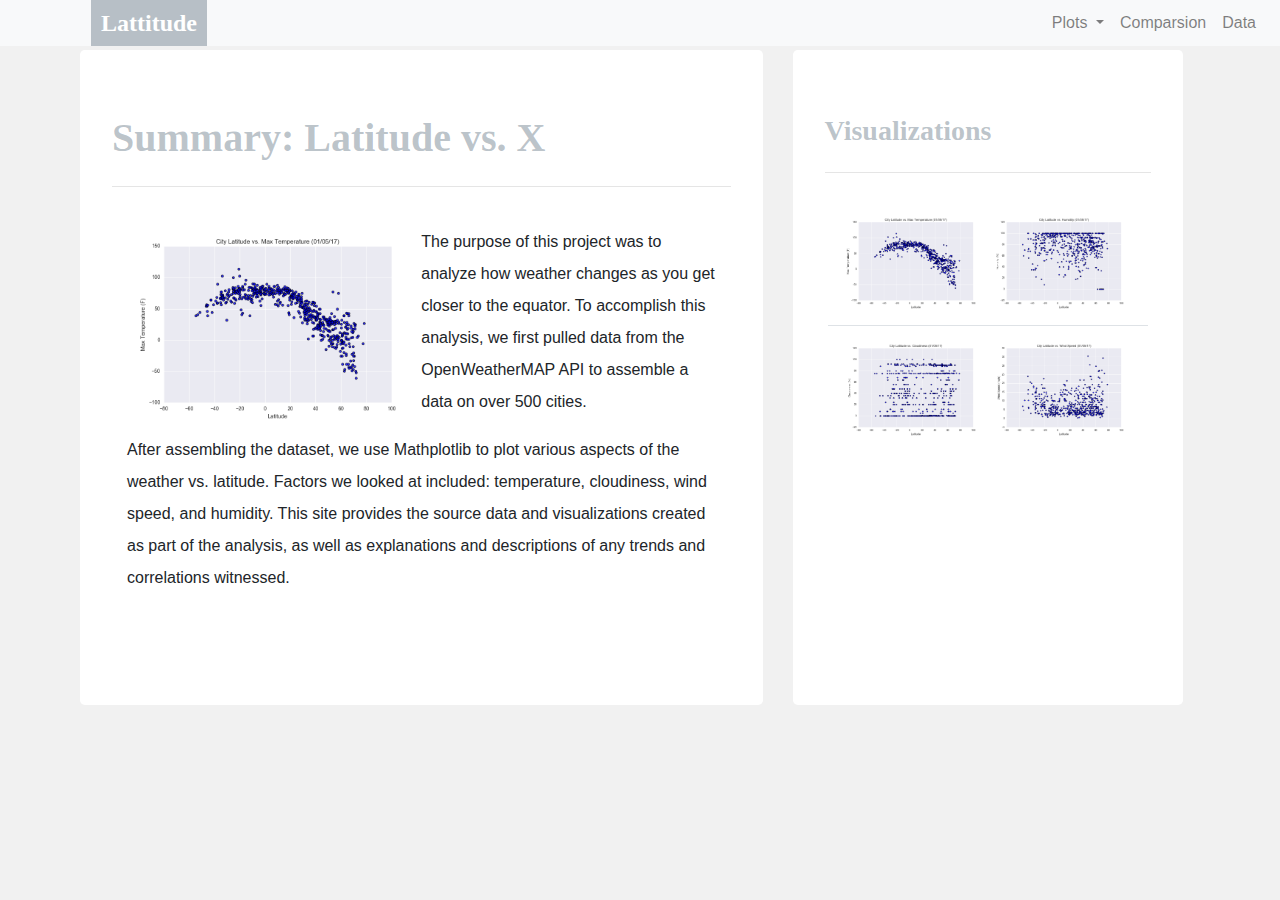
<file: WebVisualizations/index.html>
<!DOCTYPE html>
<html lang="en">

<head>
  <meta charset="UTF-8">
  <title>Web Visualization Dashboard</title>
  <link rel="stylesheet" href="https://stackpath.bootstrapcdn.com/bootstrap/4.3.1/css/bootstrap.min.css"
    integrity="sha384-ggOyR0iXCbMQv3Xipma34MD+dH/1fQ784/j6cY/iJTQUOhcWr7x9JvoRxT2MZw1T" crossorigin="anonymous">
  <link rel="stylesheet" href="styles.css">
</head>

<body>


  <nav class="navbar navbar-expand-lg navbar-light bg-light fixed-top">
    <a class="navbar-brand" href="index.html">Lattitude</a>

    <button class="navbar-toggler" type="button" data-toggle="collapse" data-target="#navbarSupportedContent"
      aria-controls="navbarSupportedContent" aria-expanded="false" aria-label="Toggle navigation">
      <span class="navbar-toggler-icon"></span>
    </button>

    <div class="collapse navbar-collapse" id="navbarSupportedContent">
      <ul class="navbar-nav ml-auto">

        <li class="nav-item dropdown">
          <a class="nav-link dropdown-toggle" href="#" id="navbarDropdown" role="button" data-toggle="dropdown"
            aria-haspopup="true" aria-expanded="false">
            Plots
          </a>
          <div class="dropdown-menu" aria-labelledby="navbarDropdown">
            <a class="dropdown-item" href="max_temp.html">Max Temperature</a>
            <a class="dropdown-item" href="humidity.html">Humidity</a>
            <a class="dropdown-item" href="cloudiness.html">Cloudiness</a>
            <a class="dropdown-item" href="wind_speed.html">Wind Speed</a>
          </div>
        </li>


        <span class="nav-item">
          <a class="nav-link" href="compare.html">Comparsion <span class="sr-only">(current)</span></a>
        </span>

        <span class="nav-item">
          <a class="nav-link" href="data_look.html">Data</a>
        </span>
      </ul>
    </div>
  </nav>

  <!-- Creates the Overall Grid -->

  <div class="container-fluid">

    <div class="row c-pad">

      <div class="jumbotron text-left col-md-7">
        <h1 class="display-5">Summary: Latitude vs. X</h1>
        <hr class="my-4">

        <table class="table">
          <tr>
            <td>
              <img src="Resources/assests/images/Fig1.png"" class=" img-fluid float-left" alt="Responsive image">
              <p class="text">The purpose of this project was to analyze how weather changes as you get closer to
                the
                equator. To accomplish this analysis, we first pulled data from the OpenWeatherMAP API to assemble a
                data
                on
                over 500 cities. </p>
              <p class="text">After assembling the dataset, we use Mathplotlib to plot various aspects of the
                weather vs.
                latitude. Factors we looked at included: temperature, cloudiness, wind speed, and humidity. This site
                provides
                the source data and visualizations created as part of the analysis, as well as explanations and
                descriptions of
                any trends and correlations witnessed.</p>
            </td>
          </tr>
        </table>

      </div>



      <div class="jumbotron text-left col-sm-4">
        <h3 class="display-7">Visualizations</h3>
        <hr class="my-4">
        <table class="table">
          <tr>
            <td>
              <img src="Resources/assests/images/Fig1.png"" class=" img-fluid float-left"" alt="Responsive image">
              <img src="Resources/assests/images/Fig2.png"" class=" img-fluid float-right" alt="Responsive image">
            </td>
          </tr>

          <tr>
            <td>
              <img src="Resources/assests/images/Fig3.png"" class=" img-fluid float-left" alt="Responsive image">
              <img src="Resources/assests/images/Fig4.png"" class=" img-fluid float-right" alt="Responsive image">
            </td>
          </tr>
        </table>

      </div>

    </div>
  </div>

  <script src="https://code.jquery.com/jquery-3.3.1.slim.min.js"
    integrity="sha384-q8i/X+965DzO0rT7abK41JStQIAqVgRVzpbzo5smXKp4YfRvH+8abtTE1Pi6jizo"
    crossorigin="anonymous"></script>
  <script src="https://cdnjs.cloudflare.com/ajax/libs/popper.js/1.14.7/umd/popper.min.js"
    integrity="sha384-UO2eT0CpHqdSJQ6hJty5KVphtPhzWj9WO1clHTMGa3JDZwrnQq4sF86dIHNDz0W1"
    crossorigin="anonymous"></script>
  <script src="https://stackpath.bootstrapcdn.com/bootstrap/4.3.1/js/bootstrap.min.js"
    integrity="sha384-JjSmVgyd0p3pXB1rRibZUAYoIIy6OrQ6VrjIEaFf/nJGzIxFDsf4x0xIM+B07jRM"
    crossorigin="anonymous"></script>

</body>

</html>
</file>
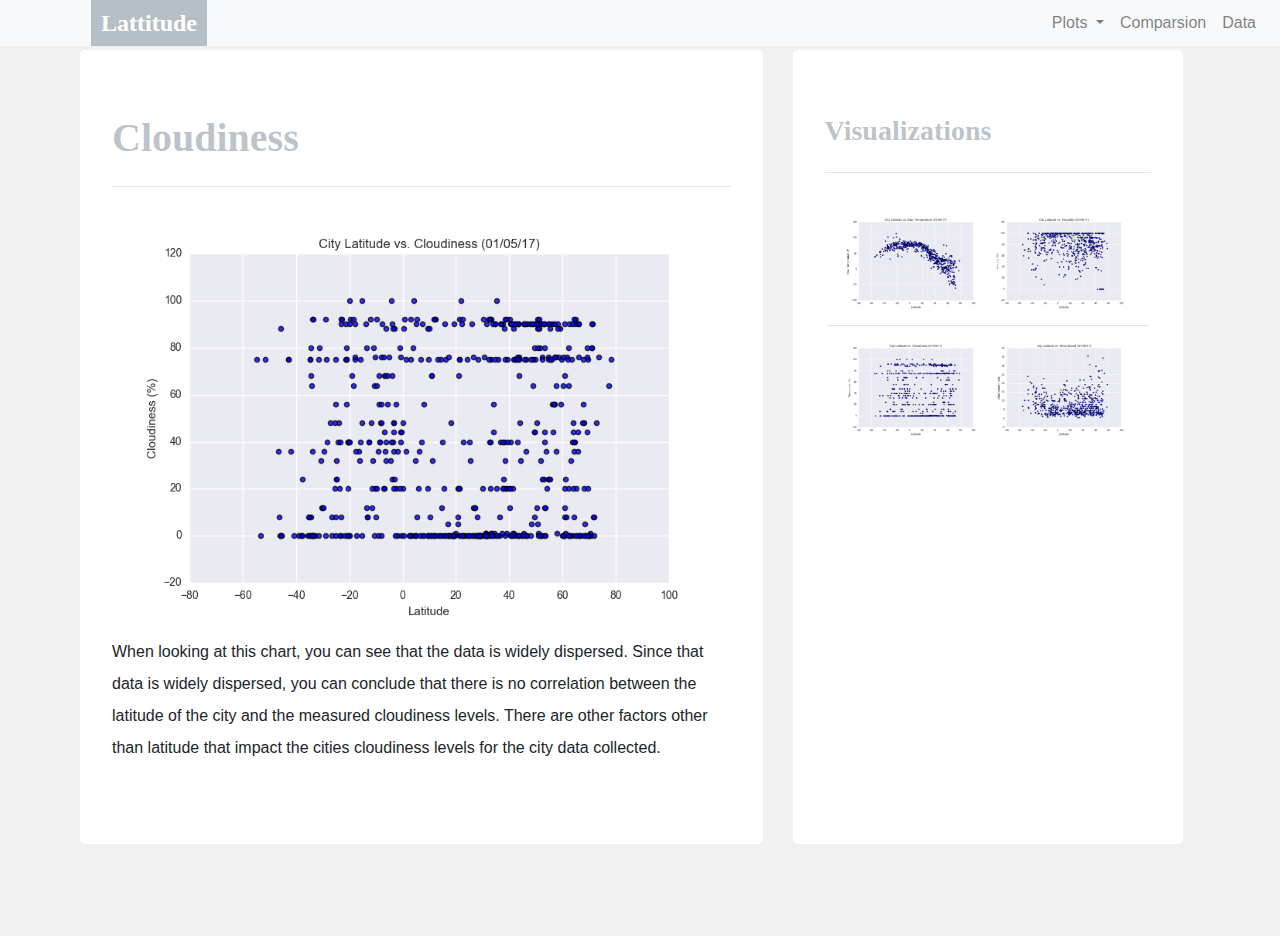
<file: WebVisualizations/cloudiness.html>
<!DOCTYPE html>
<html lang="en">

<head>
    <meta charset="UTF-8">
    <title>Cloudiness</title>
    <link rel="stylesheet" href="https://stackpath.bootstrapcdn.com/bootstrap/4.3.1/css/bootstrap.min.css"
        integrity="sha384-ggOyR0iXCbMQv3Xipma34MD+dH/1fQ784/j6cY/iJTQUOhcWr7x9JvoRxT2MZw1T" crossorigin="anonymous">
    <link rel="stylesheet" href="styles.css">
</head>

<body>


    <nav class="navbar navbar-expand-lg navbar-light bg-light fixed-top">
        <a class="navbar-brand" href="index.html">Lattitude</a>

        <button class="navbar-toggler" type="button" data-toggle="collapse" data-target="#navbarSupportedContent"
            aria-controls="navbarSupportedContent" aria-expanded="false" aria-label="Toggle navigation">
            <span class="navbar-toggler-icon"></span>
        </button>

        <div class="collapse navbar-collapse" id="navbarSupportedContent">
            <ul class="navbar-nav ml-auto">

                <li class="nav-item dropdown">
                    <a class="nav-link dropdown-toggle" href="#" id="navbarDropdown" role="button"
                        data-toggle="dropdown" aria-haspopup="true" aria-expanded="false">
                        Plots
                    </a>
                    <div class="dropdown-menu" aria-labelledby="navbarDropdown">
                        <a class="dropdown-item" href="max_temp.html">Max Temperature</a>
                        <a class="dropdown-item" href="humidity.html">Humidity</a>
                        <a class="dropdown-item" href="wind_speed.html">Wind Speed</a>
                    </div>
                </li>


                <span class="nav-item">
                    <a class="nav-link" href="compare.html">Comparsion <span class="sr-only">(current)</span></a>
                </span>

                <span class="nav-item">
                    <a class="nav-link" href="data_look.html">Data</a>
                </span>
            </ul>
        </div>
    </nav>

    <!-- Creates the Overall Grid -->

    <div class="container-fluid">

        <div class="row  e-pad">

            <div class="jumbotron text-left col-md-7">
                <h1 class="display-5">Cloudiness</h1>
                <hr class="my-4">


                <img src="Resources/assests/images/Fig3.png"" class=" img-fluid float-top" alt="Responsive image">
                <p class="text">When looking at this chart, you can see that the data is widely dispersed. Since that
                    data is widely dispersed, you can conclude that there is no correlation between the latitude of the
                    city and the measured cloudiness levels. There are other factors other than latitude that impact the
                    cities cloudiness levels for the city data collected.</p>


            </div>

            <div class="jumbotron text-left col-sm-4">
                <h3 class="display-7">Visualizations</h3>
                <hr class="my-4">
                <table class="table">
                    <tr>
                        <td>
                            <img src="Resources/assests/images/Fig1.png"" class=" img-fluid float-left"
                                alt="Responsive image">
                            <img src="Resources/assests/images/Fig2.png"" class=" img-fluid float-right"
                                alt="Responsive image">
                        </td>
                    </tr>

                    <tr>
                        <td>
                            <img src="Resources/assests/images/Fig3.png"" class=" img-fluid float-left"
                                alt="Responsive image">
                            <img src="Resources/assests/images/Fig4.png"" class=" img-fluid float-right"
                                alt="Responsive image">
                        </td>
                    </tr>
                </table>

            </div>
        </div>
    </div>

    <script src="https://code.jquery.com/jquery-3.3.1.slim.min.js"
        integrity="sha384-q8i/X+965DzO0rT7abK41JStQIAqVgRVzpbzo5smXKp4YfRvH+8abtTE1Pi6jizo"
        crossorigin="anonymous"></script>
    <script src="https://cdnjs.cloudflare.com/ajax/libs/popper.js/1.14.7/umd/popper.min.js"
        integrity="sha384-UO2eT0CpHqdSJQ6hJty5KVphtPhzWj9WO1clHTMGa3JDZwrnQq4sF86dIHNDz0W1"
        crossorigin="anonymous"></script>
    <script src="https://stackpath.bootstrapcdn.com/bootstrap/4.3.1/js/bootstrap.min.js"
        integrity="sha384-JjSmVgyd0p3pXB1rRibZUAYoIIy6OrQ6VrjIEaFf/nJGzIxFDsf4x0xIM+B07jRM"
        crossorigin="anonymous"></script>

</body>

</html>
</file>
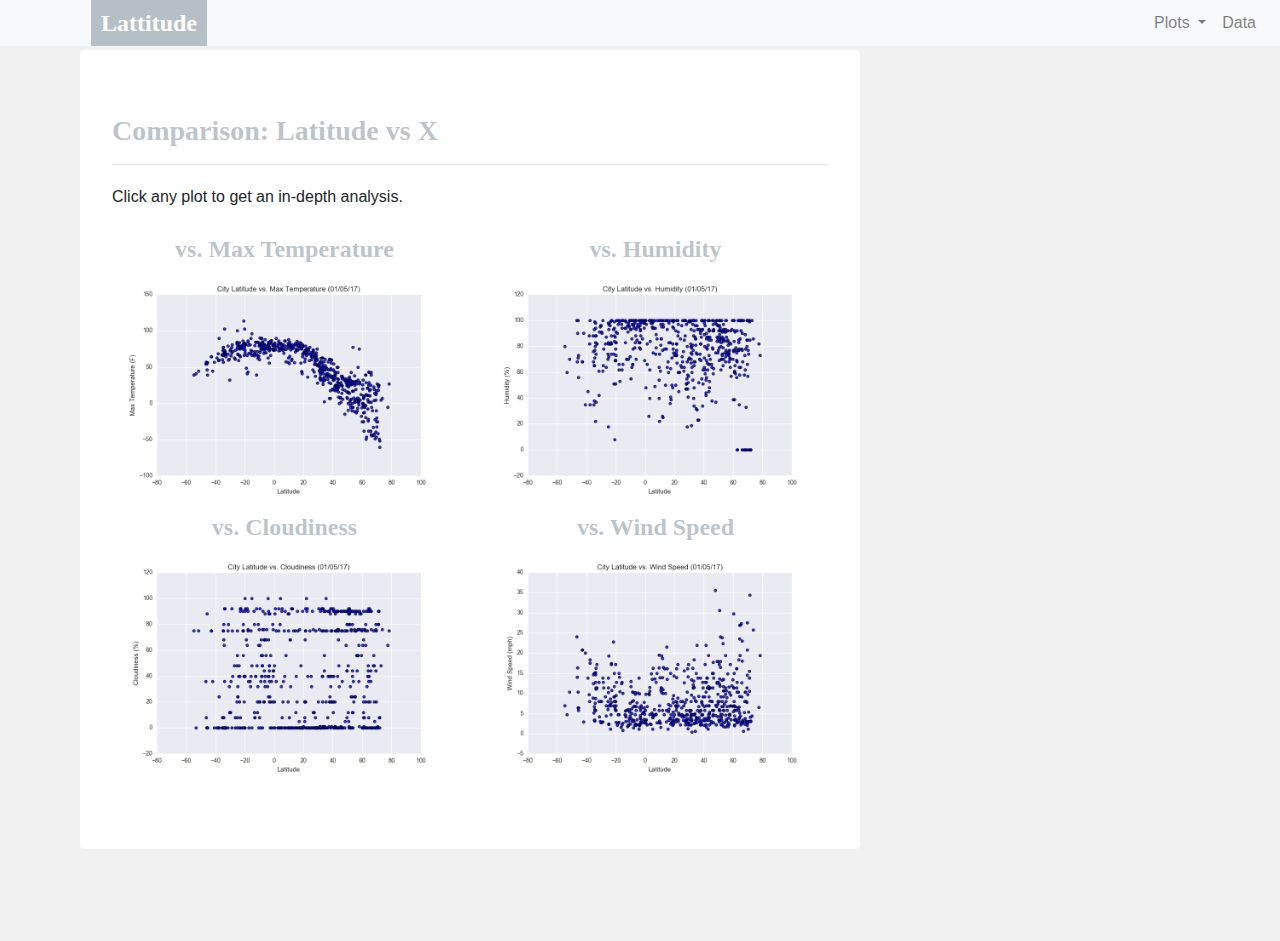
<file: WebVisualizations/compare.html>
<!DOCTYPE html>
<html lang="en">

<head>
    <meta charset="UTF-8">
    <title>Compare</title>
    <link rel="stylesheet" href="https://stackpath.bootstrapcdn.com/bootstrap/4.3.1/css/bootstrap.min.css"
        integrity="sha384-ggOyR0iXCbMQv3Xipma34MD+dH/1fQ784/j6cY/iJTQUOhcWr7x9JvoRxT2MZw1T" crossorigin="anonymous">
    <link rel="stylesheet" href="styles.css">
</head>

<body>


    <nav class="navbar navbar-expand-lg navbar-light bg-light fixed-top">
        <a class="navbar-brand" href="index.html">Lattitude</a>

        <button class="navbar-toggler" type="button" data-toggle="collapse" data-target="#navbarSupportedContent"
            aria-controls="navbarSupportedContent" aria-expanded="false" aria-label="Toggle navigation">
            <span class="navbar-toggler-icon"></span>
        </button>

        <div class="collapse navbar-collapse" id="navbarSupportedContent">
            <ul class="navbar-nav ml-auto">

                <li class="nav-item dropdown">
                    <a class="nav-link dropdown-toggle" href="#" id="navbarDropdown" role="button"
                        data-toggle="dropdown" aria-haspopup="true" aria-expanded="false">
                        Plots
                    </a>
                    <div class="dropdown-menu" aria-labelledby="navbarDropdown">
                        <a class="dropdown-item" href="max_temp.html">Max Temperature</a>
                        <a class="dropdown-item" href="humidity.html">Humidity</a>
                        <a class="dropdown-item" href="cloudiness.html">Cloudiness</a>
                        <a class="dropdown-item" href="wind_speed.html">Wind Speed</a>
                    </div>
                </li>


                <span class="nav-item">
                    <a class="nav-link" href="data_look.html">Data</a>
                </span>
            </ul>
        </div>
    </nav>

    <!-- Creates the Overall Grid -->

    <div class="container-fluid">

        <div class="row e-pad">

            <div class="jumbotron text-left col-sm-8">
                <h3 class="display-5">Comparison: Latitude vs X</h3>
                <hr class="my-3">
                <p>Click any plot to get an in-depth analysis.</p>

                <div class="row d-pad">
                    <div class="col-sm-6">
                        <div class="gh-title">vs. Max Temperature</div>
                    </div>
                    <div class="col-sm-6">
                        <div class="gh-title">vs. Humidity</div>
                    </div>
                </div>

                <div class="row d-pad">
                    <div class="col-sm-6">
                        <a href="max_temp.html">
                            <img src="Resources/assests/images/Fig1.png" class=" img-fluid float-top"
                                alt="Responsive image">
                        </a>
                    </div>
                    <div class="col-sm-6">
                        <a href="humidity.html">
                            <img src="Resources/assests/images/Fig2.png" class=" img-fluid float-top"
                                alt="Responsive image">
                        </a>
                    </div>
                </div>

                <div class="row d-pad">
                    <div class="col-sm-6">
                        <div class="gh-title">vs. Cloudiness</div>
                    </div>
                    <div class="col-sm-6">
                        <div class="gh-title">vs. Wind Speed</div>
                    </div>
                </div>

                <div class="row d-pad">
                    <div class="col-sm-6">
                        <a href="cloudiness.html">
                            <img src="Resources/assests/images/Fig3.png" class=" img-fluid float-top"
                                alt="Responsive image">
                        </a>
                    </div>
                    <div class="col-sm-6">
                        <a href="wind_speed.html">
                            <img src="Resources/assests/images/Fig4.png" class=" img-fluid float-top"
                                alt="Responsive image">
                        </a>
                    </div>
                </div>
            </div>

        </div>
    </div>


    <script src="https://code.jquery.com/jquery-3.3.1.slim.min.js"
        integrity="sha384-q8i/X+965DzO0rT7abK41JStQIAqVgRVzpbzo5smXKp4YfRvH+8abtTE1Pi6jizo"
        crossorigin="anonymous"></script>
    <script src="https://cdnjs.cloudflare.com/ajax/libs/popper.js/1.14.7/umd/popper.min.js"
        integrity="sha384-UO2eT0CpHqdSJQ6hJty5KVphtPhzWj9WO1clHTMGa3JDZwrnQq4sF86dIHNDz0W1"
        crossorigin="anonymous"></script>
    <script src="https://stackpath.bootstrapcdn.com/bootstrap/4.3.1/js/bootstrap.min.js"
        integrity="sha384-JjSmVgyd0p3pXB1rRibZUAYoIIy6OrQ6VrjIEaFf/nJGzIxFDsf4x0xIM+B07jRM"
        crossorigin="anonymous"></script>

</body>

</html>
</file>
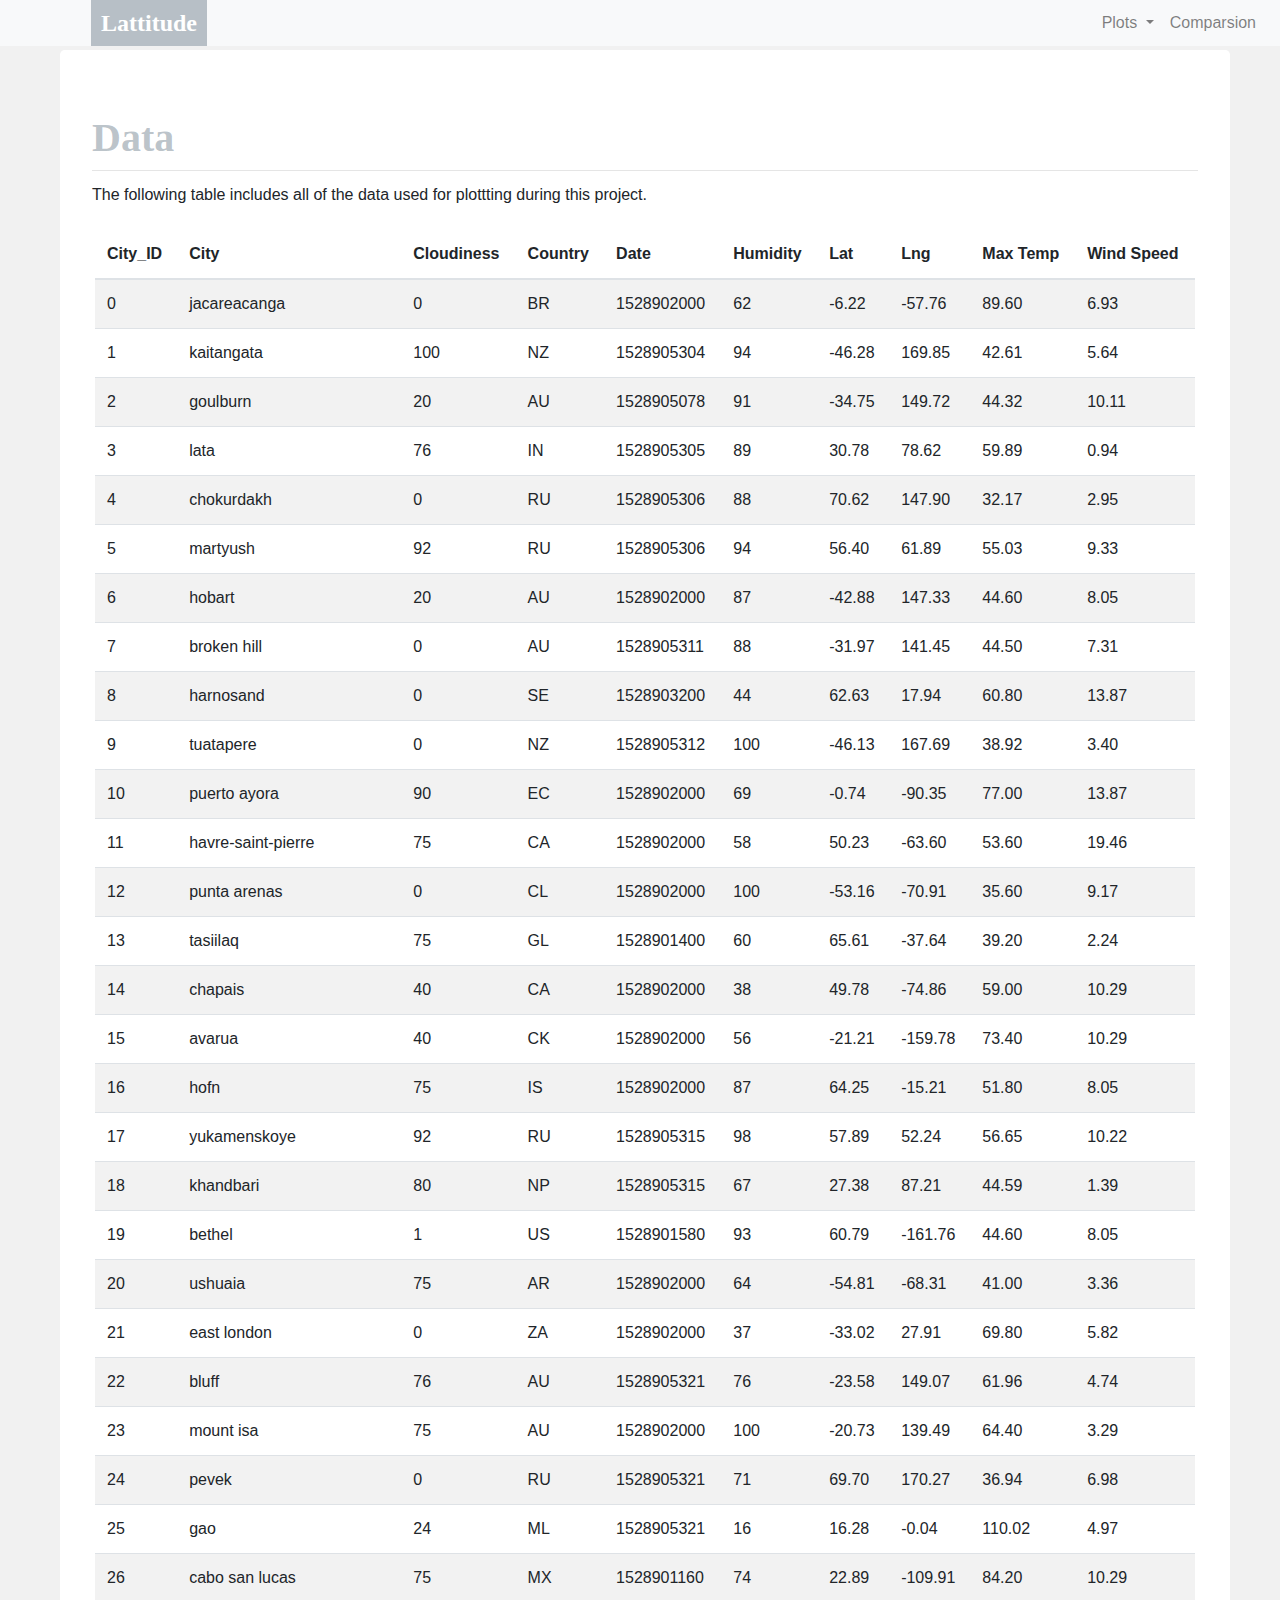
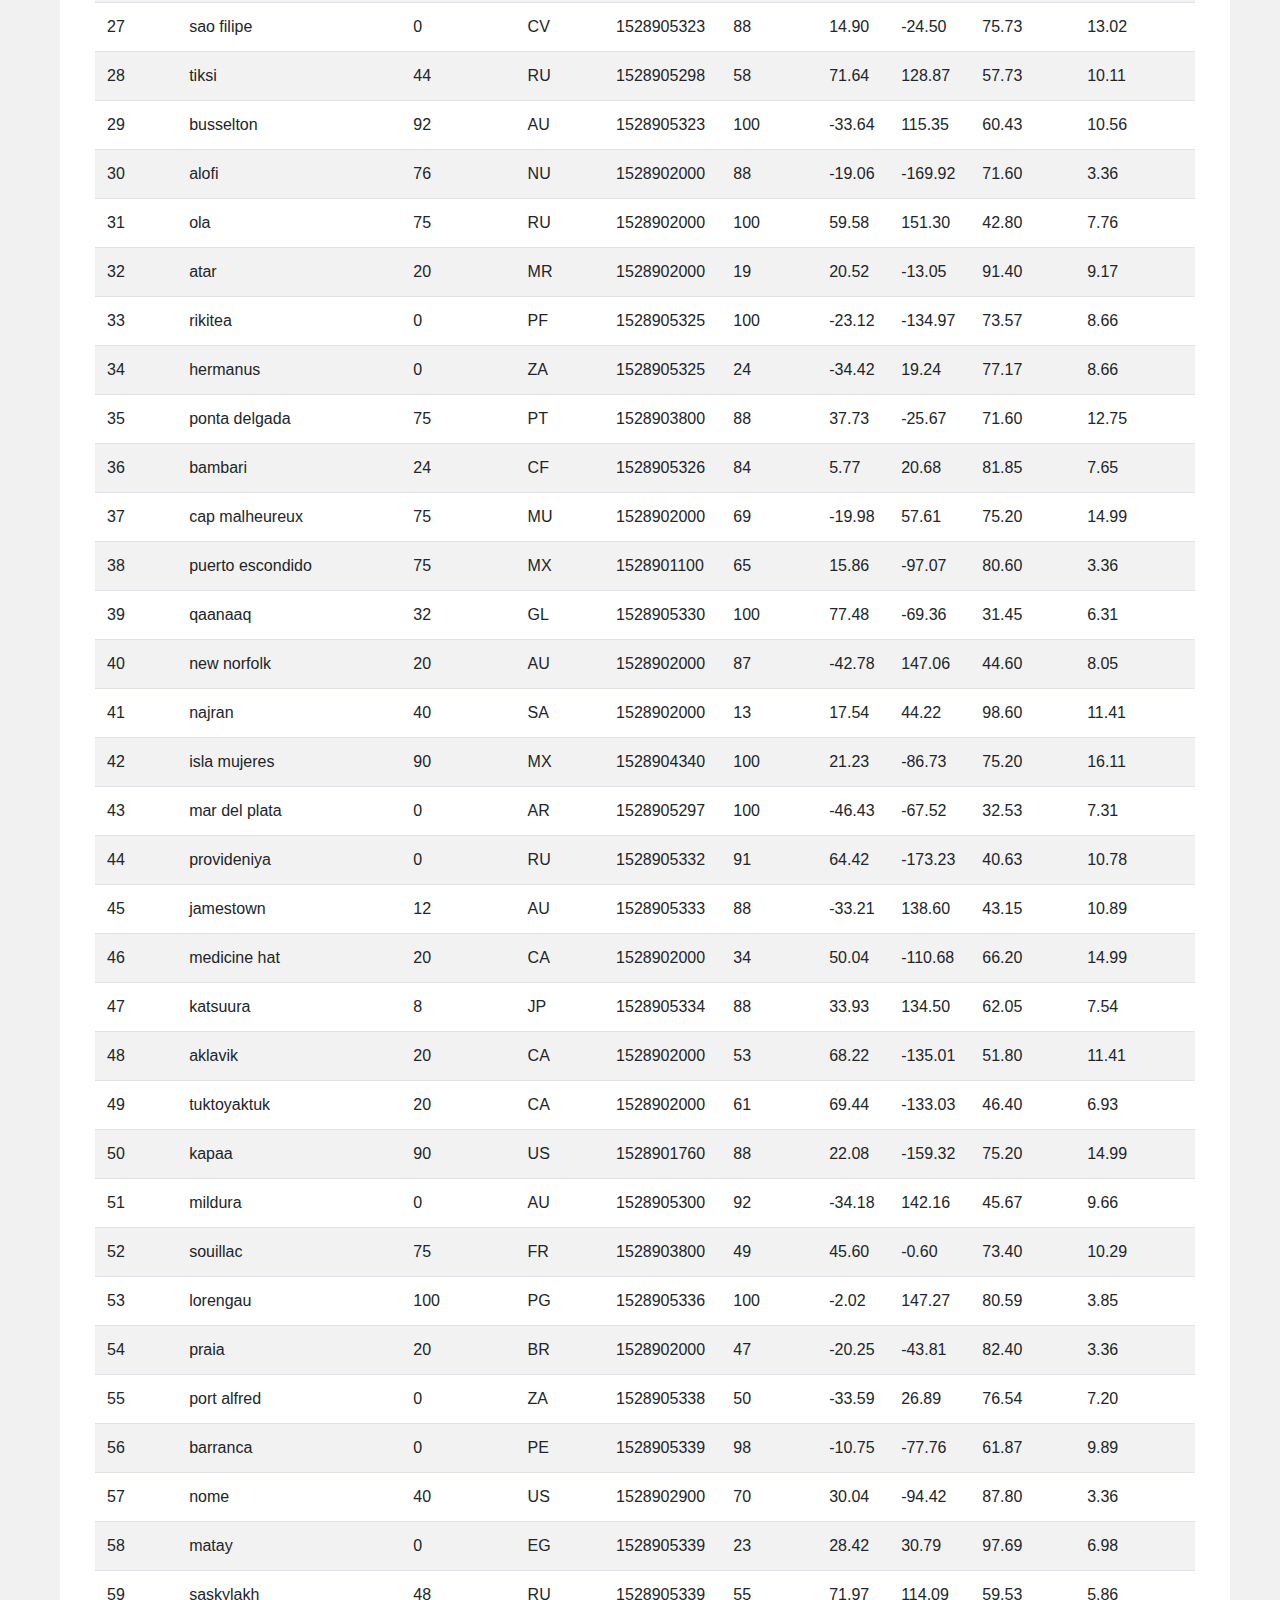
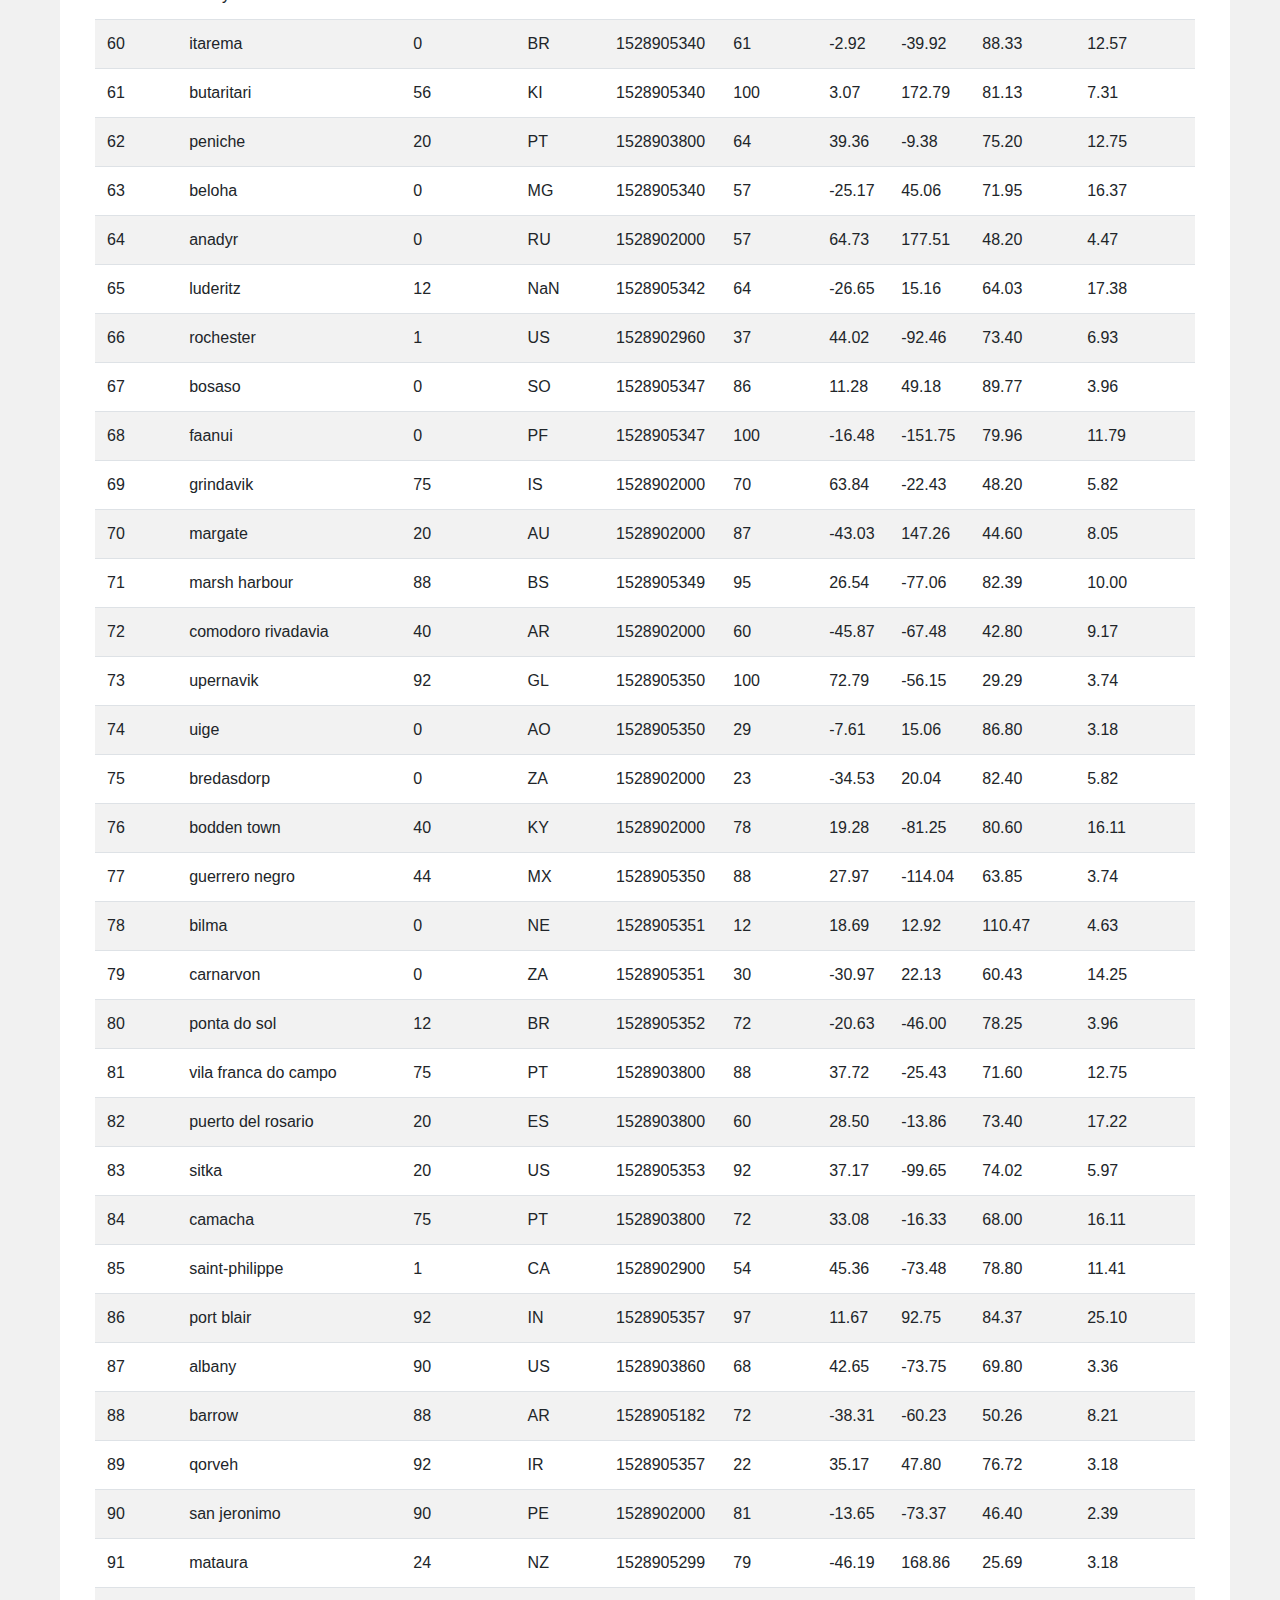
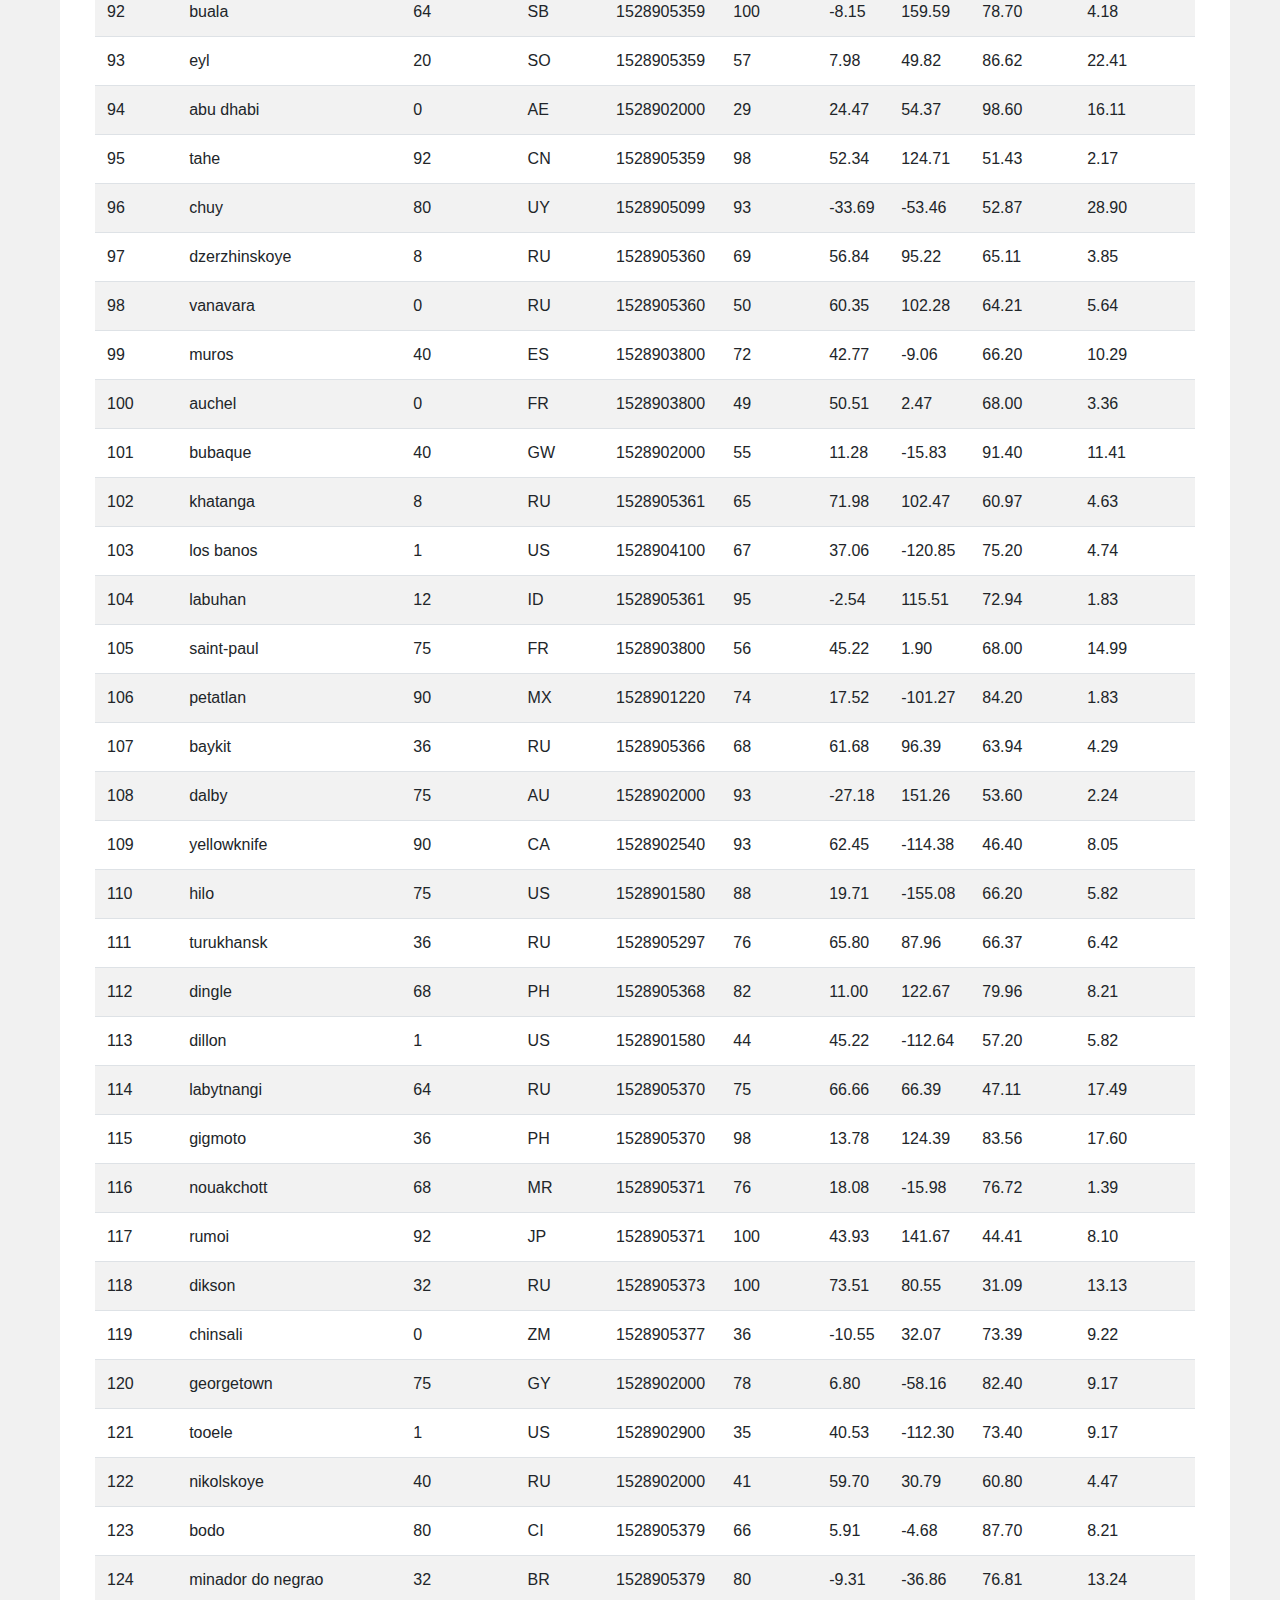
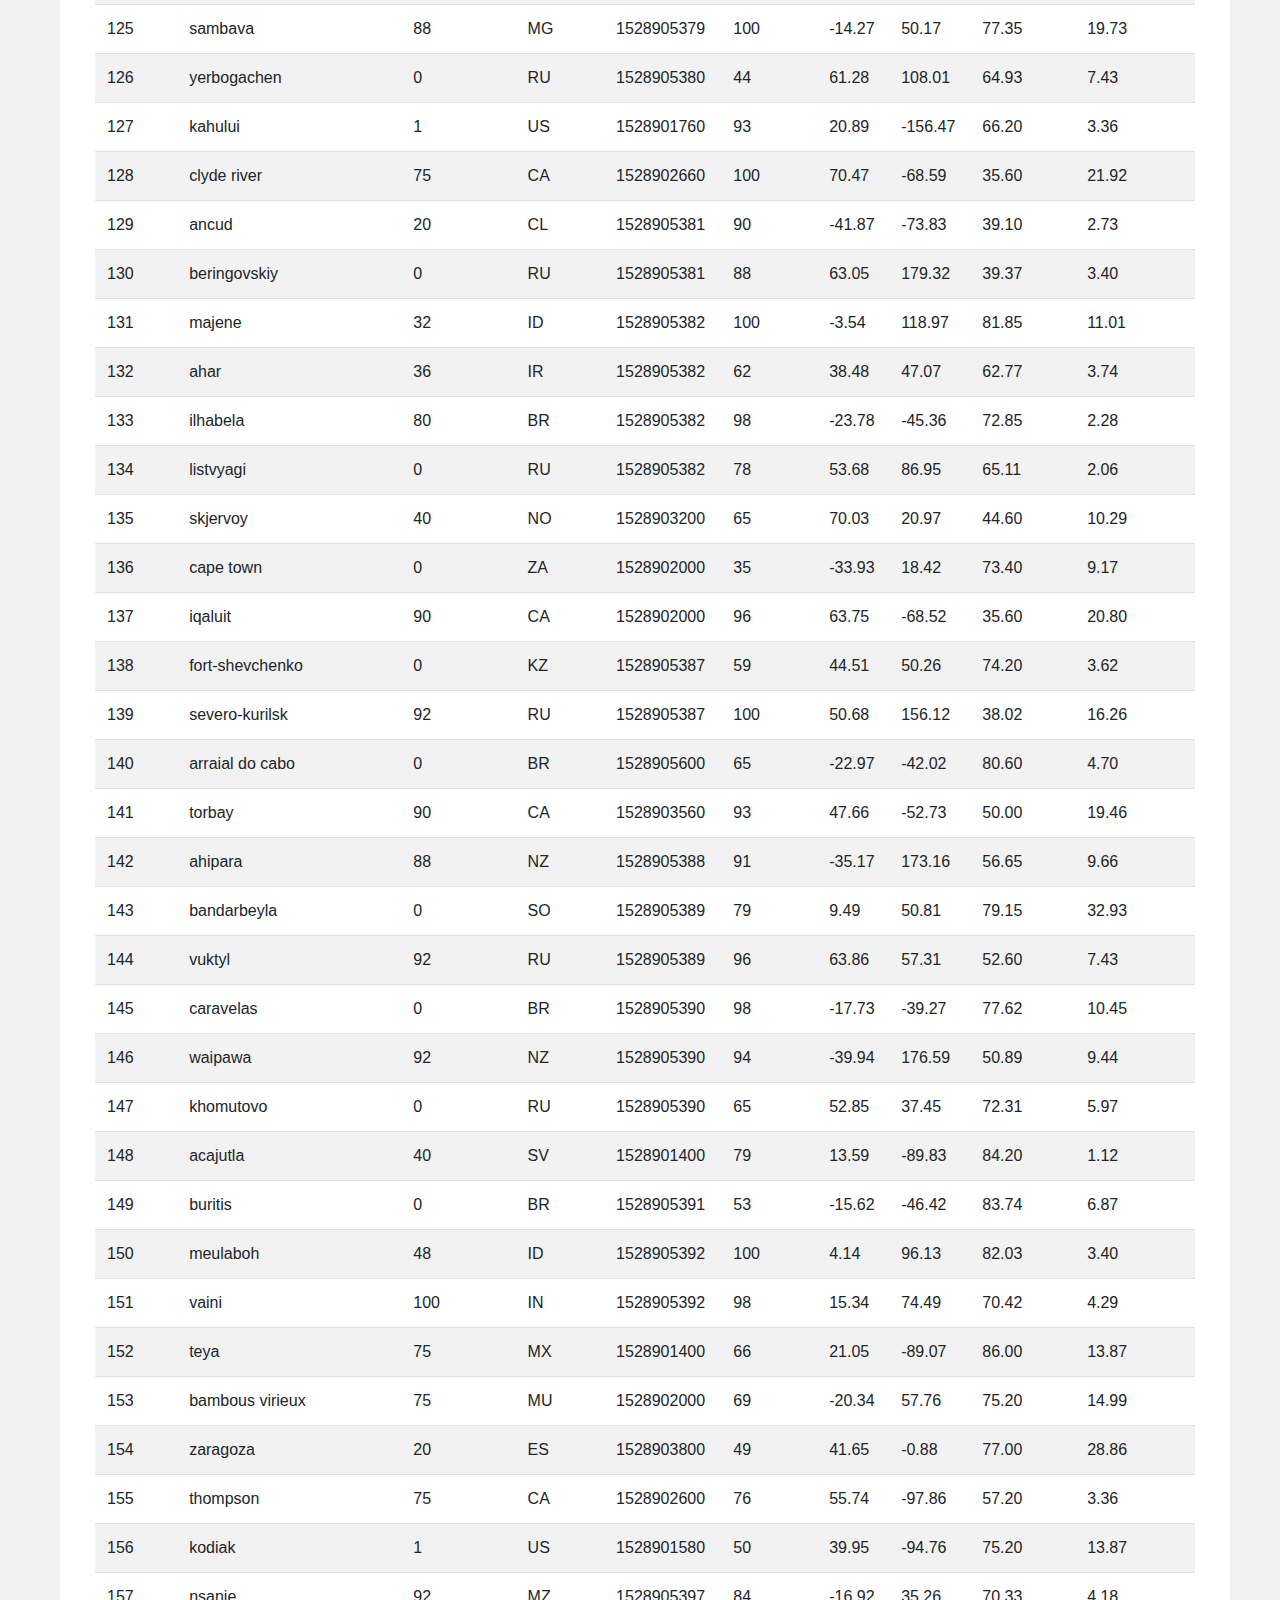
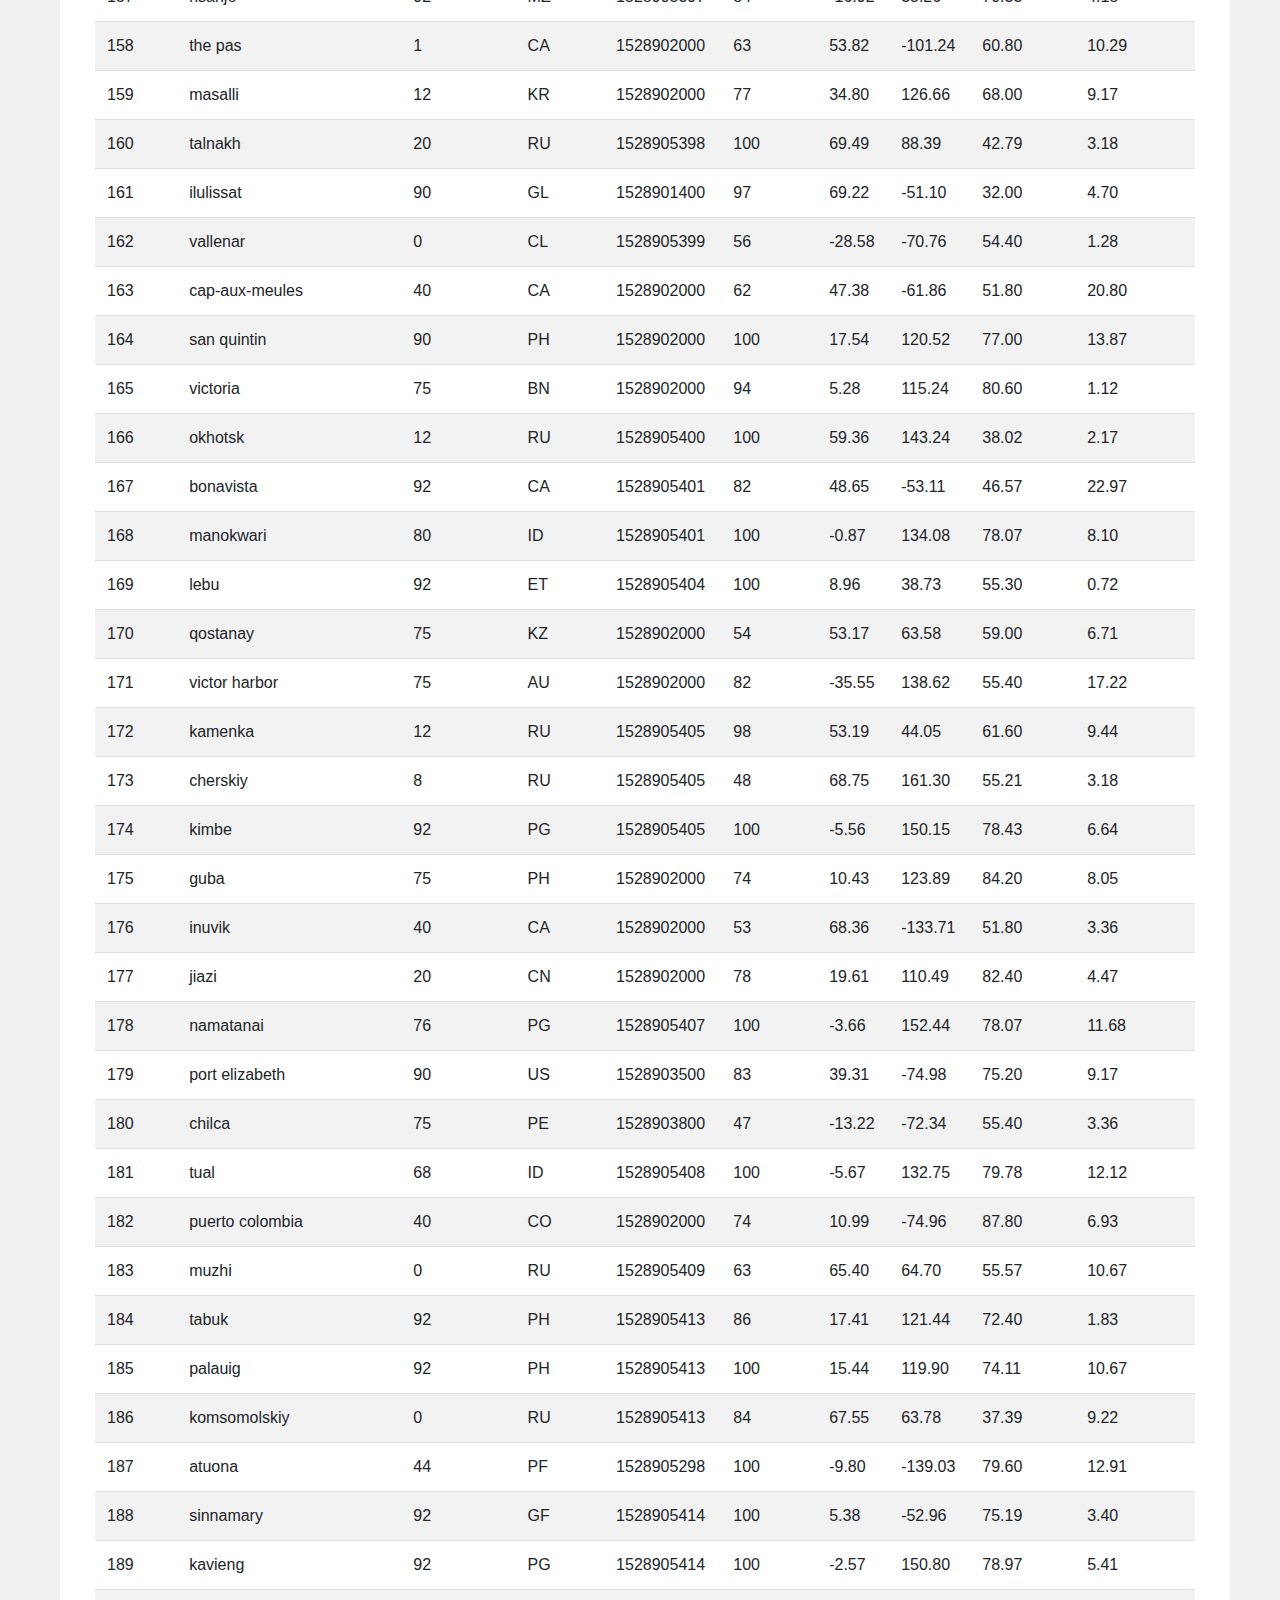
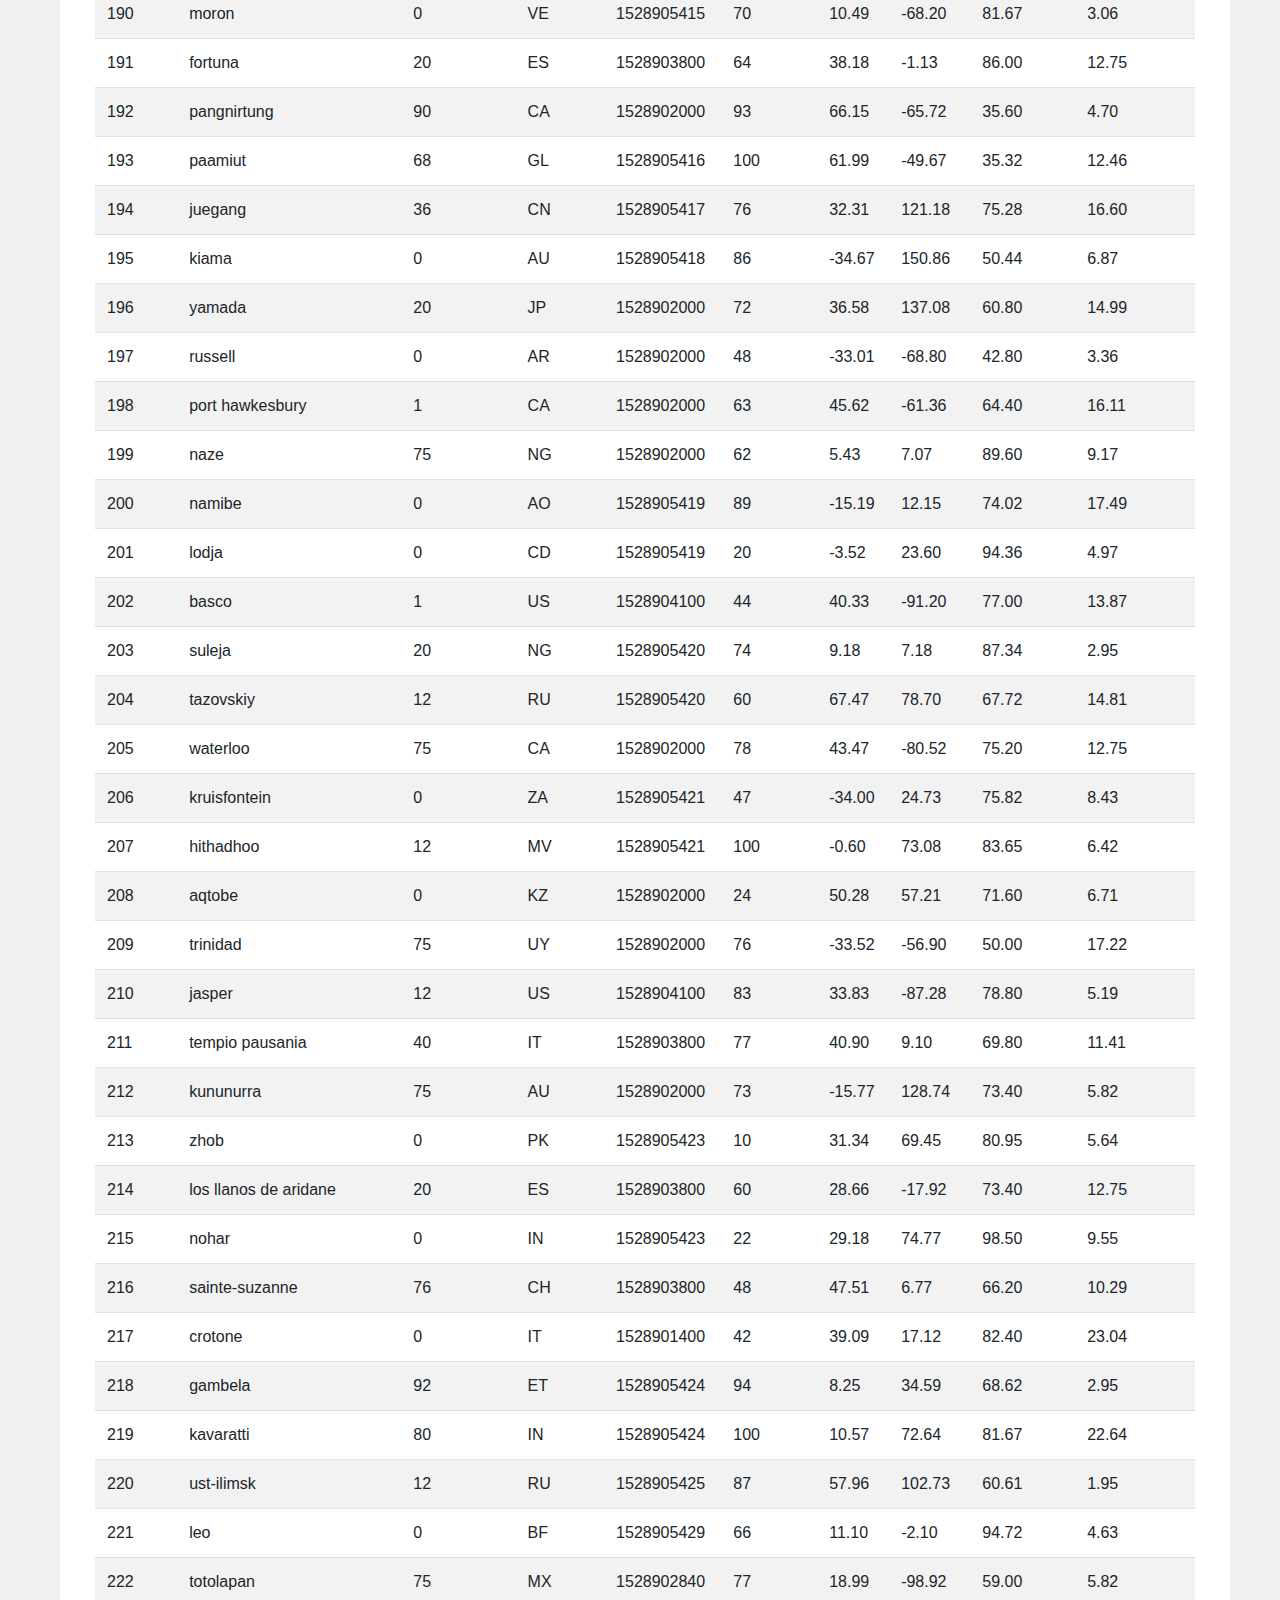
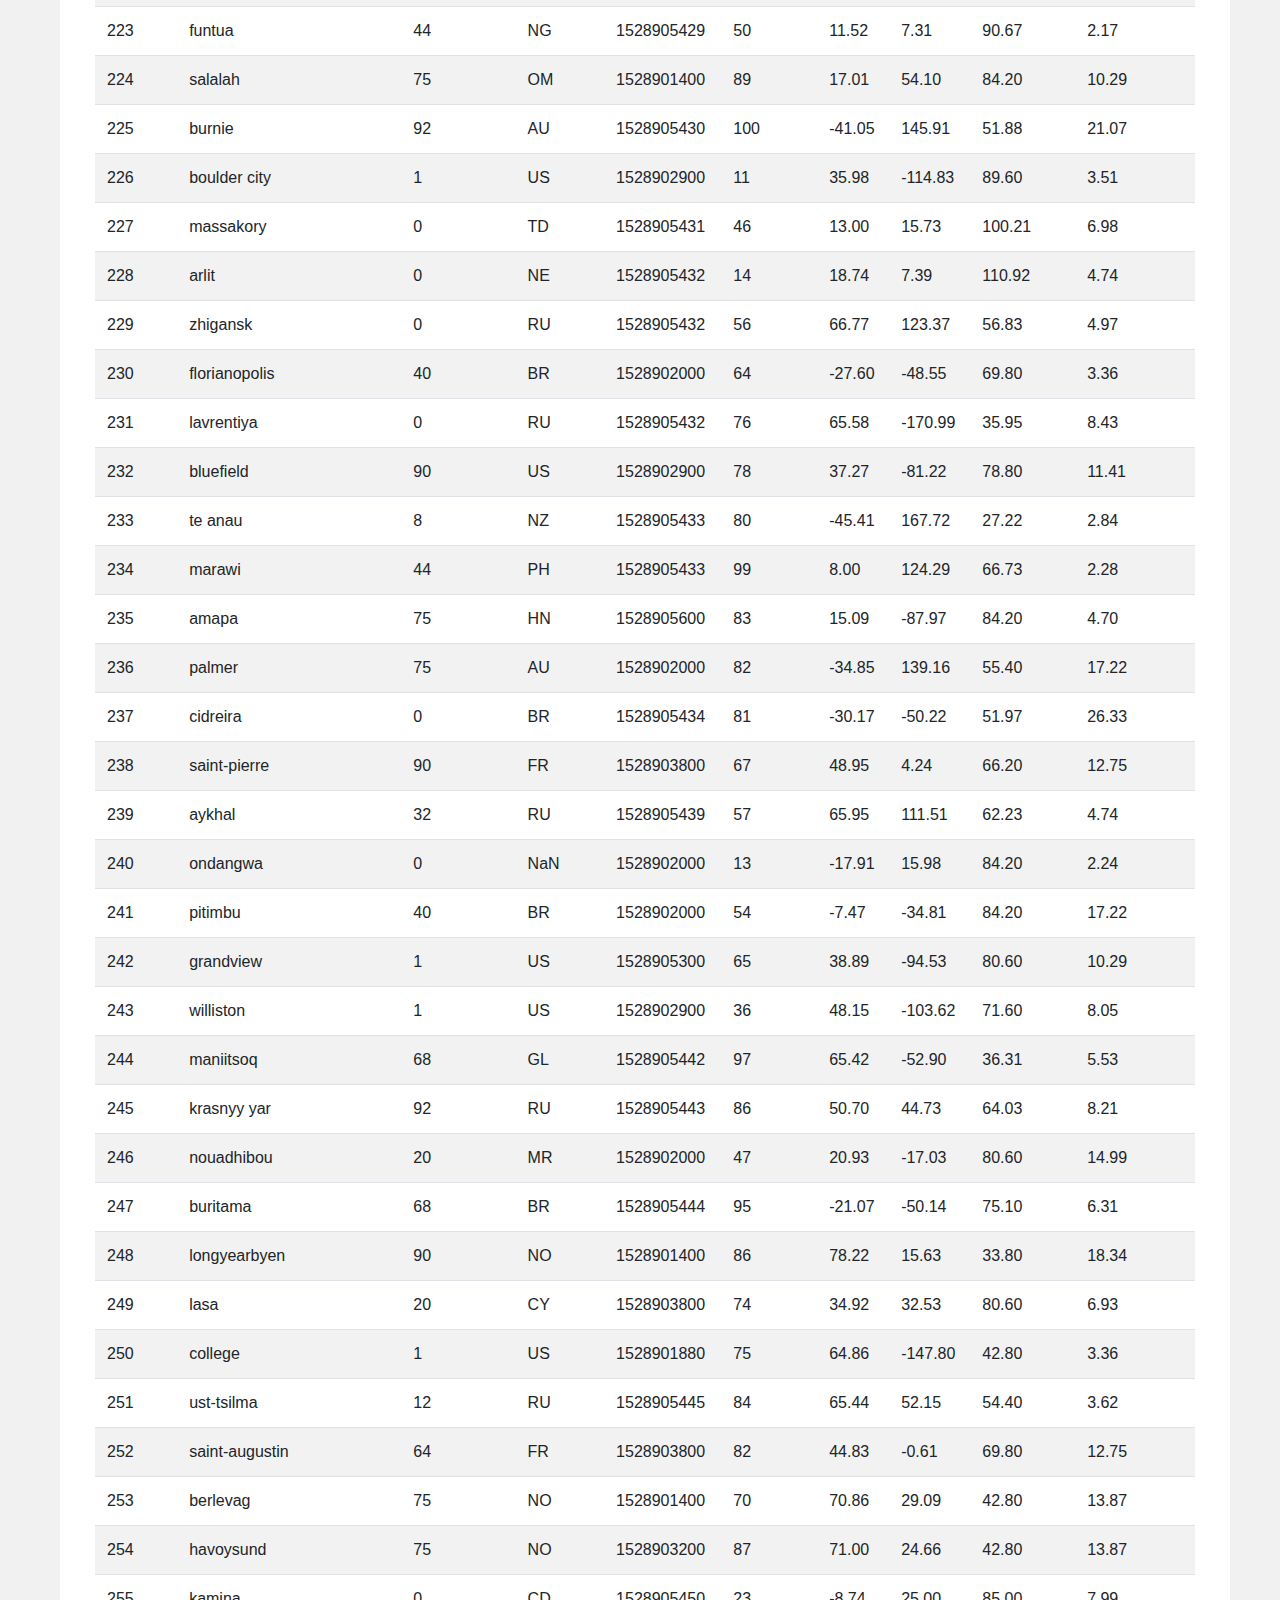
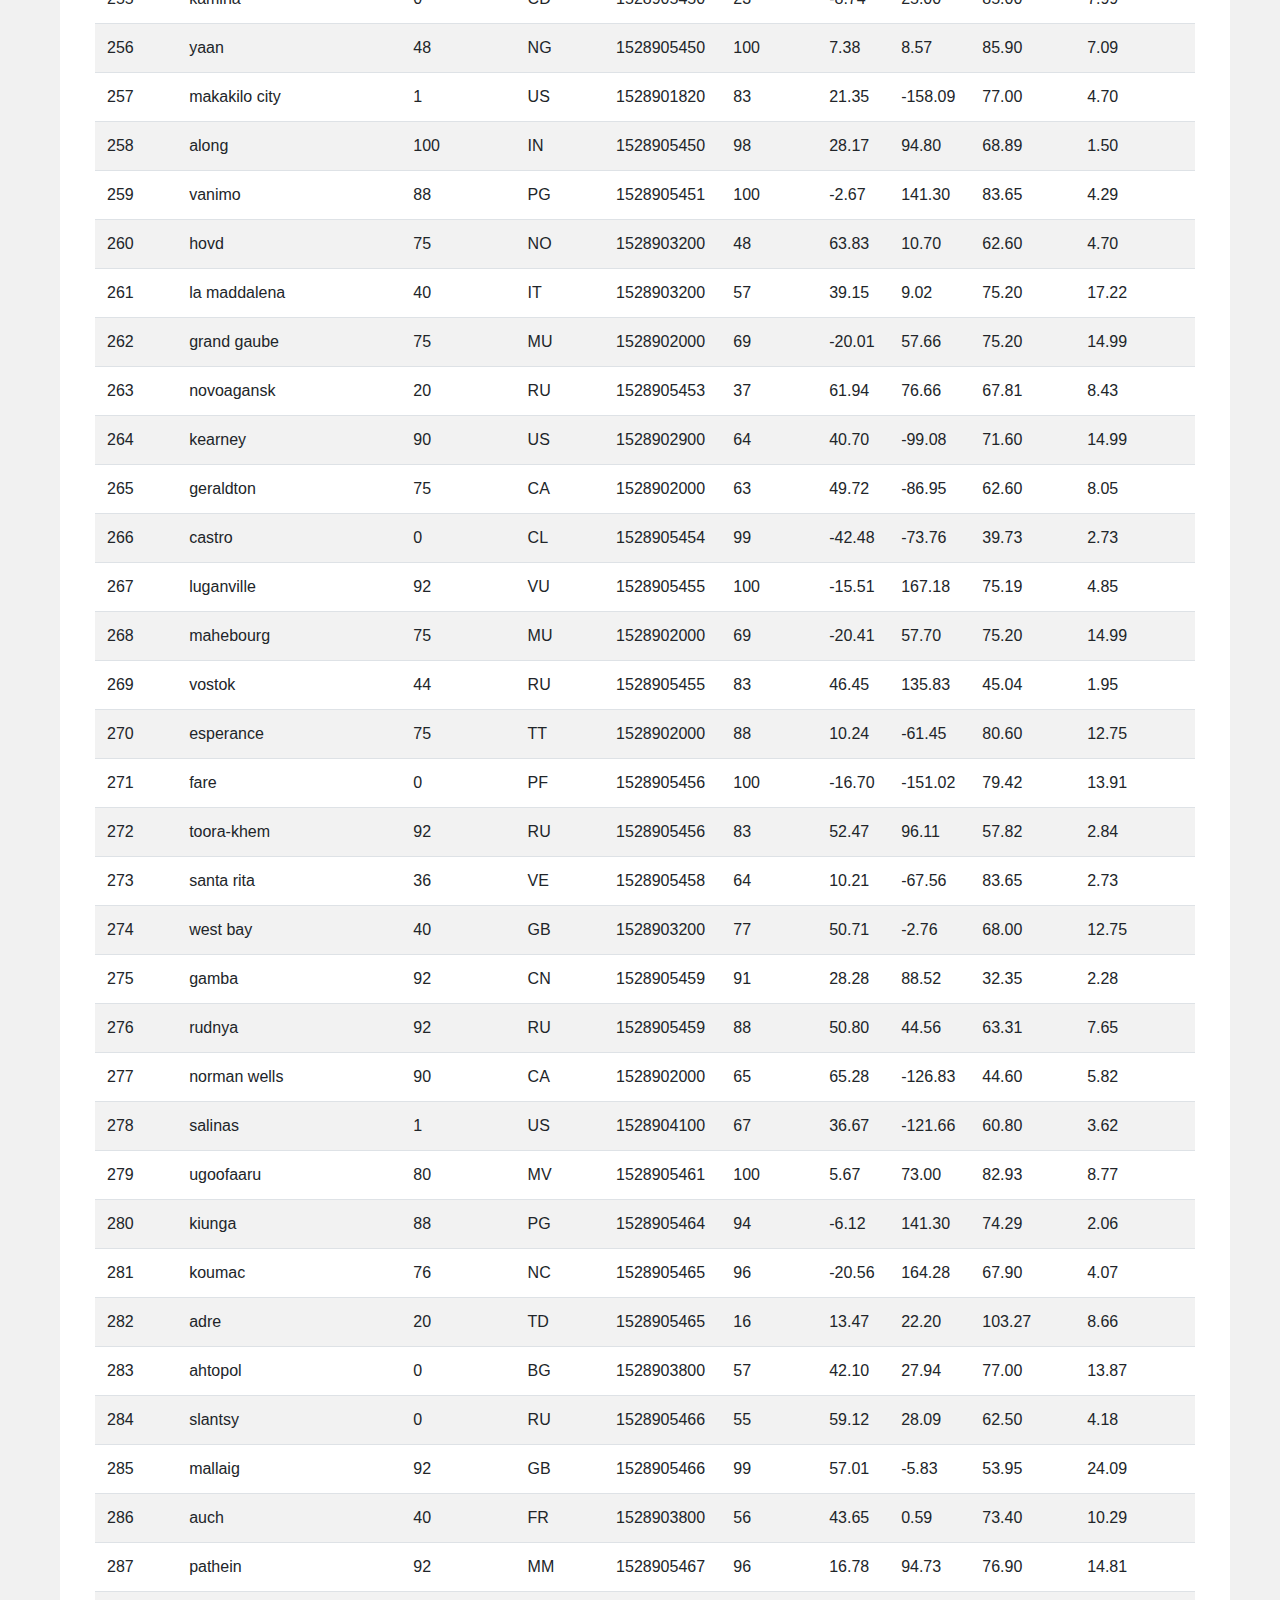
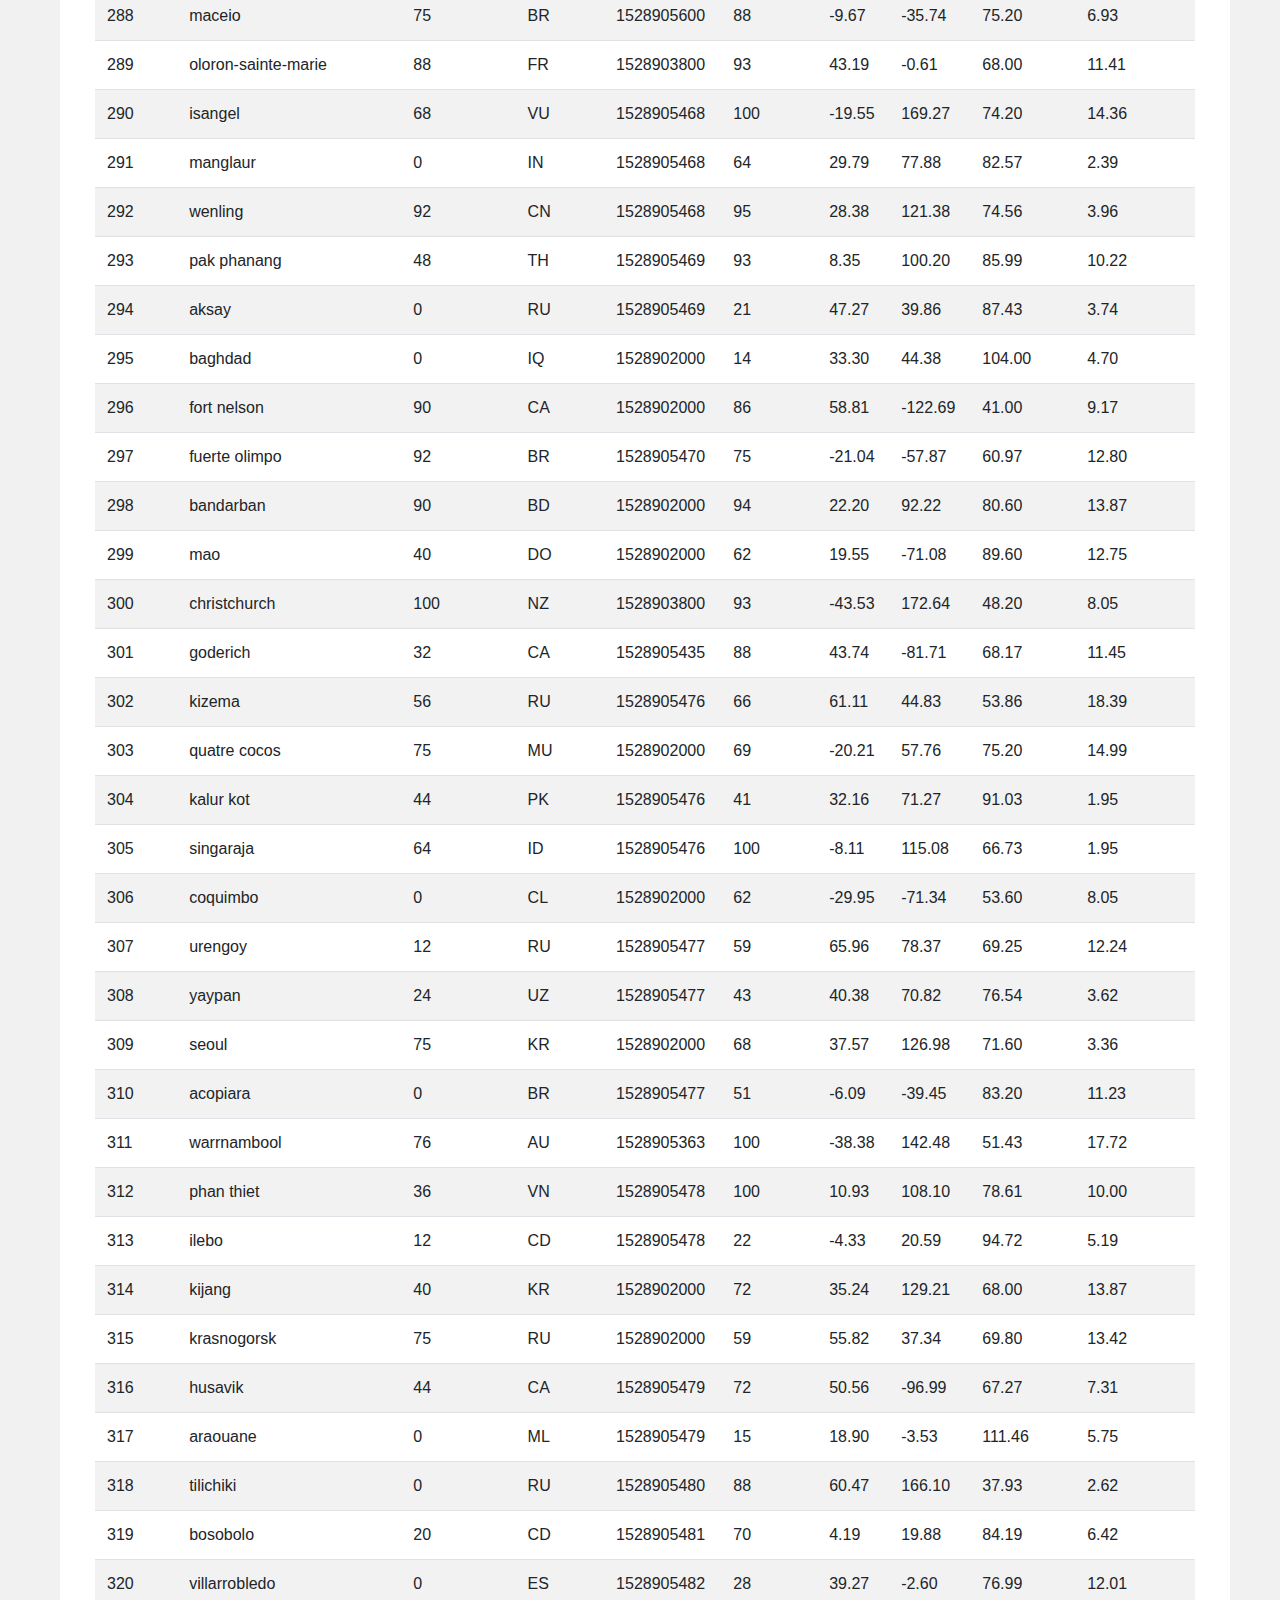
<file: WebVisualizations/data_look.html>
<!DOCTYPE html>
<html lang="en">

<head>
    <meta charset="UTF-8">
    <title>Data</title>
    <link rel="stylesheet" href="https://stackpath.bootstrapcdn.com/bootstrap/4.3.1/css/bootstrap.min.css"
        integrity="sha384-ggOyR0iXCbMQv3Xipma34MD+dH/1fQ784/j6cY/iJTQUOhcWr7x9JvoRxT2MZw1T" crossorigin="anonymous">
    <link rel="stylesheet" href="styles.css">
</head>

<body>


    <nav class="navbar navbar-expand-lg navbar-light bg-light fixed-top">
        <a class="navbar-brand" href="index.html">Lattitude</a>

        <button class="navbar-toggler" type="button" data-toggle="collapse" data-target="#navbarSupportedContent"
            aria-controls="navbarSupportedContent" aria-expanded="false" aria-label="Toggle navigation">
            <span class="navbar-toggler-icon"></span>
        </button>

        <div class="collapse navbar-collapse" id="navbarSupportedContent">
            <ul class="navbar-nav ml-auto">

                <li class="nav-item dropdown">
                    <a class="nav-link dropdown-toggle" href="#" id="navbarDropdown" role="button"
                        data-toggle="dropdown" aria-haspopup="true" aria-expanded="false">
                        Plots
                    </a>
                    <div class="dropdown-menu" aria-labelledby="navbarDropdown">
                        <a class="dropdown-item" href="max_temp.html">Max Temperature</a>
                        <a class="dropdown-item" href="humidity.html">Humidity</a>
                        <a class="dropdown-item" href="cloudiness.html">Cloudiness</a>
                        <a class="dropdown-item" href="wind_speed.html">Wind Speed</a>
                    </div>
                </li>


                <span class="nav-item">
                    <a class="nav-link" href="compare.html">Comparsion <span class="sr-only">(current)</span></a>
                </span>

            </ul>
        </div>
    </nav>

    <!-- Creates the Overall Grid -->

    <div class="container-fluid">

        <div class="row e-pad">

            <div class="jumbotron text-left col-md-12 b-margin">
                <h1 class="display-5">Data</h1>
                <hr class="my-2">
                <p>The following table includes all of the data used for plottting during this project.</p>

                <div class="table-responsive">
                    <table class="table table-striped">

                        <thead>
                            <tr style="text-align: left;">
                                <th>City_ID</th>
                                <th>City</th>
                                <th>Cloudiness</th>
                                <th>Country</th>
                                <th>Date</th>
                                <th>Humidity</th>
                                <th>Lat</th>
                                <th>Lng</th>
                                <th>Max Temp</th>
                                <th>Wind Speed</th>
                            </tr>
                        </thead>
                        <tbody>
                            <tr>
                                <td>0</td>
                                <td>jacareacanga</td>
                                <td>0</td>
                                <td>BR</td>
                                <td>1528902000</td>
                                <td>62</td>
                                <td>-6.22</td>
                                <td>-57.76</td>
                                <td>89.60</td>
                                <td>6.93</td>
                            </tr>
                            <tr>
                                <td>1</td>
                                <td>kaitangata</td>
                                <td>100</td>
                                <td>NZ</td>
                                <td>1528905304</td>
                                <td>94</td>
                                <td>-46.28</td>
                                <td>169.85</td>
                                <td>42.61</td>
                                <td>5.64</td>
                            </tr>
                            <tr>
                                <td>2</td>
                                <td>goulburn</td>
                                <td>20</td>
                                <td>AU</td>
                                <td>1528905078</td>
                                <td>91</td>
                                <td>-34.75</td>
                                <td>149.72</td>
                                <td>44.32</td>
                                <td>10.11</td>
                            </tr>
                            <tr>
                                <td>3</td>
                                <td>lata</td>
                                <td>76</td>
                                <td>IN</td>
                                <td>1528905305</td>
                                <td>89</td>
                                <td>30.78</td>
                                <td>78.62</td>
                                <td>59.89</td>
                                <td>0.94</td>
                            </tr>
                            <tr>
                                <td>4</td>
                                <td>chokurdakh</td>
                                <td>0</td>
                                <td>RU</td>
                                <td>1528905306</td>
                                <td>88</td>
                                <td>70.62</td>
                                <td>147.90</td>
                                <td>32.17</td>
                                <td>2.95</td>
                            </tr>
                            <tr>
                                <td>5</td>
                                <td>martyush</td>
                                <td>92</td>
                                <td>RU</td>
                                <td>1528905306</td>
                                <td>94</td>
                                <td>56.40</td>
                                <td>61.89</td>
                                <td>55.03</td>
                                <td>9.33</td>
                            </tr>
                            <tr>
                                <td>6</td>
                                <td>hobart</td>
                                <td>20</td>
                                <td>AU</td>
                                <td>1528902000</td>
                                <td>87</td>
                                <td>-42.88</td>
                                <td>147.33</td>
                                <td>44.60</td>
                                <td>8.05</td>
                            </tr>
                            <tr>
                                <td>7</td>
                                <td>broken hill</td>
                                <td>0</td>
                                <td>AU</td>
                                <td>1528905311</td>
                                <td>88</td>
                                <td>-31.97</td>
                                <td>141.45</td>
                                <td>44.50</td>
                                <td>7.31</td>
                            </tr>
                            <tr>
                                <td>8</td>
                                <td>harnosand</td>
                                <td>0</td>
                                <td>SE</td>
                                <td>1528903200</td>
                                <td>44</td>
                                <td>62.63</td>
                                <td>17.94</td>
                                <td>60.80</td>
                                <td>13.87</td>
                            </tr>
                            <tr>
                                <td>9</td>
                                <td>tuatapere</td>
                                <td>0</td>
                                <td>NZ</td>
                                <td>1528905312</td>
                                <td>100</td>
                                <td>-46.13</td>
                                <td>167.69</td>
                                <td>38.92</td>
                                <td>3.40</td>
                            </tr>
                            <tr>
                                <td>10</td>
                                <td>puerto ayora</td>
                                <td>90</td>
                                <td>EC</td>
                                <td>1528902000</td>
                                <td>69</td>
                                <td>-0.74</td>
                                <td>-90.35</td>
                                <td>77.00</td>
                                <td>13.87</td>
                            </tr>
                            <tr>
                                <td>11</td>
                                <td>havre-saint-pierre</td>
                                <td>75</td>
                                <td>CA</td>
                                <td>1528902000</td>
                                <td>58</td>
                                <td>50.23</td>
                                <td>-63.60</td>
                                <td>53.60</td>
                                <td>19.46</td>
                            </tr>
                            <tr>
                                <td>12</td>
                                <td>punta arenas</td>
                                <td>0</td>
                                <td>CL</td>
                                <td>1528902000</td>
                                <td>100</td>
                                <td>-53.16</td>
                                <td>-70.91</td>
                                <td>35.60</td>
                                <td>9.17</td>
                            </tr>
                            <tr>
                                <td>13</td>
                                <td>tasiilaq</td>
                                <td>75</td>
                                <td>GL</td>
                                <td>1528901400</td>
                                <td>60</td>
                                <td>65.61</td>
                                <td>-37.64</td>
                                <td>39.20</td>
                                <td>2.24</td>
                            </tr>
                            <tr>
                                <td>14</td>
                                <td>chapais</td>
                                <td>40</td>
                                <td>CA</td>
                                <td>1528902000</td>
                                <td>38</td>
                                <td>49.78</td>
                                <td>-74.86</td>
                                <td>59.00</td>
                                <td>10.29</td>
                            </tr>
                            <tr>
                                <td>15</td>
                                <td>avarua</td>
                                <td>40</td>
                                <td>CK</td>
                                <td>1528902000</td>
                                <td>56</td>
                                <td>-21.21</td>
                                <td>-159.78</td>
                                <td>73.40</td>
                                <td>10.29</td>
                            </tr>
                            <tr>
                                <td>16</td>
                                <td>hofn</td>
                                <td>75</td>
                                <td>IS</td>
                                <td>1528902000</td>
                                <td>87</td>
                                <td>64.25</td>
                                <td>-15.21</td>
                                <td>51.80</td>
                                <td>8.05</td>
                            </tr>
                            <tr>
                                <td>17</td>
                                <td>yukamenskoye</td>
                                <td>92</td>
                                <td>RU</td>
                                <td>1528905315</td>
                                <td>98</td>
                                <td>57.89</td>
                                <td>52.24</td>
                                <td>56.65</td>
                                <td>10.22</td>
                            </tr>
                            <tr>
                                <td>18</td>
                                <td>khandbari</td>
                                <td>80</td>
                                <td>NP</td>
                                <td>1528905315</td>
                                <td>67</td>
                                <td>27.38</td>
                                <td>87.21</td>
                                <td>44.59</td>
                                <td>1.39</td>
                            </tr>
                            <tr>
                                <td>19</td>
                                <td>bethel</td>
                                <td>1</td>
                                <td>US</td>
                                <td>1528901580</td>
                                <td>93</td>
                                <td>60.79</td>
                                <td>-161.76</td>
                                <td>44.60</td>
                                <td>8.05</td>
                            </tr>
                            <tr>
                                <td>20</td>
                                <td>ushuaia</td>
                                <td>75</td>
                                <td>AR</td>
                                <td>1528902000</td>
                                <td>64</td>
                                <td>-54.81</td>
                                <td>-68.31</td>
                                <td>41.00</td>
                                <td>3.36</td>
                            </tr>
                            <tr>
                                <td>21</td>
                                <td>east london</td>
                                <td>0</td>
                                <td>ZA</td>
                                <td>1528902000</td>
                                <td>37</td>
                                <td>-33.02</td>
                                <td>27.91</td>
                                <td>69.80</td>
                                <td>5.82</td>
                            </tr>
                            <tr>
                                <td>22</td>
                                <td>bluff</td>
                                <td>76</td>
                                <td>AU</td>
                                <td>1528905321</td>
                                <td>76</td>
                                <td>-23.58</td>
                                <td>149.07</td>
                                <td>61.96</td>
                                <td>4.74</td>
                            </tr>
                            <tr>
                                <td>23</td>
                                <td>mount isa</td>
                                <td>75</td>
                                <td>AU</td>
                                <td>1528902000</td>
                                <td>100</td>
                                <td>-20.73</td>
                                <td>139.49</td>
                                <td>64.40</td>
                                <td>3.29</td>
                            </tr>
                            <tr>
                                <td>24</td>
                                <td>pevek</td>
                                <td>0</td>
                                <td>RU</td>
                                <td>1528905321</td>
                                <td>71</td>
                                <td>69.70</td>
                                <td>170.27</td>
                                <td>36.94</td>
                                <td>6.98</td>
                            </tr>
                            <tr>
                                <td>25</td>
                                <td>gao</td>
                                <td>24</td>
                                <td>ML</td>
                                <td>1528905321</td>
                                <td>16</td>
                                <td>16.28</td>
                                <td>-0.04</td>
                                <td>110.02</td>
                                <td>4.97</td>
                            </tr>
                            <tr>
                                <td>26</td>
                                <td>cabo san lucas</td>
                                <td>75</td>
                                <td>MX</td>
                                <td>1528901160</td>
                                <td>74</td>
                                <td>22.89</td>
                                <td>-109.91</td>
                                <td>84.20</td>
                                <td>10.29</td>
                            </tr>
                            <tr>
                                <td>27</td>
                                <td>sao filipe</td>
                                <td>0</td>
                                <td>CV</td>
                                <td>1528905323</td>
                                <td>88</td>
                                <td>14.90</td>
                                <td>-24.50</td>
                                <td>75.73</td>
                                <td>13.02</td>
                            </tr>
                            <tr>
                                <td>28</td>
                                <td>tiksi</td>
                                <td>44</td>
                                <td>RU</td>
                                <td>1528905298</td>
                                <td>58</td>
                                <td>71.64</td>
                                <td>128.87</td>
                                <td>57.73</td>
                                <td>10.11</td>
                            </tr>
                            <tr>
                                <td>29</td>
                                <td>busselton</td>
                                <td>92</td>
                                <td>AU</td>
                                <td>1528905323</td>
                                <td>100</td>
                                <td>-33.64</td>
                                <td>115.35</td>
                                <td>60.43</td>
                                <td>10.56</td>
                            </tr>
                            <tr>
                                <td>30</td>
                                <td>alofi</td>
                                <td>76</td>
                                <td>NU</td>
                                <td>1528902000</td>
                                <td>88</td>
                                <td>-19.06</td>
                                <td>-169.92</td>
                                <td>71.60</td>
                                <td>3.36</td>
                            </tr>
                            <tr>
                                <td>31</td>
                                <td>ola</td>
                                <td>75</td>
                                <td>RU</td>
                                <td>1528902000</td>
                                <td>100</td>
                                <td>59.58</td>
                                <td>151.30</td>
                                <td>42.80</td>
                                <td>7.76</td>
                            </tr>
                            <tr>
                                <td>32</td>
                                <td>atar</td>
                                <td>20</td>
                                <td>MR</td>
                                <td>1528902000</td>
                                <td>19</td>
                                <td>20.52</td>
                                <td>-13.05</td>
                                <td>91.40</td>
                                <td>9.17</td>
                            </tr>
                            <tr>
                                <td>33</td>
                                <td>rikitea</td>
                                <td>0</td>
                                <td>PF</td>
                                <td>1528905325</td>
                                <td>100</td>
                                <td>-23.12</td>
                                <td>-134.97</td>
                                <td>73.57</td>
                                <td>8.66</td>
                            </tr>
                            <tr>
                                <td>34</td>
                                <td>hermanus</td>
                                <td>0</td>
                                <td>ZA</td>
                                <td>1528905325</td>
                                <td>24</td>
                                <td>-34.42</td>
                                <td>19.24</td>
                                <td>77.17</td>
                                <td>8.66</td>
                            </tr>
                            <tr>
                                <td>35</td>
                                <td>ponta delgada</td>
                                <td>75</td>
                                <td>PT</td>
                                <td>1528903800</td>
                                <td>88</td>
                                <td>37.73</td>
                                <td>-25.67</td>
                                <td>71.60</td>
                                <td>12.75</td>
                            </tr>
                            <tr>
                                <td>36</td>
                                <td>bambari</td>
                                <td>24</td>
                                <td>CF</td>
                                <td>1528905326</td>
                                <td>84</td>
                                <td>5.77</td>
                                <td>20.68</td>
                                <td>81.85</td>
                                <td>7.65</td>
                            </tr>
                            <tr>
                                <td>37</td>
                                <td>cap malheureux</td>
                                <td>75</td>
                                <td>MU</td>
                                <td>1528902000</td>
                                <td>69</td>
                                <td>-19.98</td>
                                <td>57.61</td>
                                <td>75.20</td>
                                <td>14.99</td>
                            </tr>
                            <tr>
                                <td>38</td>
                                <td>puerto escondido</td>
                                <td>75</td>
                                <td>MX</td>
                                <td>1528901100</td>
                                <td>65</td>
                                <td>15.86</td>
                                <td>-97.07</td>
                                <td>80.60</td>
                                <td>3.36</td>
                            </tr>
                            <tr>
                                <td>39</td>
                                <td>qaanaaq</td>
                                <td>32</td>
                                <td>GL</td>
                                <td>1528905330</td>
                                <td>100</td>
                                <td>77.48</td>
                                <td>-69.36</td>
                                <td>31.45</td>
                                <td>6.31</td>
                            </tr>
                            <tr>
                                <td>40</td>
                                <td>new norfolk</td>
                                <td>20</td>
                                <td>AU</td>
                                <td>1528902000</td>
                                <td>87</td>
                                <td>-42.78</td>
                                <td>147.06</td>
                                <td>44.60</td>
                                <td>8.05</td>
                            </tr>
                            <tr>
                                <td>41</td>
                                <td>najran</td>
                                <td>40</td>
                                <td>SA</td>
                                <td>1528902000</td>
                                <td>13</td>
                                <td>17.54</td>
                                <td>44.22</td>
                                <td>98.60</td>
                                <td>11.41</td>
                            </tr>
                            <tr>
                                <td>42</td>
                                <td>isla mujeres</td>
                                <td>90</td>
                                <td>MX</td>
                                <td>1528904340</td>
                                <td>100</td>
                                <td>21.23</td>
                                <td>-86.73</td>
                                <td>75.20</td>
                                <td>16.11</td>
                            </tr>
                            <tr>
                                <td>43</td>
                                <td>mar del plata</td>
                                <td>0</td>
                                <td>AR</td>
                                <td>1528905297</td>
                                <td>100</td>
                                <td>-46.43</td>
                                <td>-67.52</td>
                                <td>32.53</td>
                                <td>7.31</td>
                            </tr>
                            <tr>
                                <td>44</td>
                                <td>provideniya</td>
                                <td>0</td>
                                <td>RU</td>
                                <td>1528905332</td>
                                <td>91</td>
                                <td>64.42</td>
                                <td>-173.23</td>
                                <td>40.63</td>
                                <td>10.78</td>
                            </tr>
                            <tr>
                                <td>45</td>
                                <td>jamestown</td>
                                <td>12</td>
                                <td>AU</td>
                                <td>1528905333</td>
                                <td>88</td>
                                <td>-33.21</td>
                                <td>138.60</td>
                                <td>43.15</td>
                                <td>10.89</td>
                            </tr>
                            <tr>
                                <td>46</td>
                                <td>medicine hat</td>
                                <td>20</td>
                                <td>CA</td>
                                <td>1528902000</td>
                                <td>34</td>
                                <td>50.04</td>
                                <td>-110.68</td>
                                <td>66.20</td>
                                <td>14.99</td>
                            </tr>
                            <tr>
                                <td>47</td>
                                <td>katsuura</td>
                                <td>8</td>
                                <td>JP</td>
                                <td>1528905334</td>
                                <td>88</td>
                                <td>33.93</td>
                                <td>134.50</td>
                                <td>62.05</td>
                                <td>7.54</td>
                            </tr>
                            <tr>
                                <td>48</td>
                                <td>aklavik</td>
                                <td>20</td>
                                <td>CA</td>
                                <td>1528902000</td>
                                <td>53</td>
                                <td>68.22</td>
                                <td>-135.01</td>
                                <td>51.80</td>
                                <td>11.41</td>
                            </tr>
                            <tr>
                                <td>49</td>
                                <td>tuktoyaktuk</td>
                                <td>20</td>
                                <td>CA</td>
                                <td>1528902000</td>
                                <td>61</td>
                                <td>69.44</td>
                                <td>-133.03</td>
                                <td>46.40</td>
                                <td>6.93</td>
                            </tr>
                            <tr>
                                <td>50</td>
                                <td>kapaa</td>
                                <td>90</td>
                                <td>US</td>
                                <td>1528901760</td>
                                <td>88</td>
                                <td>22.08</td>
                                <td>-159.32</td>
                                <td>75.20</td>
                                <td>14.99</td>
                            </tr>
                            <tr>
                                <td>51</td>
                                <td>mildura</td>
                                <td>0</td>
                                <td>AU</td>
                                <td>1528905300</td>
                                <td>92</td>
                                <td>-34.18</td>
                                <td>142.16</td>
                                <td>45.67</td>
                                <td>9.66</td>
                            </tr>
                            <tr>
                                <td>52</td>
                                <td>souillac</td>
                                <td>75</td>
                                <td>FR</td>
                                <td>1528903800</td>
                                <td>49</td>
                                <td>45.60</td>
                                <td>-0.60</td>
                                <td>73.40</td>
                                <td>10.29</td>
                            </tr>
                            <tr>
                                <td>53</td>
                                <td>lorengau</td>
                                <td>100</td>
                                <td>PG</td>
                                <td>1528905336</td>
                                <td>100</td>
                                <td>-2.02</td>
                                <td>147.27</td>
                                <td>80.59</td>
                                <td>3.85</td>
                            </tr>
                            <tr>
                                <td>54</td>
                                <td>praia</td>
                                <td>20</td>
                                <td>BR</td>
                                <td>1528902000</td>
                                <td>47</td>
                                <td>-20.25</td>
                                <td>-43.81</td>
                                <td>82.40</td>
                                <td>3.36</td>
                            </tr>
                            <tr>
                                <td>55</td>
                                <td>port alfred</td>
                                <td>0</td>
                                <td>ZA</td>
                                <td>1528905338</td>
                                <td>50</td>
                                <td>-33.59</td>
                                <td>26.89</td>
                                <td>76.54</td>
                                <td>7.20</td>
                            </tr>
                            <tr>
                                <td>56</td>
                                <td>barranca</td>
                                <td>0</td>
                                <td>PE</td>
                                <td>1528905339</td>
                                <td>98</td>
                                <td>-10.75</td>
                                <td>-77.76</td>
                                <td>61.87</td>
                                <td>9.89</td>
                            </tr>
                            <tr>
                                <td>57</td>
                                <td>nome</td>
                                <td>40</td>
                                <td>US</td>
                                <td>1528902900</td>
                                <td>70</td>
                                <td>30.04</td>
                                <td>-94.42</td>
                                <td>87.80</td>
                                <td>3.36</td>
                            </tr>
                            <tr>
                                <td>58</td>
                                <td>matay</td>
                                <td>0</td>
                                <td>EG</td>
                                <td>1528905339</td>
                                <td>23</td>
                                <td>28.42</td>
                                <td>30.79</td>
                                <td>97.69</td>
                                <td>6.98</td>
                            </tr>
                            <tr>
                                <td>59</td>
                                <td>saskylakh</td>
                                <td>48</td>
                                <td>RU</td>
                                <td>1528905339</td>
                                <td>55</td>
                                <td>71.97</td>
                                <td>114.09</td>
                                <td>59.53</td>
                                <td>5.86</td>
                            </tr>
                            <tr>
                                <td>60</td>
                                <td>itarema</td>
                                <td>0</td>
                                <td>BR</td>
                                <td>1528905340</td>
                                <td>61</td>
                                <td>-2.92</td>
                                <td>-39.92</td>
                                <td>88.33</td>
                                <td>12.57</td>
                            </tr>
                            <tr>
                                <td>61</td>
                                <td>butaritari</td>
                                <td>56</td>
                                <td>KI</td>
                                <td>1528905340</td>
                                <td>100</td>
                                <td>3.07</td>
                                <td>172.79</td>
                                <td>81.13</td>
                                <td>7.31</td>
                            </tr>
                            <tr>
                                <td>62</td>
                                <td>peniche</td>
                                <td>20</td>
                                <td>PT</td>
                                <td>1528903800</td>
                                <td>64</td>
                                <td>39.36</td>
                                <td>-9.38</td>
                                <td>75.20</td>
                                <td>12.75</td>
                            </tr>
                            <tr>
                                <td>63</td>
                                <td>beloha</td>
                                <td>0</td>
                                <td>MG</td>
                                <td>1528905340</td>
                                <td>57</td>
                                <td>-25.17</td>
                                <td>45.06</td>
                                <td>71.95</td>
                                <td>16.37</td>
                            </tr>
                            <tr>
                                <td>64</td>
                                <td>anadyr</td>
                                <td>0</td>
                                <td>RU</td>
                                <td>1528902000</td>
                                <td>57</td>
                                <td>64.73</td>
                                <td>177.51</td>
                                <td>48.20</td>
                                <td>4.47</td>
                            </tr>
                            <tr>
                                <td>65</td>
                                <td>luderitz</td>
                                <td>12</td>
                                <td>NaN</td>
                                <td>1528905342</td>
                                <td>64</td>
                                <td>-26.65</td>
                                <td>15.16</td>
                                <td>64.03</td>
                                <td>17.38</td>
                            </tr>
                            <tr>
                                <td>66</td>
                                <td>rochester</td>
                                <td>1</td>
                                <td>US</td>
                                <td>1528902960</td>
                                <td>37</td>
                                <td>44.02</td>
                                <td>-92.46</td>
                                <td>73.40</td>
                                <td>6.93</td>
                            </tr>
                            <tr>
                                <td>67</td>
                                <td>bosaso</td>
                                <td>0</td>
                                <td>SO</td>
                                <td>1528905347</td>
                                <td>86</td>
                                <td>11.28</td>
                                <td>49.18</td>
                                <td>89.77</td>
                                <td>3.96</td>
                            </tr>
                            <tr>
                                <td>68</td>
                                <td>faanui</td>
                                <td>0</td>
                                <td>PF</td>
                                <td>1528905347</td>
                                <td>100</td>
                                <td>-16.48</td>
                                <td>-151.75</td>
                                <td>79.96</td>
                                <td>11.79</td>
                            </tr>
                            <tr>
                                <td>69</td>
                                <td>grindavik</td>
                                <td>75</td>
                                <td>IS</td>
                                <td>1528902000</td>
                                <td>70</td>
                                <td>63.84</td>
                                <td>-22.43</td>
                                <td>48.20</td>
                                <td>5.82</td>
                            </tr>
                            <tr>
                                <td>70</td>
                                <td>margate</td>
                                <td>20</td>
                                <td>AU</td>
                                <td>1528902000</td>
                                <td>87</td>
                                <td>-43.03</td>
                                <td>147.26</td>
                                <td>44.60</td>
                                <td>8.05</td>
                            </tr>
                            <tr>
                                <td>71</td>
                                <td>marsh harbour</td>
                                <td>88</td>
                                <td>BS</td>
                                <td>1528905349</td>
                                <td>95</td>
                                <td>26.54</td>
                                <td>-77.06</td>
                                <td>82.39</td>
                                <td>10.00</td>
                            </tr>
                            <tr>
                                <td>72</td>
                                <td>comodoro rivadavia</td>
                                <td>40</td>
                                <td>AR</td>
                                <td>1528902000</td>
                                <td>60</td>
                                <td>-45.87</td>
                                <td>-67.48</td>
                                <td>42.80</td>
                                <td>9.17</td>
                            </tr>
                            <tr>
                                <td>73</td>
                                <td>upernavik</td>
                                <td>92</td>
                                <td>GL</td>
                                <td>1528905350</td>
                                <td>100</td>
                                <td>72.79</td>
                                <td>-56.15</td>
                                <td>29.29</td>
                                <td>3.74</td>
                            </tr>
                            <tr>
                                <td>74</td>
                                <td>uige</td>
                                <td>0</td>
                                <td>AO</td>
                                <td>1528905350</td>
                                <td>29</td>
                                <td>-7.61</td>
                                <td>15.06</td>
                                <td>86.80</td>
                                <td>3.18</td>
                            </tr>
                            <tr>
                                <td>75</td>
                                <td>bredasdorp</td>
                                <td>0</td>
                                <td>ZA</td>
                                <td>1528902000</td>
                                <td>23</td>
                                <td>-34.53</td>
                                <td>20.04</td>
                                <td>82.40</td>
                                <td>5.82</td>
                            </tr>
                            <tr>
                                <td>76</td>
                                <td>bodden town</td>
                                <td>40</td>
                                <td>KY</td>
                                <td>1528902000</td>
                                <td>78</td>
                                <td>19.28</td>
                                <td>-81.25</td>
                                <td>80.60</td>
                                <td>16.11</td>
                            </tr>
                            <tr>
                                <td>77</td>
                                <td>guerrero negro</td>
                                <td>44</td>
                                <td>MX</td>
                                <td>1528905350</td>
                                <td>88</td>
                                <td>27.97</td>
                                <td>-114.04</td>
                                <td>63.85</td>
                                <td>3.74</td>
                            </tr>
                            <tr>
                                <td>78</td>
                                <td>bilma</td>
                                <td>0</td>
                                <td>NE</td>
                                <td>1528905351</td>
                                <td>12</td>
                                <td>18.69</td>
                                <td>12.92</td>
                                <td>110.47</td>
                                <td>4.63</td>
                            </tr>
                            <tr>
                                <td>79</td>
                                <td>carnarvon</td>
                                <td>0</td>
                                <td>ZA</td>
                                <td>1528905351</td>
                                <td>30</td>
                                <td>-30.97</td>
                                <td>22.13</td>
                                <td>60.43</td>
                                <td>14.25</td>
                            </tr>
                            <tr>
                                <td>80</td>
                                <td>ponta do sol</td>
                                <td>12</td>
                                <td>BR</td>
                                <td>1528905352</td>
                                <td>72</td>
                                <td>-20.63</td>
                                <td>-46.00</td>
                                <td>78.25</td>
                                <td>3.96</td>
                            </tr>
                            <tr>
                                <td>81</td>
                                <td>vila franca do campo</td>
                                <td>75</td>
                                <td>PT</td>
                                <td>1528903800</td>
                                <td>88</td>
                                <td>37.72</td>
                                <td>-25.43</td>
                                <td>71.60</td>
                                <td>12.75</td>
                            </tr>
                            <tr>
                                <td>82</td>
                                <td>puerto del rosario</td>
                                <td>20</td>
                                <td>ES</td>
                                <td>1528903800</td>
                                <td>60</td>
                                <td>28.50</td>
                                <td>-13.86</td>
                                <td>73.40</td>
                                <td>17.22</td>
                            </tr>
                            <tr>
                                <td>83</td>
                                <td>sitka</td>
                                <td>20</td>
                                <td>US</td>
                                <td>1528905353</td>
                                <td>92</td>
                                <td>37.17</td>
                                <td>-99.65</td>
                                <td>74.02</td>
                                <td>5.97</td>
                            </tr>
                            <tr>
                                <td>84</td>
                                <td>camacha</td>
                                <td>75</td>
                                <td>PT</td>
                                <td>1528903800</td>
                                <td>72</td>
                                <td>33.08</td>
                                <td>-16.33</td>
                                <td>68.00</td>
                                <td>16.11</td>
                            </tr>
                            <tr>
                                <td>85</td>
                                <td>saint-philippe</td>
                                <td>1</td>
                                <td>CA</td>
                                <td>1528902900</td>
                                <td>54</td>
                                <td>45.36</td>
                                <td>-73.48</td>
                                <td>78.80</td>
                                <td>11.41</td>
                            </tr>
                            <tr>
                                <td>86</td>
                                <td>port blair</td>
                                <td>92</td>
                                <td>IN</td>
                                <td>1528905357</td>
                                <td>97</td>
                                <td>11.67</td>
                                <td>92.75</td>
                                <td>84.37</td>
                                <td>25.10</td>
                            </tr>
                            <tr>
                                <td>87</td>
                                <td>albany</td>
                                <td>90</td>
                                <td>US</td>
                                <td>1528903860</td>
                                <td>68</td>
                                <td>42.65</td>
                                <td>-73.75</td>
                                <td>69.80</td>
                                <td>3.36</td>
                            </tr>
                            <tr>
                                <td>88</td>
                                <td>barrow</td>
                                <td>88</td>
                                <td>AR</td>
                                <td>1528905182</td>
                                <td>72</td>
                                <td>-38.31</td>
                                <td>-60.23</td>
                                <td>50.26</td>
                                <td>8.21</td>
                            </tr>
                            <tr>
                                <td>89</td>
                                <td>qorveh</td>
                                <td>92</td>
                                <td>IR</td>
                                <td>1528905357</td>
                                <td>22</td>
                                <td>35.17</td>
                                <td>47.80</td>
                                <td>76.72</td>
                                <td>3.18</td>
                            </tr>
                            <tr>
                                <td>90</td>
                                <td>san jeronimo</td>
                                <td>90</td>
                                <td>PE</td>
                                <td>1528902000</td>
                                <td>81</td>
                                <td>-13.65</td>
                                <td>-73.37</td>
                                <td>46.40</td>
                                <td>2.39</td>
                            </tr>
                            <tr>
                                <td>91</td>
                                <td>mataura</td>
                                <td>24</td>
                                <td>NZ</td>
                                <td>1528905299</td>
                                <td>79</td>
                                <td>-46.19</td>
                                <td>168.86</td>
                                <td>25.69</td>
                                <td>3.18</td>
                            </tr>
                            <tr>
                                <td>92</td>
                                <td>buala</td>
                                <td>64</td>
                                <td>SB</td>
                                <td>1528905359</td>
                                <td>100</td>
                                <td>-8.15</td>
                                <td>159.59</td>
                                <td>78.70</td>
                                <td>4.18</td>
                            </tr>
                            <tr>
                                <td>93</td>
                                <td>eyl</td>
                                <td>20</td>
                                <td>SO</td>
                                <td>1528905359</td>
                                <td>57</td>
                                <td>7.98</td>
                                <td>49.82</td>
                                <td>86.62</td>
                                <td>22.41</td>
                            </tr>
                            <tr>
                                <td>94</td>
                                <td>abu dhabi</td>
                                <td>0</td>
                                <td>AE</td>
                                <td>1528902000</td>
                                <td>29</td>
                                <td>24.47</td>
                                <td>54.37</td>
                                <td>98.60</td>
                                <td>16.11</td>
                            </tr>
                            <tr>
                                <td>95</td>
                                <td>tahe</td>
                                <td>92</td>
                                <td>CN</td>
                                <td>1528905359</td>
                                <td>98</td>
                                <td>52.34</td>
                                <td>124.71</td>
                                <td>51.43</td>
                                <td>2.17</td>
                            </tr>
                            <tr>
                                <td>96</td>
                                <td>chuy</td>
                                <td>80</td>
                                <td>UY</td>
                                <td>1528905099</td>
                                <td>93</td>
                                <td>-33.69</td>
                                <td>-53.46</td>
                                <td>52.87</td>
                                <td>28.90</td>
                            </tr>
                            <tr>
                                <td>97</td>
                                <td>dzerzhinskoye</td>
                                <td>8</td>
                                <td>RU</td>
                                <td>1528905360</td>
                                <td>69</td>
                                <td>56.84</td>
                                <td>95.22</td>
                                <td>65.11</td>
                                <td>3.85</td>
                            </tr>
                            <tr>
                                <td>98</td>
                                <td>vanavara</td>
                                <td>0</td>
                                <td>RU</td>
                                <td>1528905360</td>
                                <td>50</td>
                                <td>60.35</td>
                                <td>102.28</td>
                                <td>64.21</td>
                                <td>5.64</td>
                            </tr>
                            <tr>
                                <td>99</td>
                                <td>muros</td>
                                <td>40</td>
                                <td>ES</td>
                                <td>1528903800</td>
                                <td>72</td>
                                <td>42.77</td>
                                <td>-9.06</td>
                                <td>66.20</td>
                                <td>10.29</td>
                            </tr>
                            <tr>
                                <td>100</td>
                                <td>auchel</td>
                                <td>0</td>
                                <td>FR</td>
                                <td>1528903800</td>
                                <td>49</td>
                                <td>50.51</td>
                                <td>2.47</td>
                                <td>68.00</td>
                                <td>3.36</td>
                            </tr>
                            <tr>
                                <td>101</td>
                                <td>bubaque</td>
                                <td>40</td>
                                <td>GW</td>
                                <td>1528902000</td>
                                <td>55</td>
                                <td>11.28</td>
                                <td>-15.83</td>
                                <td>91.40</td>
                                <td>11.41</td>
                            </tr>
                            <tr>
                                <td>102</td>
                                <td>khatanga</td>
                                <td>8</td>
                                <td>RU</td>
                                <td>1528905361</td>
                                <td>65</td>
                                <td>71.98</td>
                                <td>102.47</td>
                                <td>60.97</td>
                                <td>4.63</td>
                            </tr>
                            <tr>
                                <td>103</td>
                                <td>los banos</td>
                                <td>1</td>
                                <td>US</td>
                                <td>1528904100</td>
                                <td>67</td>
                                <td>37.06</td>
                                <td>-120.85</td>
                                <td>75.20</td>
                                <td>4.74</td>
                            </tr>
                            <tr>
                                <td>104</td>
                                <td>labuhan</td>
                                <td>12</td>
                                <td>ID</td>
                                <td>1528905361</td>
                                <td>95</td>
                                <td>-2.54</td>
                                <td>115.51</td>
                                <td>72.94</td>
                                <td>1.83</td>
                            </tr>
                            <tr>
                                <td>105</td>
                                <td>saint-paul</td>
                                <td>75</td>
                                <td>FR</td>
                                <td>1528903800</td>
                                <td>56</td>
                                <td>45.22</td>
                                <td>1.90</td>
                                <td>68.00</td>
                                <td>14.99</td>
                            </tr>
                            <tr>
                                <td>106</td>
                                <td>petatlan</td>
                                <td>90</td>
                                <td>MX</td>
                                <td>1528901220</td>
                                <td>74</td>
                                <td>17.52</td>
                                <td>-101.27</td>
                                <td>84.20</td>
                                <td>1.83</td>
                            </tr>
                            <tr>
                                <td>107</td>
                                <td>baykit</td>
                                <td>36</td>
                                <td>RU</td>
                                <td>1528905366</td>
                                <td>68</td>
                                <td>61.68</td>
                                <td>96.39</td>
                                <td>63.94</td>
                                <td>4.29</td>
                            </tr>
                            <tr>
                                <td>108</td>
                                <td>dalby</td>
                                <td>75</td>
                                <td>AU</td>
                                <td>1528902000</td>
                                <td>93</td>
                                <td>-27.18</td>
                                <td>151.26</td>
                                <td>53.60</td>
                                <td>2.24</td>
                            </tr>
                            <tr>
                                <td>109</td>
                                <td>yellowknife</td>
                                <td>90</td>
                                <td>CA</td>
                                <td>1528902540</td>
                                <td>93</td>
                                <td>62.45</td>
                                <td>-114.38</td>
                                <td>46.40</td>
                                <td>8.05</td>
                            </tr>
                            <tr>
                                <td>110</td>
                                <td>hilo</td>
                                <td>75</td>
                                <td>US</td>
                                <td>1528901580</td>
                                <td>88</td>
                                <td>19.71</td>
                                <td>-155.08</td>
                                <td>66.20</td>
                                <td>5.82</td>
                            </tr>
                            <tr>
                                <td>111</td>
                                <td>turukhansk</td>
                                <td>36</td>
                                <td>RU</td>
                                <td>1528905297</td>
                                <td>76</td>
                                <td>65.80</td>
                                <td>87.96</td>
                                <td>66.37</td>
                                <td>6.42</td>
                            </tr>
                            <tr>
                                <td>112</td>
                                <td>dingle</td>
                                <td>68</td>
                                <td>PH</td>
                                <td>1528905368</td>
                                <td>82</td>
                                <td>11.00</td>
                                <td>122.67</td>
                                <td>79.96</td>
                                <td>8.21</td>
                            </tr>
                            <tr>
                                <td>113</td>
                                <td>dillon</td>
                                <td>1</td>
                                <td>US</td>
                                <td>1528901580</td>
                                <td>44</td>
                                <td>45.22</td>
                                <td>-112.64</td>
                                <td>57.20</td>
                                <td>5.82</td>
                            </tr>
                            <tr>
                                <td>114</td>
                                <td>labytnangi</td>
                                <td>64</td>
                                <td>RU</td>
                                <td>1528905370</td>
                                <td>75</td>
                                <td>66.66</td>
                                <td>66.39</td>
                                <td>47.11</td>
                                <td>17.49</td>
                            </tr>
                            <tr>
                                <td>115</td>
                                <td>gigmoto</td>
                                <td>36</td>
                                <td>PH</td>
                                <td>1528905370</td>
                                <td>98</td>
                                <td>13.78</td>
                                <td>124.39</td>
                                <td>83.56</td>
                                <td>17.60</td>
                            </tr>
                            <tr>
                                <td>116</td>
                                <td>nouakchott</td>
                                <td>68</td>
                                <td>MR</td>
                                <td>1528905371</td>
                                <td>76</td>
                                <td>18.08</td>
                                <td>-15.98</td>
                                <td>76.72</td>
                                <td>1.39</td>
                            </tr>
                            <tr>
                                <td>117</td>
                                <td>rumoi</td>
                                <td>92</td>
                                <td>JP</td>
                                <td>1528905371</td>
                                <td>100</td>
                                <td>43.93</td>
                                <td>141.67</td>
                                <td>44.41</td>
                                <td>8.10</td>
                            </tr>
                            <tr>
                                <td>118</td>
                                <td>dikson</td>
                                <td>32</td>
                                <td>RU</td>
                                <td>1528905373</td>
                                <td>100</td>
                                <td>73.51</td>
                                <td>80.55</td>
                                <td>31.09</td>
                                <td>13.13</td>
                            </tr>
                            <tr>
                                <td>119</td>
                                <td>chinsali</td>
                                <td>0</td>
                                <td>ZM</td>
                                <td>1528905377</td>
                                <td>36</td>
                                <td>-10.55</td>
                                <td>32.07</td>
                                <td>73.39</td>
                                <td>9.22</td>
                            </tr>
                            <tr>
                                <td>120</td>
                                <td>georgetown</td>
                                <td>75</td>
                                <td>GY</td>
                                <td>1528902000</td>
                                <td>78</td>
                                <td>6.80</td>
                                <td>-58.16</td>
                                <td>82.40</td>
                                <td>9.17</td>
                            </tr>
                            <tr>
                                <td>121</td>
                                <td>tooele</td>
                                <td>1</td>
                                <td>US</td>
                                <td>1528902900</td>
                                <td>35</td>
                                <td>40.53</td>
                                <td>-112.30</td>
                                <td>73.40</td>
                                <td>9.17</td>
                            </tr>
                            <tr>
                                <td>122</td>
                                <td>nikolskoye</td>
                                <td>40</td>
                                <td>RU</td>
                                <td>1528902000</td>
                                <td>41</td>
                                <td>59.70</td>
                                <td>30.79</td>
                                <td>60.80</td>
                                <td>4.47</td>
                            </tr>
                            <tr>
                                <td>123</td>
                                <td>bodo</td>
                                <td>80</td>
                                <td>CI</td>
                                <td>1528905379</td>
                                <td>66</td>
                                <td>5.91</td>
                                <td>-4.68</td>
                                <td>87.70</td>
                                <td>8.21</td>
                            </tr>
                            <tr>
                                <td>124</td>
                                <td>minador do negrao</td>
                                <td>32</td>
                                <td>BR</td>
                                <td>1528905379</td>
                                <td>80</td>
                                <td>-9.31</td>
                                <td>-36.86</td>
                                <td>76.81</td>
                                <td>13.24</td>
                            </tr>
                            <tr>
                                <td>125</td>
                                <td>sambava</td>
                                <td>88</td>
                                <td>MG</td>
                                <td>1528905379</td>
                                <td>100</td>
                                <td>-14.27</td>
                                <td>50.17</td>
                                <td>77.35</td>
                                <td>19.73</td>
                            </tr>
                            <tr>
                                <td>126</td>
                                <td>yerbogachen</td>
                                <td>0</td>
                                <td>RU</td>
                                <td>1528905380</td>
                                <td>44</td>
                                <td>61.28</td>
                                <td>108.01</td>
                                <td>64.93</td>
                                <td>7.43</td>
                            </tr>
                            <tr>
                                <td>127</td>
                                <td>kahului</td>
                                <td>1</td>
                                <td>US</td>
                                <td>1528901760</td>
                                <td>93</td>
                                <td>20.89</td>
                                <td>-156.47</td>
                                <td>66.20</td>
                                <td>3.36</td>
                            </tr>
                            <tr>
                                <td>128</td>
                                <td>clyde river</td>
                                <td>75</td>
                                <td>CA</td>
                                <td>1528902660</td>
                                <td>100</td>
                                <td>70.47</td>
                                <td>-68.59</td>
                                <td>35.60</td>
                                <td>21.92</td>
                            </tr>
                            <tr>
                                <td>129</td>
                                <td>ancud</td>
                                <td>20</td>
                                <td>CL</td>
                                <td>1528905381</td>
                                <td>90</td>
                                <td>-41.87</td>
                                <td>-73.83</td>
                                <td>39.10</td>
                                <td>2.73</td>
                            </tr>
                            <tr>
                                <td>130</td>
                                <td>beringovskiy</td>
                                <td>0</td>
                                <td>RU</td>
                                <td>1528905381</td>
                                <td>88</td>
                                <td>63.05</td>
                                <td>179.32</td>
                                <td>39.37</td>
                                <td>3.40</td>
                            </tr>
                            <tr>
                                <td>131</td>
                                <td>majene</td>
                                <td>32</td>
                                <td>ID</td>
                                <td>1528905382</td>
                                <td>100</td>
                                <td>-3.54</td>
                                <td>118.97</td>
                                <td>81.85</td>
                                <td>11.01</td>
                            </tr>
                            <tr>
                                <td>132</td>
                                <td>ahar</td>
                                <td>36</td>
                                <td>IR</td>
                                <td>1528905382</td>
                                <td>62</td>
                                <td>38.48</td>
                                <td>47.07</td>
                                <td>62.77</td>
                                <td>3.74</td>
                            </tr>
                            <tr>
                                <td>133</td>
                                <td>ilhabela</td>
                                <td>80</td>
                                <td>BR</td>
                                <td>1528905382</td>
                                <td>98</td>
                                <td>-23.78</td>
                                <td>-45.36</td>
                                <td>72.85</td>
                                <td>2.28</td>
                            </tr>
                            <tr>
                                <td>134</td>
                                <td>listvyagi</td>
                                <td>0</td>
                                <td>RU</td>
                                <td>1528905382</td>
                                <td>78</td>
                                <td>53.68</td>
                                <td>86.95</td>
                                <td>65.11</td>
                                <td>2.06</td>
                            </tr>
                            <tr>
                                <td>135</td>
                                <td>skjervoy</td>
                                <td>40</td>
                                <td>NO</td>
                                <td>1528903200</td>
                                <td>65</td>
                                <td>70.03</td>
                                <td>20.97</td>
                                <td>44.60</td>
                                <td>10.29</td>
                            </tr>
                            <tr>
                                <td>136</td>
                                <td>cape town</td>
                                <td>0</td>
                                <td>ZA</td>
                                <td>1528902000</td>
                                <td>35</td>
                                <td>-33.93</td>
                                <td>18.42</td>
                                <td>73.40</td>
                                <td>9.17</td>
                            </tr>
                            <tr>
                                <td>137</td>
                                <td>iqaluit</td>
                                <td>90</td>
                                <td>CA</td>
                                <td>1528902000</td>
                                <td>96</td>
                                <td>63.75</td>
                                <td>-68.52</td>
                                <td>35.60</td>
                                <td>20.80</td>
                            </tr>
                            <tr>
                                <td>138</td>
                                <td>fort-shevchenko</td>
                                <td>0</td>
                                <td>KZ</td>
                                <td>1528905387</td>
                                <td>59</td>
                                <td>44.51</td>
                                <td>50.26</td>
                                <td>74.20</td>
                                <td>3.62</td>
                            </tr>
                            <tr>
                                <td>139</td>
                                <td>severo-kurilsk</td>
                                <td>92</td>
                                <td>RU</td>
                                <td>1528905387</td>
                                <td>100</td>
                                <td>50.68</td>
                                <td>156.12</td>
                                <td>38.02</td>
                                <td>16.26</td>
                            </tr>
                            <tr>
                                <td>140</td>
                                <td>arraial do cabo</td>
                                <td>0</td>
                                <td>BR</td>
                                <td>1528905600</td>
                                <td>65</td>
                                <td>-22.97</td>
                                <td>-42.02</td>
                                <td>80.60</td>
                                <td>4.70</td>
                            </tr>
                            <tr>
                                <td>141</td>
                                <td>torbay</td>
                                <td>90</td>
                                <td>CA</td>
                                <td>1528903560</td>
                                <td>93</td>
                                <td>47.66</td>
                                <td>-52.73</td>
                                <td>50.00</td>
                                <td>19.46</td>
                            </tr>
                            <tr>
                                <td>142</td>
                                <td>ahipara</td>
                                <td>88</td>
                                <td>NZ</td>
                                <td>1528905388</td>
                                <td>91</td>
                                <td>-35.17</td>
                                <td>173.16</td>
                                <td>56.65</td>
                                <td>9.66</td>
                            </tr>
                            <tr>
                                <td>143</td>
                                <td>bandarbeyla</td>
                                <td>0</td>
                                <td>SO</td>
                                <td>1528905389</td>
                                <td>79</td>
                                <td>9.49</td>
                                <td>50.81</td>
                                <td>79.15</td>
                                <td>32.93</td>
                            </tr>
                            <tr>
                                <td>144</td>
                                <td>vuktyl</td>
                                <td>92</td>
                                <td>RU</td>
                                <td>1528905389</td>
                                <td>96</td>
                                <td>63.86</td>
                                <td>57.31</td>
                                <td>52.60</td>
                                <td>7.43</td>
                            </tr>
                            <tr>
                                <td>145</td>
                                <td>caravelas</td>
                                <td>0</td>
                                <td>BR</td>
                                <td>1528905390</td>
                                <td>98</td>
                                <td>-17.73</td>
                                <td>-39.27</td>
                                <td>77.62</td>
                                <td>10.45</td>
                            </tr>
                            <tr>
                                <td>146</td>
                                <td>waipawa</td>
                                <td>92</td>
                                <td>NZ</td>
                                <td>1528905390</td>
                                <td>94</td>
                                <td>-39.94</td>
                                <td>176.59</td>
                                <td>50.89</td>
                                <td>9.44</td>
                            </tr>
                            <tr>
                                <td>147</td>
                                <td>khomutovo</td>
                                <td>0</td>
                                <td>RU</td>
                                <td>1528905390</td>
                                <td>65</td>
                                <td>52.85</td>
                                <td>37.45</td>
                                <td>72.31</td>
                                <td>5.97</td>
                            </tr>
                            <tr>
                                <td>148</td>
                                <td>acajutla</td>
                                <td>40</td>
                                <td>SV</td>
                                <td>1528901400</td>
                                <td>79</td>
                                <td>13.59</td>
                                <td>-89.83</td>
                                <td>84.20</td>
                                <td>1.12</td>
                            </tr>
                            <tr>
                                <td>149</td>
                                <td>buritis</td>
                                <td>0</td>
                                <td>BR</td>
                                <td>1528905391</td>
                                <td>53</td>
                                <td>-15.62</td>
                                <td>-46.42</td>
                                <td>83.74</td>
                                <td>6.87</td>
                            </tr>
                            <tr>
                                <td>150</td>
                                <td>meulaboh</td>
                                <td>48</td>
                                <td>ID</td>
                                <td>1528905392</td>
                                <td>100</td>
                                <td>4.14</td>
                                <td>96.13</td>
                                <td>82.03</td>
                                <td>3.40</td>
                            </tr>
                            <tr>
                                <td>151</td>
                                <td>vaini</td>
                                <td>100</td>
                                <td>IN</td>
                                <td>1528905392</td>
                                <td>98</td>
                                <td>15.34</td>
                                <td>74.49</td>
                                <td>70.42</td>
                                <td>4.29</td>
                            </tr>
                            <tr>
                                <td>152</td>
                                <td>teya</td>
                                <td>75</td>
                                <td>MX</td>
                                <td>1528901400</td>
                                <td>66</td>
                                <td>21.05</td>
                                <td>-89.07</td>
                                <td>86.00</td>
                                <td>13.87</td>
                            </tr>
                            <tr>
                                <td>153</td>
                                <td>bambous virieux</td>
                                <td>75</td>
                                <td>MU</td>
                                <td>1528902000</td>
                                <td>69</td>
                                <td>-20.34</td>
                                <td>57.76</td>
                                <td>75.20</td>
                                <td>14.99</td>
                            </tr>
                            <tr>
                                <td>154</td>
                                <td>zaragoza</td>
                                <td>20</td>
                                <td>ES</td>
                                <td>1528903800</td>
                                <td>49</td>
                                <td>41.65</td>
                                <td>-0.88</td>
                                <td>77.00</td>
                                <td>28.86</td>
                            </tr>
                            <tr>
                                <td>155</td>
                                <td>thompson</td>
                                <td>75</td>
                                <td>CA</td>
                                <td>1528902600</td>
                                <td>76</td>
                                <td>55.74</td>
                                <td>-97.86</td>
                                <td>57.20</td>
                                <td>3.36</td>
                            </tr>
                            <tr>
                                <td>156</td>
                                <td>kodiak</td>
                                <td>1</td>
                                <td>US</td>
                                <td>1528901580</td>
                                <td>50</td>
                                <td>39.95</td>
                                <td>-94.76</td>
                                <td>75.20</td>
                                <td>13.87</td>
                            </tr>
                            <tr>
                                <td>157</td>
                                <td>nsanje</td>
                                <td>92</td>
                                <td>MZ</td>
                                <td>1528905397</td>
                                <td>84</td>
                                <td>-16.92</td>
                                <td>35.26</td>
                                <td>70.33</td>
                                <td>4.18</td>
                            </tr>
                            <tr>
                                <td>158</td>
                                <td>the pas</td>
                                <td>1</td>
                                <td>CA</td>
                                <td>1528902000</td>
                                <td>63</td>
                                <td>53.82</td>
                                <td>-101.24</td>
                                <td>60.80</td>
                                <td>10.29</td>
                            </tr>
                            <tr>
                                <td>159</td>
                                <td>masalli</td>
                                <td>12</td>
                                <td>KR</td>
                                <td>1528902000</td>
                                <td>77</td>
                                <td>34.80</td>
                                <td>126.66</td>
                                <td>68.00</td>
                                <td>9.17</td>
                            </tr>
                            <tr>
                                <td>160</td>
                                <td>talnakh</td>
                                <td>20</td>
                                <td>RU</td>
                                <td>1528905398</td>
                                <td>100</td>
                                <td>69.49</td>
                                <td>88.39</td>
                                <td>42.79</td>
                                <td>3.18</td>
                            </tr>
                            <tr>
                                <td>161</td>
                                <td>ilulissat</td>
                                <td>90</td>
                                <td>GL</td>
                                <td>1528901400</td>
                                <td>97</td>
                                <td>69.22</td>
                                <td>-51.10</td>
                                <td>32.00</td>
                                <td>4.70</td>
                            </tr>
                            <tr>
                                <td>162</td>
                                <td>vallenar</td>
                                <td>0</td>
                                <td>CL</td>
                                <td>1528905399</td>
                                <td>56</td>
                                <td>-28.58</td>
                                <td>-70.76</td>
                                <td>54.40</td>
                                <td>1.28</td>
                            </tr>
                            <tr>
                                <td>163</td>
                                <td>cap-aux-meules</td>
                                <td>40</td>
                                <td>CA</td>
                                <td>1528902000</td>
                                <td>62</td>
                                <td>47.38</td>
                                <td>-61.86</td>
                                <td>51.80</td>
                                <td>20.80</td>
                            </tr>
                            <tr>
                                <td>164</td>
                                <td>san quintin</td>
                                <td>90</td>
                                <td>PH</td>
                                <td>1528902000</td>
                                <td>100</td>
                                <td>17.54</td>
                                <td>120.52</td>
                                <td>77.00</td>
                                <td>13.87</td>
                            </tr>
                            <tr>
                                <td>165</td>
                                <td>victoria</td>
                                <td>75</td>
                                <td>BN</td>
                                <td>1528902000</td>
                                <td>94</td>
                                <td>5.28</td>
                                <td>115.24</td>
                                <td>80.60</td>
                                <td>1.12</td>
                            </tr>
                            <tr>
                                <td>166</td>
                                <td>okhotsk</td>
                                <td>12</td>
                                <td>RU</td>
                                <td>1528905400</td>
                                <td>100</td>
                                <td>59.36</td>
                                <td>143.24</td>
                                <td>38.02</td>
                                <td>2.17</td>
                            </tr>
                            <tr>
                                <td>167</td>
                                <td>bonavista</td>
                                <td>92</td>
                                <td>CA</td>
                                <td>1528905401</td>
                                <td>82</td>
                                <td>48.65</td>
                                <td>-53.11</td>
                                <td>46.57</td>
                                <td>22.97</td>
                            </tr>
                            <tr>
                                <td>168</td>
                                <td>manokwari</td>
                                <td>80</td>
                                <td>ID</td>
                                <td>1528905401</td>
                                <td>100</td>
                                <td>-0.87</td>
                                <td>134.08</td>
                                <td>78.07</td>
                                <td>8.10</td>
                            </tr>
                            <tr>
                                <td>169</td>
                                <td>lebu</td>
                                <td>92</td>
                                <td>ET</td>
                                <td>1528905404</td>
                                <td>100</td>
                                <td>8.96</td>
                                <td>38.73</td>
                                <td>55.30</td>
                                <td>0.72</td>
                            </tr>
                            <tr>
                                <td>170</td>
                                <td>qostanay</td>
                                <td>75</td>
                                <td>KZ</td>
                                <td>1528902000</td>
                                <td>54</td>
                                <td>53.17</td>
                                <td>63.58</td>
                                <td>59.00</td>
                                <td>6.71</td>
                            </tr>
                            <tr>
                                <td>171</td>
                                <td>victor harbor</td>
                                <td>75</td>
                                <td>AU</td>
                                <td>1528902000</td>
                                <td>82</td>
                                <td>-35.55</td>
                                <td>138.62</td>
                                <td>55.40</td>
                                <td>17.22</td>
                            </tr>
                            <tr>
                                <td>172</td>
                                <td>kamenka</td>
                                <td>12</td>
                                <td>RU</td>
                                <td>1528905405</td>
                                <td>98</td>
                                <td>53.19</td>
                                <td>44.05</td>
                                <td>61.60</td>
                                <td>9.44</td>
                            </tr>
                            <tr>
                                <td>173</td>
                                <td>cherskiy</td>
                                <td>8</td>
                                <td>RU</td>
                                <td>1528905405</td>
                                <td>48</td>
                                <td>68.75</td>
                                <td>161.30</td>
                                <td>55.21</td>
                                <td>3.18</td>
                            </tr>
                            <tr>
                                <td>174</td>
                                <td>kimbe</td>
                                <td>92</td>
                                <td>PG</td>
                                <td>1528905405</td>
                                <td>100</td>
                                <td>-5.56</td>
                                <td>150.15</td>
                                <td>78.43</td>
                                <td>6.64</td>
                            </tr>
                            <tr>
                                <td>175</td>
                                <td>guba</td>
                                <td>75</td>
                                <td>PH</td>
                                <td>1528902000</td>
                                <td>74</td>
                                <td>10.43</td>
                                <td>123.89</td>
                                <td>84.20</td>
                                <td>8.05</td>
                            </tr>
                            <tr>
                                <td>176</td>
                                <td>inuvik</td>
                                <td>40</td>
                                <td>CA</td>
                                <td>1528902000</td>
                                <td>53</td>
                                <td>68.36</td>
                                <td>-133.71</td>
                                <td>51.80</td>
                                <td>3.36</td>
                            </tr>
                            <tr>
                                <td>177</td>
                                <td>jiazi</td>
                                <td>20</td>
                                <td>CN</td>
                                <td>1528902000</td>
                                <td>78</td>
                                <td>19.61</td>
                                <td>110.49</td>
                                <td>82.40</td>
                                <td>4.47</td>
                            </tr>
                            <tr>
                                <td>178</td>
                                <td>namatanai</td>
                                <td>76</td>
                                <td>PG</td>
                                <td>1528905407</td>
                                <td>100</td>
                                <td>-3.66</td>
                                <td>152.44</td>
                                <td>78.07</td>
                                <td>11.68</td>
                            </tr>
                            <tr>
                                <td>179</td>
                                <td>port elizabeth</td>
                                <td>90</td>
                                <td>US</td>
                                <td>1528903500</td>
                                <td>83</td>
                                <td>39.31</td>
                                <td>-74.98</td>
                                <td>75.20</td>
                                <td>9.17</td>
                            </tr>
                            <tr>
                                <td>180</td>
                                <td>chilca</td>
                                <td>75</td>
                                <td>PE</td>
                                <td>1528903800</td>
                                <td>47</td>
                                <td>-13.22</td>
                                <td>-72.34</td>
                                <td>55.40</td>
                                <td>3.36</td>
                            </tr>
                            <tr>
                                <td>181</td>
                                <td>tual</td>
                                <td>68</td>
                                <td>ID</td>
                                <td>1528905408</td>
                                <td>100</td>
                                <td>-5.67</td>
                                <td>132.75</td>
                                <td>79.78</td>
                                <td>12.12</td>
                            </tr>
                            <tr>
                                <td>182</td>
                                <td>puerto colombia</td>
                                <td>40</td>
                                <td>CO</td>
                                <td>1528902000</td>
                                <td>74</td>
                                <td>10.99</td>
                                <td>-74.96</td>
                                <td>87.80</td>
                                <td>6.93</td>
                            </tr>
                            <tr>
                                <td>183</td>
                                <td>muzhi</td>
                                <td>0</td>
                                <td>RU</td>
                                <td>1528905409</td>
                                <td>63</td>
                                <td>65.40</td>
                                <td>64.70</td>
                                <td>55.57</td>
                                <td>10.67</td>
                            </tr>
                            <tr>
                                <td>184</td>
                                <td>tabuk</td>
                                <td>92</td>
                                <td>PH</td>
                                <td>1528905413</td>
                                <td>86</td>
                                <td>17.41</td>
                                <td>121.44</td>
                                <td>72.40</td>
                                <td>1.83</td>
                            </tr>
                            <tr>
                                <td>185</td>
                                <td>palauig</td>
                                <td>92</td>
                                <td>PH</td>
                                <td>1528905413</td>
                                <td>100</td>
                                <td>15.44</td>
                                <td>119.90</td>
                                <td>74.11</td>
                                <td>10.67</td>
                            </tr>
                            <tr>
                                <td>186</td>
                                <td>komsomolskiy</td>
                                <td>0</td>
                                <td>RU</td>
                                <td>1528905413</td>
                                <td>84</td>
                                <td>67.55</td>
                                <td>63.78</td>
                                <td>37.39</td>
                                <td>9.22</td>
                            </tr>
                            <tr>
                                <td>187</td>
                                <td>atuona</td>
                                <td>44</td>
                                <td>PF</td>
                                <td>1528905298</td>
                                <td>100</td>
                                <td>-9.80</td>
                                <td>-139.03</td>
                                <td>79.60</td>
                                <td>12.91</td>
                            </tr>
                            <tr>
                                <td>188</td>
                                <td>sinnamary</td>
                                <td>92</td>
                                <td>GF</td>
                                <td>1528905414</td>
                                <td>100</td>
                                <td>5.38</td>
                                <td>-52.96</td>
                                <td>75.19</td>
                                <td>3.40</td>
                            </tr>
                            <tr>
                                <td>189</td>
                                <td>kavieng</td>
                                <td>92</td>
                                <td>PG</td>
                                <td>1528905414</td>
                                <td>100</td>
                                <td>-2.57</td>
                                <td>150.80</td>
                                <td>78.97</td>
                                <td>5.41</td>
                            </tr>
                            <tr>
                                <td>190</td>
                                <td>moron</td>
                                <td>0</td>
                                <td>VE</td>
                                <td>1528905415</td>
                                <td>70</td>
                                <td>10.49</td>
                                <td>-68.20</td>
                                <td>81.67</td>
                                <td>3.06</td>
                            </tr>
                            <tr>
                                <td>191</td>
                                <td>fortuna</td>
                                <td>20</td>
                                <td>ES</td>
                                <td>1528903800</td>
                                <td>64</td>
                                <td>38.18</td>
                                <td>-1.13</td>
                                <td>86.00</td>
                                <td>12.75</td>
                            </tr>
                            <tr>
                                <td>192</td>
                                <td>pangnirtung</td>
                                <td>90</td>
                                <td>CA</td>
                                <td>1528902000</td>
                                <td>93</td>
                                <td>66.15</td>
                                <td>-65.72</td>
                                <td>35.60</td>
                                <td>4.70</td>
                            </tr>
                            <tr>
                                <td>193</td>
                                <td>paamiut</td>
                                <td>68</td>
                                <td>GL</td>
                                <td>1528905416</td>
                                <td>100</td>
                                <td>61.99</td>
                                <td>-49.67</td>
                                <td>35.32</td>
                                <td>12.46</td>
                            </tr>
                            <tr>
                                <td>194</td>
                                <td>juegang</td>
                                <td>36</td>
                                <td>CN</td>
                                <td>1528905417</td>
                                <td>76</td>
                                <td>32.31</td>
                                <td>121.18</td>
                                <td>75.28</td>
                                <td>16.60</td>
                            </tr>
                            <tr>
                                <td>195</td>
                                <td>kiama</td>
                                <td>0</td>
                                <td>AU</td>
                                <td>1528905418</td>
                                <td>86</td>
                                <td>-34.67</td>
                                <td>150.86</td>
                                <td>50.44</td>
                                <td>6.87</td>
                            </tr>
                            <tr>
                                <td>196</td>
                                <td>yamada</td>
                                <td>20</td>
                                <td>JP</td>
                                <td>1528902000</td>
                                <td>72</td>
                                <td>36.58</td>
                                <td>137.08</td>
                                <td>60.80</td>
                                <td>14.99</td>
                            </tr>
                            <tr>
                                <td>197</td>
                                <td>russell</td>
                                <td>0</td>
                                <td>AR</td>
                                <td>1528902000</td>
                                <td>48</td>
                                <td>-33.01</td>
                                <td>-68.80</td>
                                <td>42.80</td>
                                <td>3.36</td>
                            </tr>
                            <tr>
                                <td>198</td>
                                <td>port hawkesbury</td>
                                <td>1</td>
                                <td>CA</td>
                                <td>1528902000</td>
                                <td>63</td>
                                <td>45.62</td>
                                <td>-61.36</td>
                                <td>64.40</td>
                                <td>16.11</td>
                            </tr>
                            <tr>
                                <td>199</td>
                                <td>naze</td>
                                <td>75</td>
                                <td>NG</td>
                                <td>1528902000</td>
                                <td>62</td>
                                <td>5.43</td>
                                <td>7.07</td>
                                <td>89.60</td>
                                <td>9.17</td>
                            </tr>
                            <tr>
                                <td>200</td>
                                <td>namibe</td>
                                <td>0</td>
                                <td>AO</td>
                                <td>1528905419</td>
                                <td>89</td>
                                <td>-15.19</td>
                                <td>12.15</td>
                                <td>74.02</td>
                                <td>17.49</td>
                            </tr>
                            <tr>
                                <td>201</td>
                                <td>lodja</td>
                                <td>0</td>
                                <td>CD</td>
                                <td>1528905419</td>
                                <td>20</td>
                                <td>-3.52</td>
                                <td>23.60</td>
                                <td>94.36</td>
                                <td>4.97</td>
                            </tr>
                            <tr>
                                <td>202</td>
                                <td>basco</td>
                                <td>1</td>
                                <td>US</td>
                                <td>1528904100</td>
                                <td>44</td>
                                <td>40.33</td>
                                <td>-91.20</td>
                                <td>77.00</td>
                                <td>13.87</td>
                            </tr>
                            <tr>
                                <td>203</td>
                                <td>suleja</td>
                                <td>20</td>
                                <td>NG</td>
                                <td>1528905420</td>
                                <td>74</td>
                                <td>9.18</td>
                                <td>7.18</td>
                                <td>87.34</td>
                                <td>2.95</td>
                            </tr>
                            <tr>
                                <td>204</td>
                                <td>tazovskiy</td>
                                <td>12</td>
                                <td>RU</td>
                                <td>1528905420</td>
                                <td>60</td>
                                <td>67.47</td>
                                <td>78.70</td>
                                <td>67.72</td>
                                <td>14.81</td>
                            </tr>
                            <tr>
                                <td>205</td>
                                <td>waterloo</td>
                                <td>75</td>
                                <td>CA</td>
                                <td>1528902000</td>
                                <td>78</td>
                                <td>43.47</td>
                                <td>-80.52</td>
                                <td>75.20</td>
                                <td>12.75</td>
                            </tr>
                            <tr>
                                <td>206</td>
                                <td>kruisfontein</td>
                                <td>0</td>
                                <td>ZA</td>
                                <td>1528905421</td>
                                <td>47</td>
                                <td>-34.00</td>
                                <td>24.73</td>
                                <td>75.82</td>
                                <td>8.43</td>
                            </tr>
                            <tr>
                                <td>207</td>
                                <td>hithadhoo</td>
                                <td>12</td>
                                <td>MV</td>
                                <td>1528905421</td>
                                <td>100</td>
                                <td>-0.60</td>
                                <td>73.08</td>
                                <td>83.65</td>
                                <td>6.42</td>
                            </tr>
                            <tr>
                                <td>208</td>
                                <td>aqtobe</td>
                                <td>0</td>
                                <td>KZ</td>
                                <td>1528902000</td>
                                <td>24</td>
                                <td>50.28</td>
                                <td>57.21</td>
                                <td>71.60</td>
                                <td>6.71</td>
                            </tr>
                            <tr>
                                <td>209</td>
                                <td>trinidad</td>
                                <td>75</td>
                                <td>UY</td>
                                <td>1528902000</td>
                                <td>76</td>
                                <td>-33.52</td>
                                <td>-56.90</td>
                                <td>50.00</td>
                                <td>17.22</td>
                            </tr>
                            <tr>
                                <td>210</td>
                                <td>jasper</td>
                                <td>12</td>
                                <td>US</td>
                                <td>1528904100</td>
                                <td>83</td>
                                <td>33.83</td>
                                <td>-87.28</td>
                                <td>78.80</td>
                                <td>5.19</td>
                            </tr>
                            <tr>
                                <td>211</td>
                                <td>tempio pausania</td>
                                <td>40</td>
                                <td>IT</td>
                                <td>1528903800</td>
                                <td>77</td>
                                <td>40.90</td>
                                <td>9.10</td>
                                <td>69.80</td>
                                <td>11.41</td>
                            </tr>
                            <tr>
                                <td>212</td>
                                <td>kununurra</td>
                                <td>75</td>
                                <td>AU</td>
                                <td>1528902000</td>
                                <td>73</td>
                                <td>-15.77</td>
                                <td>128.74</td>
                                <td>73.40</td>
                                <td>5.82</td>
                            </tr>
                            <tr>
                                <td>213</td>
                                <td>zhob</td>
                                <td>0</td>
                                <td>PK</td>
                                <td>1528905423</td>
                                <td>10</td>
                                <td>31.34</td>
                                <td>69.45</td>
                                <td>80.95</td>
                                <td>5.64</td>
                            </tr>
                            <tr>
                                <td>214</td>
                                <td>los llanos de aridane</td>
                                <td>20</td>
                                <td>ES</td>
                                <td>1528903800</td>
                                <td>60</td>
                                <td>28.66</td>
                                <td>-17.92</td>
                                <td>73.40</td>
                                <td>12.75</td>
                            </tr>
                            <tr>
                                <td>215</td>
                                <td>nohar</td>
                                <td>0</td>
                                <td>IN</td>
                                <td>1528905423</td>
                                <td>22</td>
                                <td>29.18</td>
                                <td>74.77</td>
                                <td>98.50</td>
                                <td>9.55</td>
                            </tr>
                            <tr>
                                <td>216</td>
                                <td>sainte-suzanne</td>
                                <td>76</td>
                                <td>CH</td>
                                <td>1528903800</td>
                                <td>48</td>
                                <td>47.51</td>
                                <td>6.77</td>
                                <td>66.20</td>
                                <td>10.29</td>
                            </tr>
                            <tr>
                                <td>217</td>
                                <td>crotone</td>
                                <td>0</td>
                                <td>IT</td>
                                <td>1528901400</td>
                                <td>42</td>
                                <td>39.09</td>
                                <td>17.12</td>
                                <td>82.40</td>
                                <td>23.04</td>
                            </tr>
                            <tr>
                                <td>218</td>
                                <td>gambela</td>
                                <td>92</td>
                                <td>ET</td>
                                <td>1528905424</td>
                                <td>94</td>
                                <td>8.25</td>
                                <td>34.59</td>
                                <td>68.62</td>
                                <td>2.95</td>
                            </tr>
                            <tr>
                                <td>219</td>
                                <td>kavaratti</td>
                                <td>80</td>
                                <td>IN</td>
                                <td>1528905424</td>
                                <td>100</td>
                                <td>10.57</td>
                                <td>72.64</td>
                                <td>81.67</td>
                                <td>22.64</td>
                            </tr>
                            <tr>
                                <td>220</td>
                                <td>ust-ilimsk</td>
                                <td>12</td>
                                <td>RU</td>
                                <td>1528905425</td>
                                <td>87</td>
                                <td>57.96</td>
                                <td>102.73</td>
                                <td>60.61</td>
                                <td>1.95</td>
                            </tr>
                            <tr>
                                <td>221</td>
                                <td>leo</td>
                                <td>0</td>
                                <td>BF</td>
                                <td>1528905429</td>
                                <td>66</td>
                                <td>11.10</td>
                                <td>-2.10</td>
                                <td>94.72</td>
                                <td>4.63</td>
                            </tr>
                            <tr>
                                <td>222</td>
                                <td>totolapan</td>
                                <td>75</td>
                                <td>MX</td>
                                <td>1528902840</td>
                                <td>77</td>
                                <td>18.99</td>
                                <td>-98.92</td>
                                <td>59.00</td>
                                <td>5.82</td>
                            </tr>
                            <tr>
                                <td>223</td>
                                <td>funtua</td>
                                <td>44</td>
                                <td>NG</td>
                                <td>1528905429</td>
                                <td>50</td>
                                <td>11.52</td>
                                <td>7.31</td>
                                <td>90.67</td>
                                <td>2.17</td>
                            </tr>
                            <tr>
                                <td>224</td>
                                <td>salalah</td>
                                <td>75</td>
                                <td>OM</td>
                                <td>1528901400</td>
                                <td>89</td>
                                <td>17.01</td>
                                <td>54.10</td>
                                <td>84.20</td>
                                <td>10.29</td>
                            </tr>
                            <tr>
                                <td>225</td>
                                <td>burnie</td>
                                <td>92</td>
                                <td>AU</td>
                                <td>1528905430</td>
                                <td>100</td>
                                <td>-41.05</td>
                                <td>145.91</td>
                                <td>51.88</td>
                                <td>21.07</td>
                            </tr>
                            <tr>
                                <td>226</td>
                                <td>boulder city</td>
                                <td>1</td>
                                <td>US</td>
                                <td>1528902900</td>
                                <td>11</td>
                                <td>35.98</td>
                                <td>-114.83</td>
                                <td>89.60</td>
                                <td>3.51</td>
                            </tr>
                            <tr>
                                <td>227</td>
                                <td>massakory</td>
                                <td>0</td>
                                <td>TD</td>
                                <td>1528905431</td>
                                <td>46</td>
                                <td>13.00</td>
                                <td>15.73</td>
                                <td>100.21</td>
                                <td>6.98</td>
                            </tr>
                            <tr>
                                <td>228</td>
                                <td>arlit</td>
                                <td>0</td>
                                <td>NE</td>
                                <td>1528905432</td>
                                <td>14</td>
                                <td>18.74</td>
                                <td>7.39</td>
                                <td>110.92</td>
                                <td>4.74</td>
                            </tr>
                            <tr>
                                <td>229</td>
                                <td>zhigansk</td>
                                <td>0</td>
                                <td>RU</td>
                                <td>1528905432</td>
                                <td>56</td>
                                <td>66.77</td>
                                <td>123.37</td>
                                <td>56.83</td>
                                <td>4.97</td>
                            </tr>
                            <tr>
                                <td>230</td>
                                <td>florianopolis</td>
                                <td>40</td>
                                <td>BR</td>
                                <td>1528902000</td>
                                <td>64</td>
                                <td>-27.60</td>
                                <td>-48.55</td>
                                <td>69.80</td>
                                <td>3.36</td>
                            </tr>
                            <tr>
                                <td>231</td>
                                <td>lavrentiya</td>
                                <td>0</td>
                                <td>RU</td>
                                <td>1528905432</td>
                                <td>76</td>
                                <td>65.58</td>
                                <td>-170.99</td>
                                <td>35.95</td>
                                <td>8.43</td>
                            </tr>
                            <tr>
                                <td>232</td>
                                <td>bluefield</td>
                                <td>90</td>
                                <td>US</td>
                                <td>1528902900</td>
                                <td>78</td>
                                <td>37.27</td>
                                <td>-81.22</td>
                                <td>78.80</td>
                                <td>11.41</td>
                            </tr>
                            <tr>
                                <td>233</td>
                                <td>te anau</td>
                                <td>8</td>
                                <td>NZ</td>
                                <td>1528905433</td>
                                <td>80</td>
                                <td>-45.41</td>
                                <td>167.72</td>
                                <td>27.22</td>
                                <td>2.84</td>
                            </tr>
                            <tr>
                                <td>234</td>
                                <td>marawi</td>
                                <td>44</td>
                                <td>PH</td>
                                <td>1528905433</td>
                                <td>99</td>
                                <td>8.00</td>
                                <td>124.29</td>
                                <td>66.73</td>
                                <td>2.28</td>
                            </tr>
                            <tr>
                                <td>235</td>
                                <td>amapa</td>
                                <td>75</td>
                                <td>HN</td>
                                <td>1528905600</td>
                                <td>83</td>
                                <td>15.09</td>
                                <td>-87.97</td>
                                <td>84.20</td>
                                <td>4.70</td>
                            </tr>
                            <tr>
                                <td>236</td>
                                <td>palmer</td>
                                <td>75</td>
                                <td>AU</td>
                                <td>1528902000</td>
                                <td>82</td>
                                <td>-34.85</td>
                                <td>139.16</td>
                                <td>55.40</td>
                                <td>17.22</td>
                            </tr>
                            <tr>
                                <td>237</td>
                                <td>cidreira</td>
                                <td>0</td>
                                <td>BR</td>
                                <td>1528905434</td>
                                <td>81</td>
                                <td>-30.17</td>
                                <td>-50.22</td>
                                <td>51.97</td>
                                <td>26.33</td>
                            </tr>
                            <tr>
                                <td>238</td>
                                <td>saint-pierre</td>
                                <td>90</td>
                                <td>FR</td>
                                <td>1528903800</td>
                                <td>67</td>
                                <td>48.95</td>
                                <td>4.24</td>
                                <td>66.20</td>
                                <td>12.75</td>
                            </tr>
                            <tr>
                                <td>239</td>
                                <td>aykhal</td>
                                <td>32</td>
                                <td>RU</td>
                                <td>1528905439</td>
                                <td>57</td>
                                <td>65.95</td>
                                <td>111.51</td>
                                <td>62.23</td>
                                <td>4.74</td>
                            </tr>
                            <tr>
                                <td>240</td>
                                <td>ondangwa</td>
                                <td>0</td>
                                <td>NaN</td>
                                <td>1528902000</td>
                                <td>13</td>
                                <td>-17.91</td>
                                <td>15.98</td>
                                <td>84.20</td>
                                <td>2.24</td>
                            </tr>
                            <tr>
                                <td>241</td>
                                <td>pitimbu</td>
                                <td>40</td>
                                <td>BR</td>
                                <td>1528902000</td>
                                <td>54</td>
                                <td>-7.47</td>
                                <td>-34.81</td>
                                <td>84.20</td>
                                <td>17.22</td>
                            </tr>
                            <tr>
                                <td>242</td>
                                <td>grandview</td>
                                <td>1</td>
                                <td>US</td>
                                <td>1528905300</td>
                                <td>65</td>
                                <td>38.89</td>
                                <td>-94.53</td>
                                <td>80.60</td>
                                <td>10.29</td>
                            </tr>
                            <tr>
                                <td>243</td>
                                <td>williston</td>
                                <td>1</td>
                                <td>US</td>
                                <td>1528902900</td>
                                <td>36</td>
                                <td>48.15</td>
                                <td>-103.62</td>
                                <td>71.60</td>
                                <td>8.05</td>
                            </tr>
                            <tr>
                                <td>244</td>
                                <td>maniitsoq</td>
                                <td>68</td>
                                <td>GL</td>
                                <td>1528905442</td>
                                <td>97</td>
                                <td>65.42</td>
                                <td>-52.90</td>
                                <td>36.31</td>
                                <td>5.53</td>
                            </tr>
                            <tr>
                                <td>245</td>
                                <td>krasnyy yar</td>
                                <td>92</td>
                                <td>RU</td>
                                <td>1528905443</td>
                                <td>86</td>
                                <td>50.70</td>
                                <td>44.73</td>
                                <td>64.03</td>
                                <td>8.21</td>
                            </tr>
                            <tr>
                                <td>246</td>
                                <td>nouadhibou</td>
                                <td>20</td>
                                <td>MR</td>
                                <td>1528902000</td>
                                <td>47</td>
                                <td>20.93</td>
                                <td>-17.03</td>
                                <td>80.60</td>
                                <td>14.99</td>
                            </tr>
                            <tr>
                                <td>247</td>
                                <td>buritama</td>
                                <td>68</td>
                                <td>BR</td>
                                <td>1528905444</td>
                                <td>95</td>
                                <td>-21.07</td>
                                <td>-50.14</td>
                                <td>75.10</td>
                                <td>6.31</td>
                            </tr>
                            <tr>
                                <td>248</td>
                                <td>longyearbyen</td>
                                <td>90</td>
                                <td>NO</td>
                                <td>1528901400</td>
                                <td>86</td>
                                <td>78.22</td>
                                <td>15.63</td>
                                <td>33.80</td>
                                <td>18.34</td>
                            </tr>
                            <tr>
                                <td>249</td>
                                <td>lasa</td>
                                <td>20</td>
                                <td>CY</td>
                                <td>1528903800</td>
                                <td>74</td>
                                <td>34.92</td>
                                <td>32.53</td>
                                <td>80.60</td>
                                <td>6.93</td>
                            </tr>
                            <tr>
                                <td>250</td>
                                <td>college</td>
                                <td>1</td>
                                <td>US</td>
                                <td>1528901880</td>
                                <td>75</td>
                                <td>64.86</td>
                                <td>-147.80</td>
                                <td>42.80</td>
                                <td>3.36</td>
                            </tr>
                            <tr>
                                <td>251</td>
                                <td>ust-tsilma</td>
                                <td>12</td>
                                <td>RU</td>
                                <td>1528905445</td>
                                <td>84</td>
                                <td>65.44</td>
                                <td>52.15</td>
                                <td>54.40</td>
                                <td>3.62</td>
                            </tr>
                            <tr>
                                <td>252</td>
                                <td>saint-augustin</td>
                                <td>64</td>
                                <td>FR</td>
                                <td>1528903800</td>
                                <td>82</td>
                                <td>44.83</td>
                                <td>-0.61</td>
                                <td>69.80</td>
                                <td>12.75</td>
                            </tr>
                            <tr>
                                <td>253</td>
                                <td>berlevag</td>
                                <td>75</td>
                                <td>NO</td>
                                <td>1528901400</td>
                                <td>70</td>
                                <td>70.86</td>
                                <td>29.09</td>
                                <td>42.80</td>
                                <td>13.87</td>
                            </tr>
                            <tr>
                                <td>254</td>
                                <td>havoysund</td>
                                <td>75</td>
                                <td>NO</td>
                                <td>1528903200</td>
                                <td>87</td>
                                <td>71.00</td>
                                <td>24.66</td>
                                <td>42.80</td>
                                <td>13.87</td>
                            </tr>
                            <tr>
                                <td>255</td>
                                <td>kamina</td>
                                <td>0</td>
                                <td>CD</td>
                                <td>1528905450</td>
                                <td>23</td>
                                <td>-8.74</td>
                                <td>25.00</td>
                                <td>85.00</td>
                                <td>7.99</td>
                            </tr>
                            <tr>
                                <td>256</td>
                                <td>yaan</td>
                                <td>48</td>
                                <td>NG</td>
                                <td>1528905450</td>
                                <td>100</td>
                                <td>7.38</td>
                                <td>8.57</td>
                                <td>85.90</td>
                                <td>7.09</td>
                            </tr>
                            <tr>
                                <td>257</td>
                                <td>makakilo city</td>
                                <td>1</td>
                                <td>US</td>
                                <td>1528901820</td>
                                <td>83</td>
                                <td>21.35</td>
                                <td>-158.09</td>
                                <td>77.00</td>
                                <td>4.70</td>
                            </tr>
                            <tr>
                                <td>258</td>
                                <td>along</td>
                                <td>100</td>
                                <td>IN</td>
                                <td>1528905450</td>
                                <td>98</td>
                                <td>28.17</td>
                                <td>94.80</td>
                                <td>68.89</td>
                                <td>1.50</td>
                            </tr>
                            <tr>
                                <td>259</td>
                                <td>vanimo</td>
                                <td>88</td>
                                <td>PG</td>
                                <td>1528905451</td>
                                <td>100</td>
                                <td>-2.67</td>
                                <td>141.30</td>
                                <td>83.65</td>
                                <td>4.29</td>
                            </tr>
                            <tr>
                                <td>260</td>
                                <td>hovd</td>
                                <td>75</td>
                                <td>NO</td>
                                <td>1528903200</td>
                                <td>48</td>
                                <td>63.83</td>
                                <td>10.70</td>
                                <td>62.60</td>
                                <td>4.70</td>
                            </tr>
                            <tr>
                                <td>261</td>
                                <td>la maddalena</td>
                                <td>40</td>
                                <td>IT</td>
                                <td>1528903200</td>
                                <td>57</td>
                                <td>39.15</td>
                                <td>9.02</td>
                                <td>75.20</td>
                                <td>17.22</td>
                            </tr>
                            <tr>
                                <td>262</td>
                                <td>grand gaube</td>
                                <td>75</td>
                                <td>MU</td>
                                <td>1528902000</td>
                                <td>69</td>
                                <td>-20.01</td>
                                <td>57.66</td>
                                <td>75.20</td>
                                <td>14.99</td>
                            </tr>
                            <tr>
                                <td>263</td>
                                <td>novoagansk</td>
                                <td>20</td>
                                <td>RU</td>
                                <td>1528905453</td>
                                <td>37</td>
                                <td>61.94</td>
                                <td>76.66</td>
                                <td>67.81</td>
                                <td>8.43</td>
                            </tr>
                            <tr>
                                <td>264</td>
                                <td>kearney</td>
                                <td>90</td>
                                <td>US</td>
                                <td>1528902900</td>
                                <td>64</td>
                                <td>40.70</td>
                                <td>-99.08</td>
                                <td>71.60</td>
                                <td>14.99</td>
                            </tr>
                            <tr>
                                <td>265</td>
                                <td>geraldton</td>
                                <td>75</td>
                                <td>CA</td>
                                <td>1528902000</td>
                                <td>63</td>
                                <td>49.72</td>
                                <td>-86.95</td>
                                <td>62.60</td>
                                <td>8.05</td>
                            </tr>
                            <tr>
                                <td>266</td>
                                <td>castro</td>
                                <td>0</td>
                                <td>CL</td>
                                <td>1528905454</td>
                                <td>99</td>
                                <td>-42.48</td>
                                <td>-73.76</td>
                                <td>39.73</td>
                                <td>2.73</td>
                            </tr>
                            <tr>
                                <td>267</td>
                                <td>luganville</td>
                                <td>92</td>
                                <td>VU</td>
                                <td>1528905455</td>
                                <td>100</td>
                                <td>-15.51</td>
                                <td>167.18</td>
                                <td>75.19</td>
                                <td>4.85</td>
                            </tr>
                            <tr>
                                <td>268</td>
                                <td>mahebourg</td>
                                <td>75</td>
                                <td>MU</td>
                                <td>1528902000</td>
                                <td>69</td>
                                <td>-20.41</td>
                                <td>57.70</td>
                                <td>75.20</td>
                                <td>14.99</td>
                            </tr>
                            <tr>
                                <td>269</td>
                                <td>vostok</td>
                                <td>44</td>
                                <td>RU</td>
                                <td>1528905455</td>
                                <td>83</td>
                                <td>46.45</td>
                                <td>135.83</td>
                                <td>45.04</td>
                                <td>1.95</td>
                            </tr>
                            <tr>
                                <td>270</td>
                                <td>esperance</td>
                                <td>75</td>
                                <td>TT</td>
                                <td>1528902000</td>
                                <td>88</td>
                                <td>10.24</td>
                                <td>-61.45</td>
                                <td>80.60</td>
                                <td>12.75</td>
                            </tr>
                            <tr>
                                <td>271</td>
                                <td>fare</td>
                                <td>0</td>
                                <td>PF</td>
                                <td>1528905456</td>
                                <td>100</td>
                                <td>-16.70</td>
                                <td>-151.02</td>
                                <td>79.42</td>
                                <td>13.91</td>
                            </tr>
                            <tr>
                                <td>272</td>
                                <td>toora-khem</td>
                                <td>92</td>
                                <td>RU</td>
                                <td>1528905456</td>
                                <td>83</td>
                                <td>52.47</td>
                                <td>96.11</td>
                                <td>57.82</td>
                                <td>2.84</td>
                            </tr>
                            <tr>
                                <td>273</td>
                                <td>santa rita</td>
                                <td>36</td>
                                <td>VE</td>
                                <td>1528905458</td>
                                <td>64</td>
                                <td>10.21</td>
                                <td>-67.56</td>
                                <td>83.65</td>
                                <td>2.73</td>
                            </tr>
                            <tr>
                                <td>274</td>
                                <td>west bay</td>
                                <td>40</td>
                                <td>GB</td>
                                <td>1528903200</td>
                                <td>77</td>
                                <td>50.71</td>
                                <td>-2.76</td>
                                <td>68.00</td>
                                <td>12.75</td>
                            </tr>
                            <tr>
                                <td>275</td>
                                <td>gamba</td>
                                <td>92</td>
                                <td>CN</td>
                                <td>1528905459</td>
                                <td>91</td>
                                <td>28.28</td>
                                <td>88.52</td>
                                <td>32.35</td>
                                <td>2.28</td>
                            </tr>
                            <tr>
                                <td>276</td>
                                <td>rudnya</td>
                                <td>92</td>
                                <td>RU</td>
                                <td>1528905459</td>
                                <td>88</td>
                                <td>50.80</td>
                                <td>44.56</td>
                                <td>63.31</td>
                                <td>7.65</td>
                            </tr>
                            <tr>
                                <td>277</td>
                                <td>norman wells</td>
                                <td>90</td>
                                <td>CA</td>
                                <td>1528902000</td>
                                <td>65</td>
                                <td>65.28</td>
                                <td>-126.83</td>
                                <td>44.60</td>
                                <td>5.82</td>
                            </tr>
                            <tr>
                                <td>278</td>
                                <td>salinas</td>
                                <td>1</td>
                                <td>US</td>
                                <td>1528904100</td>
                                <td>67</td>
                                <td>36.67</td>
                                <td>-121.66</td>
                                <td>60.80</td>
                                <td>3.62</td>
                            </tr>
                            <tr>
                                <td>279</td>
                                <td>ugoofaaru</td>
                                <td>80</td>
                                <td>MV</td>
                                <td>1528905461</td>
                                <td>100</td>
                                <td>5.67</td>
                                <td>73.00</td>
                                <td>82.93</td>
                                <td>8.77</td>
                            </tr>
                            <tr>
                                <td>280</td>
                                <td>kiunga</td>
                                <td>88</td>
                                <td>PG</td>
                                <td>1528905464</td>
                                <td>94</td>
                                <td>-6.12</td>
                                <td>141.30</td>
                                <td>74.29</td>
                                <td>2.06</td>
                            </tr>
                            <tr>
                                <td>281</td>
                                <td>koumac</td>
                                <td>76</td>
                                <td>NC</td>
                                <td>1528905465</td>
                                <td>96</td>
                                <td>-20.56</td>
                                <td>164.28</td>
                                <td>67.90</td>
                                <td>4.07</td>
                            </tr>
                            <tr>
                                <td>282</td>
                                <td>adre</td>
                                <td>20</td>
                                <td>TD</td>
                                <td>1528905465</td>
                                <td>16</td>
                                <td>13.47</td>
                                <td>22.20</td>
                                <td>103.27</td>
                                <td>8.66</td>
                            </tr>
                            <tr>
                                <td>283</td>
                                <td>ahtopol</td>
                                <td>0</td>
                                <td>BG</td>
                                <td>1528903800</td>
                                <td>57</td>
                                <td>42.10</td>
                                <td>27.94</td>
                                <td>77.00</td>
                                <td>13.87</td>
                            </tr>
                            <tr>
                                <td>284</td>
                                <td>slantsy</td>
                                <td>0</td>
                                <td>RU</td>
                                <td>1528905466</td>
                                <td>55</td>
                                <td>59.12</td>
                                <td>28.09</td>
                                <td>62.50</td>
                                <td>4.18</td>
                            </tr>
                            <tr>
                                <td>285</td>
                                <td>mallaig</td>
                                <td>92</td>
                                <td>GB</td>
                                <td>1528905466</td>
                                <td>99</td>
                                <td>57.01</td>
                                <td>-5.83</td>
                                <td>53.95</td>
                                <td>24.09</td>
                            </tr>
                            <tr>
                                <td>286</td>
                                <td>auch</td>
                                <td>40</td>
                                <td>FR</td>
                                <td>1528903800</td>
                                <td>56</td>
                                <td>43.65</td>
                                <td>0.59</td>
                                <td>73.40</td>
                                <td>10.29</td>
                            </tr>
                            <tr>
                                <td>287</td>
                                <td>pathein</td>
                                <td>92</td>
                                <td>MM</td>
                                <td>1528905467</td>
                                <td>96</td>
                                <td>16.78</td>
                                <td>94.73</td>
                                <td>76.90</td>
                                <td>14.81</td>
                            </tr>
                            <tr>
                                <td>288</td>
                                <td>maceio</td>
                                <td>75</td>
                                <td>BR</td>
                                <td>1528905600</td>
                                <td>88</td>
                                <td>-9.67</td>
                                <td>-35.74</td>
                                <td>75.20</td>
                                <td>6.93</td>
                            </tr>
                            <tr>
                                <td>289</td>
                                <td>oloron-sainte-marie</td>
                                <td>88</td>
                                <td>FR</td>
                                <td>1528903800</td>
                                <td>93</td>
                                <td>43.19</td>
                                <td>-0.61</td>
                                <td>68.00</td>
                                <td>11.41</td>
                            </tr>
                            <tr>
                                <td>290</td>
                                <td>isangel</td>
                                <td>68</td>
                                <td>VU</td>
                                <td>1528905468</td>
                                <td>100</td>
                                <td>-19.55</td>
                                <td>169.27</td>
                                <td>74.20</td>
                                <td>14.36</td>
                            </tr>
                            <tr>
                                <td>291</td>
                                <td>manglaur</td>
                                <td>0</td>
                                <td>IN</td>
                                <td>1528905468</td>
                                <td>64</td>
                                <td>29.79</td>
                                <td>77.88</td>
                                <td>82.57</td>
                                <td>2.39</td>
                            </tr>
                            <tr>
                                <td>292</td>
                                <td>wenling</td>
                                <td>92</td>
                                <td>CN</td>
                                <td>1528905468</td>
                                <td>95</td>
                                <td>28.38</td>
                                <td>121.38</td>
                                <td>74.56</td>
                                <td>3.96</td>
                            </tr>
                            <tr>
                                <td>293</td>
                                <td>pak phanang</td>
                                <td>48</td>
                                <td>TH</td>
                                <td>1528905469</td>
                                <td>93</td>
                                <td>8.35</td>
                                <td>100.20</td>
                                <td>85.99</td>
                                <td>10.22</td>
                            </tr>
                            <tr>
                                <td>294</td>
                                <td>aksay</td>
                                <td>0</td>
                                <td>RU</td>
                                <td>1528905469</td>
                                <td>21</td>
                                <td>47.27</td>
                                <td>39.86</td>
                                <td>87.43</td>
                                <td>3.74</td>
                            </tr>
                            <tr>
                                <td>295</td>
                                <td>baghdad</td>
                                <td>0</td>
                                <td>IQ</td>
                                <td>1528902000</td>
                                <td>14</td>
                                <td>33.30</td>
                                <td>44.38</td>
                                <td>104.00</td>
                                <td>4.70</td>
                            </tr>
                            <tr>
                                <td>296</td>
                                <td>fort nelson</td>
                                <td>90</td>
                                <td>CA</td>
                                <td>1528902000</td>
                                <td>86</td>
                                <td>58.81</td>
                                <td>-122.69</td>
                                <td>41.00</td>
                                <td>9.17</td>
                            </tr>
                            <tr>
                                <td>297</td>
                                <td>fuerte olimpo</td>
                                <td>92</td>
                                <td>BR</td>
                                <td>1528905470</td>
                                <td>75</td>
                                <td>-21.04</td>
                                <td>-57.87</td>
                                <td>60.97</td>
                                <td>12.80</td>
                            </tr>
                            <tr>
                                <td>298</td>
                                <td>bandarban</td>
                                <td>90</td>
                                <td>BD</td>
                                <td>1528902000</td>
                                <td>94</td>
                                <td>22.20</td>
                                <td>92.22</td>
                                <td>80.60</td>
                                <td>13.87</td>
                            </tr>
                            <tr>
                                <td>299</td>
                                <td>mao</td>
                                <td>40</td>
                                <td>DO</td>
                                <td>1528902000</td>
                                <td>62</td>
                                <td>19.55</td>
                                <td>-71.08</td>
                                <td>89.60</td>
                                <td>12.75</td>
                            </tr>
                            <tr>
                                <td>300</td>
                                <td>christchurch</td>
                                <td>100</td>
                                <td>NZ</td>
                                <td>1528903800</td>
                                <td>93</td>
                                <td>-43.53</td>
                                <td>172.64</td>
                                <td>48.20</td>
                                <td>8.05</td>
                            </tr>
                            <tr>
                                <td>301</td>
                                <td>goderich</td>
                                <td>32</td>
                                <td>CA</td>
                                <td>1528905435</td>
                                <td>88</td>
                                <td>43.74</td>
                                <td>-81.71</td>
                                <td>68.17</td>
                                <td>11.45</td>
                            </tr>
                            <tr>
                                <td>302</td>
                                <td>kizema</td>
                                <td>56</td>
                                <td>RU</td>
                                <td>1528905476</td>
                                <td>66</td>
                                <td>61.11</td>
                                <td>44.83</td>
                                <td>53.86</td>
                                <td>18.39</td>
                            </tr>
                            <tr>
                                <td>303</td>
                                <td>quatre cocos</td>
                                <td>75</td>
                                <td>MU</td>
                                <td>1528902000</td>
                                <td>69</td>
                                <td>-20.21</td>
                                <td>57.76</td>
                                <td>75.20</td>
                                <td>14.99</td>
                            </tr>
                            <tr>
                                <td>304</td>
                                <td>kalur kot</td>
                                <td>44</td>
                                <td>PK</td>
                                <td>1528905476</td>
                                <td>41</td>
                                <td>32.16</td>
                                <td>71.27</td>
                                <td>91.03</td>
                                <td>1.95</td>
                            </tr>
                            <tr>
                                <td>305</td>
                                <td>singaraja</td>
                                <td>64</td>
                                <td>ID</td>
                                <td>1528905476</td>
                                <td>100</td>
                                <td>-8.11</td>
                                <td>115.08</td>
                                <td>66.73</td>
                                <td>1.95</td>
                            </tr>
                            <tr>
                                <td>306</td>
                                <td>coquimbo</td>
                                <td>0</td>
                                <td>CL</td>
                                <td>1528902000</td>
                                <td>62</td>
                                <td>-29.95</td>
                                <td>-71.34</td>
                                <td>53.60</td>
                                <td>8.05</td>
                            </tr>
                            <tr>
                                <td>307</td>
                                <td>urengoy</td>
                                <td>12</td>
                                <td>RU</td>
                                <td>1528905477</td>
                                <td>59</td>
                                <td>65.96</td>
                                <td>78.37</td>
                                <td>69.25</td>
                                <td>12.24</td>
                            </tr>
                            <tr>
                                <td>308</td>
                                <td>yaypan</td>
                                <td>24</td>
                                <td>UZ</td>
                                <td>1528905477</td>
                                <td>43</td>
                                <td>40.38</td>
                                <td>70.82</td>
                                <td>76.54</td>
                                <td>3.62</td>
                            </tr>
                            <tr>
                                <td>309</td>
                                <td>seoul</td>
                                <td>75</td>
                                <td>KR</td>
                                <td>1528902000</td>
                                <td>68</td>
                                <td>37.57</td>
                                <td>126.98</td>
                                <td>71.60</td>
                                <td>3.36</td>
                            </tr>
                            <tr>
                                <td>310</td>
                                <td>acopiara</td>
                                <td>0</td>
                                <td>BR</td>
                                <td>1528905477</td>
                                <td>51</td>
                                <td>-6.09</td>
                                <td>-39.45</td>
                                <td>83.20</td>
                                <td>11.23</td>
                            </tr>
                            <tr>
                                <td>311</td>
                                <td>warrnambool</td>
                                <td>76</td>
                                <td>AU</td>
                                <td>1528905363</td>
                                <td>100</td>
                                <td>-38.38</td>
                                <td>142.48</td>
                                <td>51.43</td>
                                <td>17.72</td>
                            </tr>
                            <tr>
                                <td>312</td>
                                <td>phan thiet</td>
                                <td>36</td>
                                <td>VN</td>
                                <td>1528905478</td>
                                <td>100</td>
                                <td>10.93</td>
                                <td>108.10</td>
                                <td>78.61</td>
                                <td>10.00</td>
                            </tr>
                            <tr>
                                <td>313</td>
                                <td>ilebo</td>
                                <td>12</td>
                                <td>CD</td>
                                <td>1528905478</td>
                                <td>22</td>
                                <td>-4.33</td>
                                <td>20.59</td>
                                <td>94.72</td>
                                <td>5.19</td>
                            </tr>
                            <tr>
                                <td>314</td>
                                <td>kijang</td>
                                <td>40</td>
                                <td>KR</td>
                                <td>1528902000</td>
                                <td>72</td>
                                <td>35.24</td>
                                <td>129.21</td>
                                <td>68.00</td>
                                <td>13.87</td>
                            </tr>
                            <tr>
                                <td>315</td>
                                <td>krasnogorsk</td>
                                <td>75</td>
                                <td>RU</td>
                                <td>1528902000</td>
                                <td>59</td>
                                <td>55.82</td>
                                <td>37.34</td>
                                <td>69.80</td>
                                <td>13.42</td>
                            </tr>
                            <tr>
                                <td>316</td>
                                <td>husavik</td>
                                <td>44</td>
                                <td>CA</td>
                                <td>1528905479</td>
                                <td>72</td>
                                <td>50.56</td>
                                <td>-96.99</td>
                                <td>67.27</td>
                                <td>7.31</td>
                            </tr>
                            <tr>
                                <td>317</td>
                                <td>araouane</td>
                                <td>0</td>
                                <td>ML</td>
                                <td>1528905479</td>
                                <td>15</td>
                                <td>18.90</td>
                                <td>-3.53</td>
                                <td>111.46</td>
                                <td>5.75</td>
                            </tr>
                            <tr>
                                <td>318</td>
                                <td>tilichiki</td>
                                <td>0</td>
                                <td>RU</td>
                                <td>1528905480</td>
                                <td>88</td>
                                <td>60.47</td>
                                <td>166.10</td>
                                <td>37.93</td>
                                <td>2.62</td>
                            </tr>
                            <tr>
                                <td>319</td>
                                <td>bosobolo</td>
                                <td>20</td>
                                <td>CD</td>
                                <td>1528905481</td>
                                <td>70</td>
                                <td>4.19</td>
                                <td>19.88</td>
                                <td>84.19</td>
                                <td>6.42</td>
                            </tr>
                            <tr>
                                <td>320</td>
                                <td>villarrobledo</td>
                                <td>0</td>
                                <td>ES</td>
                                <td>1528905482</td>
                                <td>28</td>
                                <td>39.27</td>
                                <td>-2.60</td>
                                <td>76.99</td>
                                <td>12.01</td>
                            </tr>
                            <tr>
                                <td>321</td>
                                <td>ribeira grande</td>
                                <td>40</td>
                                <td>PT</td>
                                <td>1528903800</td>
                                <td>83</td>
                                <td>38.52</td>
                                <td>-28.70</td>
                                <td>75.20</td>
                                <td>11.41</td>
                            </tr>
                            <tr>
                                <td>322</td>
                                <td>shakawe</td>
                                <td>0</td>
                                <td>BW</td>
                                <td>1528905485</td>
                                <td>23</td>
                                <td>-18.36</td>
                                <td>21.84</td>
                                <td>73.93</td>
                                <td>5.19</td>
                            </tr>
                            <tr>
                                <td>323</td>
                                <td>nemuro</td>
                                <td>80</td>
                                <td>JP</td>
                                <td>1528905486</td>
                                <td>100</td>
                                <td>43.32</td>
                                <td>145.57</td>
                                <td>48.64</td>
                                <td>17.83</td>
                            </tr>
                            <tr>
                                <td>324</td>
                                <td>miramar</td>
                                <td>0</td>
                                <td>CR</td>
                                <td>1528902000</td>
                                <td>61</td>
                                <td>10.09</td>
                                <td>-84.73</td>
                                <td>80.60</td>
                                <td>3.36</td>
                            </tr>
                            <tr>
                                <td>325</td>
                                <td>kerman</td>
                                <td>20</td>
                                <td>IR</td>
                                <td>1528902000</td>
                                <td>5</td>
                                <td>30.29</td>
                                <td>57.06</td>
                                <td>91.40</td>
                                <td>13.87</td>
                            </tr>
                            <tr>
                                <td>326</td>
                                <td>davidson</td>
                                <td>40</td>
                                <td>US</td>
                                <td>1528905600</td>
                                <td>65</td>
                                <td>35.50</td>
                                <td>-80.85</td>
                                <td>78.80</td>
                                <td>4.70</td>
                            </tr>
                            <tr>
                                <td>327</td>
                                <td>oksfjord</td>
                                <td>40</td>
                                <td>NO</td>
                                <td>1528903200</td>
                                <td>65</td>
                                <td>70.24</td>
                                <td>22.35</td>
                                <td>46.40</td>
                                <td>10.29</td>
                            </tr>
                            <tr>
                                <td>328</td>
                                <td>wattegama</td>
                                <td>92</td>
                                <td>LK</td>
                                <td>1528905487</td>
                                <td>97</td>
                                <td>7.35</td>
                                <td>80.68</td>
                                <td>71.41</td>
                                <td>5.75</td>
                            </tr>
                            <tr>
                                <td>329</td>
                                <td>inyonga</td>
                                <td>0</td>
                                <td>TZ</td>
                                <td>1528905487</td>
                                <td>32</td>
                                <td>-6.72</td>
                                <td>32.06</td>
                                <td>79.42</td>
                                <td>3.18</td>
                            </tr>
                            <tr>
                                <td>330</td>
                                <td>saint george</td>
                                <td>40</td>
                                <td>GR</td>
                                <td>1528903200</td>
                                <td>54</td>
                                <td>39.45</td>
                                <td>22.34</td>
                                <td>80.60</td>
                                <td>8.05</td>
                            </tr>
                            <tr>
                                <td>331</td>
                                <td>jabinyanah</td>
                                <td>0</td>
                                <td>TN</td>
                                <td>1528902000</td>
                                <td>47</td>
                                <td>35.03</td>
                                <td>10.91</td>
                                <td>80.60</td>
                                <td>13.87</td>
                            </tr>
                            <tr>
                                <td>332</td>
                                <td>siddipet</td>
                                <td>56</td>
                                <td>IN</td>
                                <td>1528905488</td>
                                <td>58</td>
                                <td>18.10</td>
                                <td>78.85</td>
                                <td>84.10</td>
                                <td>11.68</td>
                            </tr>
                            <tr>
                                <td>333</td>
                                <td>praia da vitoria</td>
                                <td>40</td>
                                <td>PT</td>
                                <td>1528902000</td>
                                <td>78</td>
                                <td>38.73</td>
                                <td>-27.07</td>
                                <td>75.20</td>
                                <td>10.22</td>
                            </tr>
                            <tr>
                                <td>334</td>
                                <td>duluth</td>
                                <td>1</td>
                                <td>US</td>
                                <td>1528904100</td>
                                <td>46</td>
                                <td>46.77</td>
                                <td>-92.13</td>
                                <td>73.40</td>
                                <td>8.05</td>
                            </tr>
                            <tr>
                                <td>335</td>
                                <td>oistins</td>
                                <td>20</td>
                                <td>BB</td>
                                <td>1528902000</td>
                                <td>66</td>
                                <td>13.07</td>
                                <td>-59.53</td>
                                <td>86.00</td>
                                <td>25.28</td>
                            </tr>
                            <tr>
                                <td>336</td>
                                <td>san onofre</td>
                                <td>0</td>
                                <td>CO</td>
                                <td>1528905495</td>
                                <td>93</td>
                                <td>9.74</td>
                                <td>-75.52</td>
                                <td>86.44</td>
                                <td>5.30</td>
                            </tr>
                            <tr>
                                <td>337</td>
                                <td>avera</td>
                                <td>90</td>
                                <td>US</td>
                                <td>1528904100</td>
                                <td>83</td>
                                <td>33.19</td>
                                <td>-82.53</td>
                                <td>78.80</td>
                                <td>3.74</td>
                            </tr>
                            <tr>
                                <td>338</td>
                                <td>alizai</td>
                                <td>0</td>
                                <td>PK</td>
                                <td>1528905496</td>
                                <td>30</td>
                                <td>33.94</td>
                                <td>71.55</td>
                                <td>89.77</td>
                                <td>3.29</td>
                            </tr>
                            <tr>
                                <td>339</td>
                                <td>bela</td>
                                <td>36</td>
                                <td>PK</td>
                                <td>1528905496</td>
                                <td>29</td>
                                <td>26.23</td>
                                <td>66.31</td>
                                <td>93.37</td>
                                <td>10.33</td>
                            </tr>
                            <tr>
                                <td>340</td>
                                <td>kalas</td>
                                <td>0</td>
                                <td>PK</td>
                                <td>1528903800</td>
                                <td>25</td>
                                <td>33.49</td>
                                <td>72.96</td>
                                <td>98.60</td>
                                <td>4.97</td>
                            </tr>
                            <tr>
                                <td>341</td>
                                <td>gisborne</td>
                                <td>12</td>
                                <td>NZ</td>
                                <td>1528905498</td>
                                <td>86</td>
                                <td>-38.66</td>
                                <td>178.02</td>
                                <td>52.60</td>
                                <td>10.67</td>
                            </tr>
                            <tr>
                                <td>342</td>
                                <td>yuryevets</td>
                                <td>24</td>
                                <td>RU</td>
                                <td>1528905498</td>
                                <td>69</td>
                                <td>57.32</td>
                                <td>43.11</td>
                                <td>60.70</td>
                                <td>15.03</td>
                            </tr>
                            <tr>
                                <td>343</td>
                                <td>bundaberg</td>
                                <td>88</td>
                                <td>AU</td>
                                <td>1528905498</td>
                                <td>100</td>
                                <td>-24.87</td>
                                <td>152.35</td>
                                <td>64.66</td>
                                <td>12.01</td>
                            </tr>
                            <tr>
                                <td>344</td>
                                <td>griffith</td>
                                <td>80</td>
                                <td>AU</td>
                                <td>1528905499</td>
                                <td>90</td>
                                <td>-34.29</td>
                                <td>146.06</td>
                                <td>50.62</td>
                                <td>8.88</td>
                            </tr>
                            <tr>
                                <td>345</td>
                                <td>raudeberg</td>
                                <td>75</td>
                                <td>NO</td>
                                <td>1528903200</td>
                                <td>71</td>
                                <td>61.99</td>
                                <td>5.14</td>
                                <td>60.80</td>
                                <td>11.41</td>
                            </tr>
                            <tr>
                                <td>346</td>
                                <td>rio gallegos</td>
                                <td>20</td>
                                <td>AR</td>
                                <td>1528902000</td>
                                <td>86</td>
                                <td>-51.62</td>
                                <td>-69.22</td>
                                <td>33.80</td>
                                <td>5.82</td>
                            </tr>
                            <tr>
                                <td>347</td>
                                <td>antalaha</td>
                                <td>88</td>
                                <td>MG</td>
                                <td>1528905500</td>
                                <td>85</td>
                                <td>-14.90</td>
                                <td>50.28</td>
                                <td>75.01</td>
                                <td>14.14</td>
                            </tr>
                            <tr>
                                <td>348</td>
                                <td>houma</td>
                                <td>0</td>
                                <td>CN</td>
                                <td>1528905500</td>
                                <td>58</td>
                                <td>35.63</td>
                                <td>111.36</td>
                                <td>62.32</td>
                                <td>2.51</td>
                            </tr>
                            <tr>
                                <td>349</td>
                                <td>verkhoyansk</td>
                                <td>0</td>
                                <td>RU</td>
                                <td>1528905500</td>
                                <td>63</td>
                                <td>67.55</td>
                                <td>133.39</td>
                                <td>56.29</td>
                                <td>2.62</td>
                            </tr>
                            <tr>
                                <td>350</td>
                                <td>donskoye</td>
                                <td>0</td>
                                <td>RU</td>
                                <td>1528902000</td>
                                <td>30</td>
                                <td>45.45</td>
                                <td>41.98</td>
                                <td>80.60</td>
                                <td>6.71</td>
                            </tr>
                            <tr>
                                <td>351</td>
                                <td>mogadishu</td>
                                <td>64</td>
                                <td>SO</td>
                                <td>1528905402</td>
                                <td>100</td>
                                <td>2.04</td>
                                <td>45.34</td>
                                <td>78.25</td>
                                <td>22.08</td>
                            </tr>
                            <tr>
                                <td>352</td>
                                <td>lewistown</td>
                                <td>1</td>
                                <td>US</td>
                                <td>1528904100</td>
                                <td>53</td>
                                <td>40.39</td>
                                <td>-90.15</td>
                                <td>78.80</td>
                                <td>12.75</td>
                            </tr>
                            <tr>
                                <td>353</td>
                                <td>leningradskiy</td>
                                <td>0</td>
                                <td>RU</td>
                                <td>1528905501</td>
                                <td>88</td>
                                <td>69.38</td>
                                <td>178.42</td>
                                <td>33.79</td>
                                <td>21.74</td>
                            </tr>
                            <tr>
                                <td>354</td>
                                <td>airai</td>
                                <td>76</td>
                                <td>TL</td>
                                <td>1528905503</td>
                                <td>93</td>
                                <td>-8.93</td>
                                <td>125.41</td>
                                <td>68.98</td>
                                <td>1.72</td>
                            </tr>
                            <tr>
                                <td>355</td>
                                <td>nantucket</td>
                                <td>90</td>
                                <td>US</td>
                                <td>1528904100</td>
                                <td>77</td>
                                <td>41.28</td>
                                <td>-70.10</td>
                                <td>69.80</td>
                                <td>17.22</td>
                            </tr>
                            <tr>
                                <td>356</td>
                                <td>mount gambier</td>
                                <td>92</td>
                                <td>AU</td>
                                <td>1528905506</td>
                                <td>81</td>
                                <td>-37.83</td>
                                <td>140.78</td>
                                <td>49.72</td>
                                <td>6.87</td>
                            </tr>
                            <tr>
                                <td>357</td>
                                <td>katobu</td>
                                <td>24</td>
                                <td>ID</td>
                                <td>1528905506</td>
                                <td>100</td>
                                <td>-4.94</td>
                                <td>122.53</td>
                                <td>77.98</td>
                                <td>2.62</td>
                            </tr>
                            <tr>
                                <td>358</td>
                                <td>baiyin</td>
                                <td>0</td>
                                <td>CN</td>
                                <td>1528902000</td>
                                <td>31</td>
                                <td>36.55</td>
                                <td>104.13</td>
                                <td>60.80</td>
                                <td>4.47</td>
                            </tr>
                            <tr>
                                <td>359</td>
                                <td>jumla</td>
                                <td>88</td>
                                <td>NP</td>
                                <td>1528905507</td>
                                <td>95</td>
                                <td>29.28</td>
                                <td>82.18</td>
                                <td>37.75</td>
                                <td>2.51</td>
                            </tr>
                            <tr>
                                <td>360</td>
                                <td>voh</td>
                                <td>8</td>
                                <td>NC</td>
                                <td>1528905507</td>
                                <td>100</td>
                                <td>-20.95</td>
                                <td>164.69</td>
                                <td>71.59</td>
                                <td>14.81</td>
                            </tr>
                            <tr>
                                <td>361</td>
                                <td>kamaishi</td>
                                <td>0</td>
                                <td>JP</td>
                                <td>1528905507</td>
                                <td>78</td>
                                <td>39.28</td>
                                <td>141.86</td>
                                <td>53.95</td>
                                <td>12.80</td>
                            </tr>
                            <tr>
                                <td>362</td>
                                <td>jurm</td>
                                <td>56</td>
                                <td>AF</td>
                                <td>1528905508</td>
                                <td>100</td>
                                <td>36.86</td>
                                <td>70.83</td>
                                <td>40.09</td>
                                <td>1.61</td>
                            </tr>
                            <tr>
                                <td>363</td>
                                <td>la ronge</td>
                                <td>75</td>
                                <td>CA</td>
                                <td>1528902000</td>
                                <td>76</td>
                                <td>55.10</td>
                                <td>-105.30</td>
                                <td>53.60</td>
                                <td>8.05</td>
                            </tr>
                            <tr>
                                <td>364</td>
                                <td>paragominas</td>
                                <td>20</td>
                                <td>BR</td>
                                <td>1528905508</td>
                                <td>56</td>
                                <td>-3.00</td>
                                <td>-47.35</td>
                                <td>91.93</td>
                                <td>5.41</td>
                            </tr>
                            <tr>
                                <td>365</td>
                                <td>fairbanks</td>
                                <td>1</td>
                                <td>US</td>
                                <td>1528901880</td>
                                <td>75</td>
                                <td>64.84</td>
                                <td>-147.72</td>
                                <td>42.80</td>
                                <td>3.36</td>
                            </tr>
                            <tr>
                                <td>366</td>
                                <td>poum</td>
                                <td>40</td>
                                <td>MK</td>
                                <td>1528903800</td>
                                <td>47</td>
                                <td>41.28</td>
                                <td>20.71</td>
                                <td>78.80</td>
                                <td>8.05</td>
                            </tr>
                            <tr>
                                <td>367</td>
                                <td>boyle</td>
                                <td>75</td>
                                <td>IE</td>
                                <td>1528902000</td>
                                <td>100</td>
                                <td>53.97</td>
                                <td>-8.30</td>
                                <td>55.40</td>
                                <td>18.34</td>
                            </tr>
                            <tr>
                                <td>368</td>
                                <td>klaksvik</td>
                                <td>92</td>
                                <td>FO</td>
                                <td>1528903200</td>
                                <td>93</td>
                                <td>62.23</td>
                                <td>-6.59</td>
                                <td>48.20</td>
                                <td>19.46</td>
                            </tr>
                            <tr>
                                <td>369</td>
                                <td>aleksandro-nevskiy</td>
                                <td>0</td>
                                <td>RU</td>
                                <td>1528905510</td>
                                <td>49</td>
                                <td>53.48</td>
                                <td>40.21</td>
                                <td>74.20</td>
                                <td>9.78</td>
                            </tr>
                            <tr>
                                <td>370</td>
                                <td>graham</td>
                                <td>75</td>
                                <td>US</td>
                                <td>1528905240</td>
                                <td>78</td>
                                <td>36.07</td>
                                <td>-79.40</td>
                                <td>75.20</td>
                                <td>9.17</td>
                            </tr>
                            <tr>
                                <td>371</td>
                                <td>paraiso</td>
                                <td>75</td>
                                <td>MX</td>
                                <td>1528901040</td>
                                <td>68</td>
                                <td>24.01</td>
                                <td>-104.61</td>
                                <td>66.20</td>
                                <td>3.36</td>
                            </tr>
                            <tr>
                                <td>372</td>
                                <td>nishihara</td>
                                <td>75</td>
                                <td>JP</td>
                                <td>1528902000</td>
                                <td>68</td>
                                <td>35.74</td>
                                <td>139.53</td>
                                <td>69.80</td>
                                <td>3.36</td>
                            </tr>
                            <tr>
                                <td>373</td>
                                <td>charyshskoye</td>
                                <td>8</td>
                                <td>RU</td>
                                <td>1528905511</td>
                                <td>37</td>
                                <td>51.40</td>
                                <td>83.56</td>
                                <td>69.70</td>
                                <td>3.40</td>
                            </tr>
                            <tr>
                                <td>374</td>
                                <td>struer</td>
                                <td>8</td>
                                <td>DK</td>
                                <td>1528903200</td>
                                <td>63</td>
                                <td>56.48</td>
                                <td>8.60</td>
                                <td>60.80</td>
                                <td>17.22</td>
                            </tr>
                            <tr>
                                <td>375</td>
                                <td>hualmay</td>
                                <td>12</td>
                                <td>PE</td>
                                <td>1528905511</td>
                                <td>77</td>
                                <td>-11.10</td>
                                <td>-77.61</td>
                                <td>65.02</td>
                                <td>3.62</td>
                            </tr>
                            <tr>
                                <td>376</td>
                                <td>ystad</td>
                                <td>75</td>
                                <td>SE</td>
                                <td>1528903200</td>
                                <td>60</td>
                                <td>55.43</td>
                                <td>13.82</td>
                                <td>68.00</td>
                                <td>13.87</td>
                            </tr>
                            <tr>
                                <td>377</td>
                                <td>buin</td>
                                <td>0</td>
                                <td>CL</td>
                                <td>1528905600</td>
                                <td>65</td>
                                <td>-33.73</td>
                                <td>-70.74</td>
                                <td>46.40</td>
                                <td>3.36</td>
                            </tr>
                            <tr>
                                <td>378</td>
                                <td>gamboma</td>
                                <td>0</td>
                                <td>CG</td>
                                <td>1528905516</td>
                                <td>64</td>
                                <td>-1.87</td>
                                <td>15.88</td>
                                <td>87.34</td>
                                <td>6.53</td>
                            </tr>
                            <tr>
                                <td>379</td>
                                <td>bristol</td>
                                <td>75</td>
                                <td>GB</td>
                                <td>1528903200</td>
                                <td>77</td>
                                <td>51.45</td>
                                <td>-2.60</td>
                                <td>68.00</td>
                                <td>10.29</td>
                            </tr>
                            <tr>
                                <td>380</td>
                                <td>imbituba</td>
                                <td>40</td>
                                <td>BR</td>
                                <td>1528902000</td>
                                <td>64</td>
                                <td>-28.24</td>
                                <td>-48.67</td>
                                <td>69.80</td>
                                <td>3.36</td>
                            </tr>
                            <tr>
                                <td>381</td>
                                <td>comrie</td>
                                <td>40</td>
                                <td>GB</td>
                                <td>1528903200</td>
                                <td>72</td>
                                <td>56.09</td>
                                <td>-3.58</td>
                                <td>60.80</td>
                                <td>14.99</td>
                            </tr>
                            <tr>
                                <td>382</td>
                                <td>esil</td>
                                <td>0</td>
                                <td>KZ</td>
                                <td>1528905517</td>
                                <td>50</td>
                                <td>51.96</td>
                                <td>66.41</td>
                                <td>60.25</td>
                                <td>7.65</td>
                            </tr>
                            <tr>
                                <td>383</td>
                                <td>lompoc</td>
                                <td>1</td>
                                <td>US</td>
                                <td>1528904100</td>
                                <td>63</td>
                                <td>34.64</td>
                                <td>-120.46</td>
                                <td>62.60</td>
                                <td>2.51</td>
                            </tr>
                            <tr>
                                <td>384</td>
                                <td>coihaique</td>
                                <td>80</td>
                                <td>CL</td>
                                <td>1528902000</td>
                                <td>85</td>
                                <td>-45.58</td>
                                <td>-72.07</td>
                                <td>33.80</td>
                                <td>2.24</td>
                            </tr>
                            <tr>
                                <td>385</td>
                                <td>hamilton</td>
                                <td>40</td>
                                <td>BM</td>
                                <td>1528901700</td>
                                <td>73</td>
                                <td>32.30</td>
                                <td>-64.78</td>
                                <td>77.00</td>
                                <td>10.29</td>
                            </tr>
                            <tr>
                                <td>386</td>
                                <td>hasaki</td>
                                <td>75</td>
                                <td>JP</td>
                                <td>1528902000</td>
                                <td>93</td>
                                <td>35.73</td>
                                <td>140.83</td>
                                <td>64.40</td>
                                <td>3.36</td>
                            </tr>
                            <tr>
                                <td>387</td>
                                <td>kajaani</td>
                                <td>0</td>
                                <td>FI</td>
                                <td>1528903200</td>
                                <td>52</td>
                                <td>64.22</td>
                                <td>27.73</td>
                                <td>53.60</td>
                                <td>4.70</td>
                            </tr>
                            <tr>
                                <td>388</td>
                                <td>tupik</td>
                                <td>0</td>
                                <td>RU</td>
                                <td>1528905520</td>
                                <td>63</td>
                                <td>54.43</td>
                                <td>119.94</td>
                                <td>51.25</td>
                                <td>4.63</td>
                            </tr>
                            <tr>
                                <td>389</td>
                                <td>kloulklubed</td>
                                <td>90</td>
                                <td>PW</td>
                                <td>1528901700</td>
                                <td>83</td>
                                <td>7.04</td>
                                <td>134.26</td>
                                <td>82.40</td>
                                <td>9.17</td>
                            </tr>
                            <tr>
                                <td>390</td>
                                <td>kieta</td>
                                <td>32</td>
                                <td>PG</td>
                                <td>1528905520</td>
                                <td>100</td>
                                <td>-6.22</td>
                                <td>155.63</td>
                                <td>76.81</td>
                                <td>2.73</td>
                            </tr>
                            <tr>
                                <td>391</td>
                                <td>maldonado</td>
                                <td>75</td>
                                <td>UY</td>
                                <td>1528902000</td>
                                <td>76</td>
                                <td>-34.91</td>
                                <td>-54.96</td>
                                <td>51.80</td>
                                <td>19.46</td>
                            </tr>
                            <tr>
                                <td>392</td>
                                <td>smithers</td>
                                <td>75</td>
                                <td>CA</td>
                                <td>1528902000</td>
                                <td>81</td>
                                <td>54.78</td>
                                <td>-127.17</td>
                                <td>48.20</td>
                                <td>2.62</td>
                            </tr>
                            <tr>
                                <td>393</td>
                                <td>mareeba</td>
                                <td>0</td>
                                <td>AU</td>
                                <td>1528902000</td>
                                <td>93</td>
                                <td>-16.99</td>
                                <td>145.42</td>
                                <td>60.80</td>
                                <td>3.40</td>
                            </tr>
                            <tr>
                                <td>394</td>
                                <td>kaputa</td>
                                <td>0</td>
                                <td>ZM</td>
                                <td>1528905521</td>
                                <td>29</td>
                                <td>-8.47</td>
                                <td>29.66</td>
                                <td>78.88</td>
                                <td>3.62</td>
                            </tr>
                            <tr>
                                <td>395</td>
                                <td>lira</td>
                                <td>68</td>
                                <td>UG</td>
                                <td>1528905521</td>
                                <td>45</td>
                                <td>2.25</td>
                                <td>32.90</td>
                                <td>82.39</td>
                                <td>8.21</td>
                            </tr>
                            <tr>
                                <td>396</td>
                                <td>constitucion</td>
                                <td>75</td>
                                <td>MX</td>
                                <td>1528901040</td>
                                <td>68</td>
                                <td>23.99</td>
                                <td>-104.67</td>
                                <td>66.20</td>
                                <td>3.36</td>
                            </tr>
                            <tr>
                                <td>397</td>
                                <td>ternate</td>
                                <td>90</td>
                                <td>PH</td>
                                <td>1528902000</td>
                                <td>100</td>
                                <td>14.29</td>
                                <td>120.72</td>
                                <td>77.00</td>
                                <td>10.29</td>
                            </tr>
                            <tr>
                                <td>398</td>
                                <td>haines junction</td>
                                <td>68</td>
                                <td>CA</td>
                                <td>1528905526</td>
                                <td>52</td>
                                <td>60.75</td>
                                <td>-137.51</td>
                                <td>42.79</td>
                                <td>2.62</td>
                            </tr>
                            <tr>
                                <td>399</td>
                                <td>zagora</td>
                                <td>75</td>
                                <td>HR</td>
                                <td>1528903800</td>
                                <td>73</td>
                                <td>46.19</td>
                                <td>15.87</td>
                                <td>71.60</td>
                                <td>2.24</td>
                            </tr>
                            <tr>
                                <td>400</td>
                                <td>zhongxing</td>
                                <td>8</td>
                                <td>CN</td>
                                <td>1528905527</td>
                                <td>69</td>
                                <td>32.02</td>
                                <td>116.14</td>
                                <td>74.29</td>
                                <td>7.99</td>
                            </tr>
                            <tr>
                                <td>401</td>
                                <td>snezhnogorsk</td>
                                <td>75</td>
                                <td>RU</td>
                                <td>1528903800</td>
                                <td>70</td>
                                <td>69.19</td>
                                <td>33.23</td>
                                <td>42.80</td>
                                <td>2.24</td>
                            </tr>
                            <tr>
                                <td>402</td>
                                <td>sola</td>
                                <td>75</td>
                                <td>FI</td>
                                <td>1528903200</td>
                                <td>76</td>
                                <td>62.78</td>
                                <td>29.36</td>
                                <td>50.00</td>
                                <td>10.29</td>
                            </tr>
                            <tr>
                                <td>403</td>
                                <td>sioux lookout</td>
                                <td>20</td>
                                <td>CA</td>
                                <td>1528902000</td>
                                <td>59</td>
                                <td>50.10</td>
                                <td>-91.92</td>
                                <td>66.20</td>
                                <td>4.70</td>
                            </tr>
                            <tr>
                                <td>404</td>
                                <td>sur</td>
                                <td>0</td>
                                <td>OM</td>
                                <td>1528905530</td>
                                <td>82</td>
                                <td>22.57</td>
                                <td>59.53</td>
                                <td>89.32</td>
                                <td>4.85</td>
                            </tr>
                            <tr>
                                <td>405</td>
                                <td>utete</td>
                                <td>12</td>
                                <td>TZ</td>
                                <td>1528905531</td>
                                <td>51</td>
                                <td>-7.99</td>
                                <td>38.76</td>
                                <td>81.76</td>
                                <td>6.08</td>
                            </tr>
                            <tr>
                                <td>406</td>
                                <td>saint-joseph</td>
                                <td>75</td>
                                <td>FR</td>
                                <td>1528903800</td>
                                <td>60</td>
                                <td>43.56</td>
                                <td>6.97</td>
                                <td>71.60</td>
                                <td>4.70</td>
                            </tr>
                            <tr>
                                <td>407</td>
                                <td>sadao</td>
                                <td>75</td>
                                <td>TH</td>
                                <td>1528902000</td>
                                <td>83</td>
                                <td>6.63</td>
                                <td>100.42</td>
                                <td>82.40</td>
                                <td>2.24</td>
                            </tr>
                            <tr>
                                <td>408</td>
                                <td>petropavlovsk-kamchatskiy</td>
                                <td>90</td>
                                <td>RU</td>
                                <td>1528902000</td>
                                <td>86</td>
                                <td>53.05</td>
                                <td>158.65</td>
                                <td>41.00</td>
                                <td>2.24</td>
                            </tr>
                            <tr>
                                <td>409</td>
                                <td>vestmanna</td>
                                <td>92</td>
                                <td>FO</td>
                                <td>1528903200</td>
                                <td>93</td>
                                <td>62.16</td>
                                <td>-7.17</td>
                                <td>48.20</td>
                                <td>19.46</td>
                            </tr>
                            <tr>
                                <td>410</td>
                                <td>chifeng</td>
                                <td>8</td>
                                <td>CN</td>
                                <td>1528905536</td>
                                <td>90</td>
                                <td>42.27</td>
                                <td>118.96</td>
                                <td>52.42</td>
                                <td>0.72</td>
                            </tr>
                            <tr>
                                <td>411</td>
                                <td>grants pass</td>
                                <td>90</td>
                                <td>US</td>
                                <td>1528901760</td>
                                <td>50</td>
                                <td>42.44</td>
                                <td>-123.33</td>
                                <td>59.00</td>
                                <td>2.62</td>
                            </tr>
                            <tr>
                                <td>412</td>
                                <td>lampazos de naranjo</td>
                                <td>0</td>
                                <td>MX</td>
                                <td>1528905536</td>
                                <td>57</td>
                                <td>27.02</td>
                                <td>-100.51</td>
                                <td>82.93</td>
                                <td>6.76</td>
                            </tr>
                            <tr>
                                <td>413</td>
                                <td>salym</td>
                                <td>48</td>
                                <td>RU</td>
                                <td>1528905536</td>
                                <td>51</td>
                                <td>60.06</td>
                                <td>71.48</td>
                                <td>60.61</td>
                                <td>5.08</td>
                            </tr>
                            <tr>
                                <td>414</td>
                                <td>verkh-chebula</td>
                                <td>0</td>
                                <td>RU</td>
                                <td>1528905536</td>
                                <td>75</td>
                                <td>56.03</td>
                                <td>87.61</td>
                                <td>67.36</td>
                                <td>2.73</td>
                            </tr>
                            <tr>
                                <td>415</td>
                                <td>tsiroanomandidy</td>
                                <td>64</td>
                                <td>MG</td>
                                <td>1528905537</td>
                                <td>36</td>
                                <td>-18.77</td>
                                <td>46.05</td>
                                <td>71.86</td>
                                <td>4.97</td>
                            </tr>
                            <tr>
                                <td>416</td>
                                <td>lagoa</td>
                                <td>20</td>
                                <td>PT</td>
                                <td>1528903800</td>
                                <td>56</td>
                                <td>37.14</td>
                                <td>-8.45</td>
                                <td>71.60</td>
                                <td>10.29</td>
                            </tr>
                            <tr>
                                <td>417</td>
                                <td>les cayes</td>
                                <td>88</td>
                                <td>HT</td>
                                <td>1528905538</td>
                                <td>92</td>
                                <td>18.19</td>
                                <td>-73.75</td>
                                <td>82.93</td>
                                <td>22.41</td>
                            </tr>
                            <tr>
                                <td>418</td>
                                <td>mackay</td>
                                <td>75</td>
                                <td>CA</td>
                                <td>1528902000</td>
                                <td>81</td>
                                <td>53.65</td>
                                <td>-115.58</td>
                                <td>50.00</td>
                                <td>3.36</td>
                            </tr>
                            <tr>
                                <td>419</td>
                                <td>treuchtlingen</td>
                                <td>75</td>
                                <td>DE</td>
                                <td>1528903200</td>
                                <td>67</td>
                                <td>48.96</td>
                                <td>10.91</td>
                                <td>60.80</td>
                                <td>8.05</td>
                            </tr>
                            <tr>
                                <td>420</td>
                                <td>witney</td>
                                <td>40</td>
                                <td>GB</td>
                                <td>1528903200</td>
                                <td>56</td>
                                <td>51.78</td>
                                <td>-1.49</td>
                                <td>69.80</td>
                                <td>16.11</td>
                            </tr>
                            <tr>
                                <td>421</td>
                                <td>tabou</td>
                                <td>0</td>
                                <td>CI</td>
                                <td>1528905538</td>
                                <td>100</td>
                                <td>4.42</td>
                                <td>-7.36</td>
                                <td>80.86</td>
                                <td>9.78</td>
                            </tr>
                            <tr>
                                <td>422</td>
                                <td>koson</td>
                                <td>0</td>
                                <td>UZ</td>
                                <td>1528902000</td>
                                <td>19</td>
                                <td>39.04</td>
                                <td>65.59</td>
                                <td>89.60</td>
                                <td>9.17</td>
                            </tr>
                            <tr>
                                <td>423</td>
                                <td>burewala</td>
                                <td>0</td>
                                <td>PK</td>
                                <td>1528905539</td>
                                <td>34</td>
                                <td>30.16</td>
                                <td>72.68</td>
                                <td>95.62</td>
                                <td>7.20</td>
                            </tr>
                            <tr>
                                <td>424</td>
                                <td>aksum</td>
                                <td>80</td>
                                <td>ET</td>
                                <td>1528905539</td>
                                <td>94</td>
                                <td>14.12</td>
                                <td>38.72</td>
                                <td>61.15</td>
                                <td>3.40</td>
                            </tr>
                            <tr>
                                <td>425</td>
                                <td>iquitos</td>
                                <td>20</td>
                                <td>PE</td>
                                <td>1528902000</td>
                                <td>74</td>
                                <td>-3.75</td>
                                <td>-73.25</td>
                                <td>84.20</td>
                                <td>4.70</td>
                            </tr>
                            <tr>
                                <td>426</td>
                                <td>bealanana</td>
                                <td>20</td>
                                <td>MG</td>
                                <td>1528905541</td>
                                <td>53</td>
                                <td>-14.54</td>
                                <td>48.75</td>
                                <td>69.07</td>
                                <td>6.98</td>
                            </tr>
                            <tr>
                                <td>427</td>
                                <td>linqiong</td>
                                <td>92</td>
                                <td>CN</td>
                                <td>1528902000</td>
                                <td>83</td>
                                <td>30.42</td>
                                <td>103.46</td>
                                <td>75.20</td>
                                <td>6.71</td>
                            </tr>
                            <tr>
                                <td>428</td>
                                <td>bonaventure</td>
                                <td>75</td>
                                <td>CA</td>
                                <td>1528902000</td>
                                <td>32</td>
                                <td>48.04</td>
                                <td>-65.49</td>
                                <td>66.20</td>
                                <td>8.05</td>
                            </tr>
                            <tr>
                                <td>429</td>
                                <td>ostrovnoy</td>
                                <td>92</td>
                                <td>RU</td>
                                <td>1528905546</td>
                                <td>82</td>
                                <td>68.05</td>
                                <td>39.51</td>
                                <td>36.58</td>
                                <td>18.28</td>
                            </tr>
                            <tr>
                                <td>430</td>
                                <td>narsaq</td>
                                <td>40</td>
                                <td>GL</td>
                                <td>1528905000</td>
                                <td>43</td>
                                <td>60.91</td>
                                <td>-46.05</td>
                                <td>55.40</td>
                                <td>9.17</td>
                            </tr>
                            <tr>
                                <td>431</td>
                                <td>richards bay</td>
                                <td>0</td>
                                <td>ZA</td>
                                <td>1528905547</td>
                                <td>75</td>
                                <td>-28.77</td>
                                <td>32.06</td>
                                <td>68.53</td>
                                <td>1.72</td>
                            </tr>
                            <tr>
                                <td>432</td>
                                <td>antofagasta</td>
                                <td>40</td>
                                <td>CL</td>
                                <td>1528902000</td>
                                <td>67</td>
                                <td>-23.65</td>
                                <td>-70.40</td>
                                <td>57.20</td>
                                <td>8.05</td>
                            </tr>
                            <tr>
                                <td>433</td>
                                <td>yeniseysk</td>
                                <td>8</td>
                                <td>RU</td>
                                <td>1528905547</td>
                                <td>71</td>
                                <td>58.45</td>
                                <td>92.17</td>
                                <td>63.49</td>
                                <td>2.84</td>
                            </tr>
                            <tr>
                                <td>434</td>
                                <td>taguatinga</td>
                                <td>20</td>
                                <td>BR</td>
                                <td>1528902000</td>
                                <td>36</td>
                                <td>-15.83</td>
                                <td>-48.06</td>
                                <td>78.80</td>
                                <td>5.82</td>
                            </tr>
                            <tr>
                                <td>435</td>
                                <td>port-gentil</td>
                                <td>20</td>
                                <td>GA</td>
                                <td>1528902000</td>
                                <td>78</td>
                                <td>-0.72</td>
                                <td>8.78</td>
                                <td>82.40</td>
                                <td>16.11</td>
                            </tr>
                            <tr>
                                <td>436</td>
                                <td>yulara</td>
                                <td>0</td>
                                <td>AU</td>
                                <td>1528902000</td>
                                <td>56</td>
                                <td>-25.24</td>
                                <td>130.99</td>
                                <td>41.00</td>
                                <td>4.70</td>
                            </tr>
                            <tr>
                                <td>437</td>
                                <td>adrar</td>
                                <td>0</td>
                                <td>DZ</td>
                                <td>1528902000</td>
                                <td>12</td>
                                <td>27.87</td>
                                <td>-0.29</td>
                                <td>109.40</td>
                                <td>11.41</td>
                            </tr>
                            <tr>
                                <td>438</td>
                                <td>samur</td>
                                <td>0</td>
                                <td>RU</td>
                                <td>1528905549</td>
                                <td>84</td>
                                <td>41.83</td>
                                <td>48.49</td>
                                <td>71.23</td>
                                <td>13.13</td>
                            </tr>
                            <tr>
                                <td>439</td>
                                <td>chicla</td>
                                <td>20</td>
                                <td>PE</td>
                                <td>1528905550</td>
                                <td>74</td>
                                <td>-11.71</td>
                                <td>-76.27</td>
                                <td>43.69</td>
                                <td>2.39</td>
                            </tr>
                            <tr>
                                <td>440</td>
                                <td>tombouctou</td>
                                <td>24</td>
                                <td>ML</td>
                                <td>1528905550</td>
                                <td>18</td>
                                <td>16.77</td>
                                <td>-3.01</td>
                                <td>110.65</td>
                                <td>4.74</td>
                            </tr>
                            <tr>
                                <td>441</td>
                                <td>pyaozerskiy</td>
                                <td>48</td>
                                <td>RU</td>
                                <td>1528905550</td>
                                <td>57</td>
                                <td>65.83</td>
                                <td>31.17</td>
                                <td>49.00</td>
                                <td>3.96</td>
                            </tr>
                            <tr>
                                <td>442</td>
                                <td>vagur</td>
                                <td>92</td>
                                <td>FO</td>
                                <td>1528905550</td>
                                <td>97</td>
                                <td>61.47</td>
                                <td>-6.81</td>
                                <td>49.63</td>
                                <td>27.89</td>
                            </tr>
                            <tr>
                                <td>443</td>
                                <td>yar-sale</td>
                                <td>76</td>
                                <td>RU</td>
                                <td>1528905551</td>
                                <td>89</td>
                                <td>66.83</td>
                                <td>70.83</td>
                                <td>36.22</td>
                                <td>14.81</td>
                            </tr>
                            <tr>
                                <td>444</td>
                                <td>ust-nera</td>
                                <td>48</td>
                                <td>RU</td>
                                <td>1528905551</td>
                                <td>65</td>
                                <td>64.57</td>
                                <td>143.24</td>
                                <td>46.93</td>
                                <td>1.72</td>
                            </tr>
                            <tr>
                                <td>445</td>
                                <td>solnechnyy</td>
                                <td>0</td>
                                <td>RU</td>
                                <td>1528905551</td>
                                <td>78</td>
                                <td>50.72</td>
                                <td>136.64</td>
                                <td>51.52</td>
                                <td>4.18</td>
                            </tr>
                            <tr>
                                <td>446</td>
                                <td>san patricio</td>
                                <td>0</td>
                                <td>PY</td>
                                <td>1528905551</td>
                                <td>74</td>
                                <td>-26.98</td>
                                <td>-56.83</td>
                                <td>51.79</td>
                                <td>4.63</td>
                            </tr>
                            <tr>
                                <td>447</td>
                                <td>angoram</td>
                                <td>88</td>
                                <td>PG</td>
                                <td>1528905555</td>
                                <td>100</td>
                                <td>-4.06</td>
                                <td>144.07</td>
                                <td>74.47</td>
                                <td>1.95</td>
                            </tr>
                            <tr>
                                <td>448</td>
                                <td>champerico</td>
                                <td>90</td>
                                <td>MX</td>
                                <td>1528900860</td>
                                <td>94</td>
                                <td>16.38</td>
                                <td>-93.60</td>
                                <td>71.60</td>
                                <td>2.62</td>
                            </tr>
                            <tr>
                                <td>449</td>
                                <td>san policarpo</td>
                                <td>80</td>
                                <td>PH</td>
                                <td>1528905556</td>
                                <td>100</td>
                                <td>12.18</td>
                                <td>125.51</td>
                                <td>78.43</td>
                                <td>7.76</td>
                            </tr>
                            <tr>
                                <td>450</td>
                                <td>port-cartier</td>
                                <td>40</td>
                                <td>CA</td>
                                <td>1528902000</td>
                                <td>47</td>
                                <td>50.03</td>
                                <td>-66.88</td>
                                <td>55.40</td>
                                <td>16.11</td>
                            </tr>
                            <tr>
                                <td>451</td>
                                <td>tateyama</td>
                                <td>12</td>
                                <td>JP</td>
                                <td>1528905556</td>
                                <td>100</td>
                                <td>36.66</td>
                                <td>137.31</td>
                                <td>49.45</td>
                                <td>1.95</td>
                            </tr>
                            <tr>
                                <td>452</td>
                                <td>mandalgovi</td>
                                <td>8</td>
                                <td>MN</td>
                                <td>1528905556</td>
                                <td>35</td>
                                <td>45.76</td>
                                <td>106.27</td>
                                <td>62.59</td>
                                <td>6.64</td>
                            </tr>
                            <tr>
                                <td>453</td>
                                <td>bartica</td>
                                <td>75</td>
                                <td>GY</td>
                                <td>1528902000</td>
                                <td>78</td>
                                <td>6.41</td>
                                <td>-58.62</td>
                                <td>82.40</td>
                                <td>9.17</td>
                            </tr>
                            <tr>
                                <td>454</td>
                                <td>bathsheba</td>
                                <td>20</td>
                                <td>BB</td>
                                <td>1528902000</td>
                                <td>66</td>
                                <td>13.22</td>
                                <td>-59.52</td>
                                <td>86.00</td>
                                <td>25.28</td>
                            </tr>
                            <tr>
                                <td>455</td>
                                <td>bueu</td>
                                <td>0</td>
                                <td>ES</td>
                                <td>1528903800</td>
                                <td>53</td>
                                <td>42.33</td>
                                <td>-8.79</td>
                                <td>71.60</td>
                                <td>16.11</td>
                            </tr>
                            <tr>
                                <td>456</td>
                                <td>chaltyr</td>
                                <td>0</td>
                                <td>RU</td>
                                <td>1528905557</td>
                                <td>21</td>
                                <td>47.28</td>
                                <td>39.48</td>
                                <td>87.43</td>
                                <td>3.74</td>
                            </tr>
                            <tr>
                                <td>457</td>
                                <td>prince rupert</td>
                                <td>90</td>
                                <td>CA</td>
                                <td>1528902000</td>
                                <td>93</td>
                                <td>54.32</td>
                                <td>-130.32</td>
                                <td>53.60</td>
                                <td>6.93</td>
                            </tr>
                            <tr>
                                <td>458</td>
                                <td>plouzane</td>
                                <td>90</td>
                                <td>FR</td>
                                <td>1528903800</td>
                                <td>63</td>
                                <td>48.38</td>
                                <td>-4.62</td>
                                <td>66.20</td>
                                <td>8.05</td>
                            </tr>
                            <tr>
                                <td>459</td>
                                <td>belaya gora</td>
                                <td>36</td>
                                <td>RU</td>
                                <td>1528905558</td>
                                <td>35</td>
                                <td>68.54</td>
                                <td>146.19</td>
                                <td>62.77</td>
                                <td>4.07</td>
                            </tr>
                            <tr>
                                <td>460</td>
                                <td>tongren</td>
                                <td>12</td>
                                <td>CN</td>
                                <td>1528905558</td>
                                <td>85</td>
                                <td>27.72</td>
                                <td>109.18</td>
                                <td>67.90</td>
                                <td>1.95</td>
                            </tr>
                            <tr>
                                <td>461</td>
                                <td>narsimhapur</td>
                                <td>88</td>
                                <td>IN</td>
                                <td>1528905558</td>
                                <td>78</td>
                                <td>17.14</td>
                                <td>74.26</td>
                                <td>76.00</td>
                                <td>9.22</td>
                            </tr>
                            <tr>
                                <td>462</td>
                                <td>sao joao da barra</td>
                                <td>0</td>
                                <td>BR</td>
                                <td>1528902000</td>
                                <td>43</td>
                                <td>-21.64</td>
                                <td>-41.05</td>
                                <td>87.80</td>
                                <td>5.82</td>
                            </tr>
                            <tr>
                                <td>463</td>
                                <td>mamakan</td>
                                <td>32</td>
                                <td>RU</td>
                                <td>1528905559</td>
                                <td>83</td>
                                <td>57.82</td>
                                <td>114.02</td>
                                <td>51.70</td>
                                <td>2.06</td>
                            </tr>
                            <tr>
                                <td>464</td>
                                <td>inirida</td>
                                <td>80</td>
                                <td>CO</td>
                                <td>1528905559</td>
                                <td>84</td>
                                <td>3.87</td>
                                <td>-67.92</td>
                                <td>80.32</td>
                                <td>2.95</td>
                            </tr>
                            <tr>
                                <td>465</td>
                                <td>payo</td>
                                <td>56</td>
                                <td>ID</td>
                                <td>1528905559</td>
                                <td>84</td>
                                <td>-3.75</td>
                                <td>103.64</td>
                                <td>77.98</td>
                                <td>4.74</td>
                            </tr>
                            <tr>
                                <td>466</td>
                                <td>san carlos de bariloche</td>
                                <td>75</td>
                                <td>AR</td>
                                <td>1528902000</td>
                                <td>86</td>
                                <td>-41.13</td>
                                <td>-71.31</td>
                                <td>26.60</td>
                                <td>10.29</td>
                            </tr>
                            <tr>
                                <td>467</td>
                                <td>piacabucu</td>
                                <td>44</td>
                                <td>BR</td>
                                <td>1528905560</td>
                                <td>57</td>
                                <td>-10.41</td>
                                <td>-36.43</td>
                                <td>84.37</td>
                                <td>15.48</td>
                            </tr>
                            <tr>
                                <td>468</td>
                                <td>auki</td>
                                <td>44</td>
                                <td>NG</td>
                                <td>1528905560</td>
                                <td>55</td>
                                <td>12.18</td>
                                <td>6.51</td>
                                <td>94.81</td>
                                <td>1.61</td>
                            </tr>
                            <tr>
                                <td>469</td>
                                <td>ambon</td>
                                <td>90</td>
                                <td>FR</td>
                                <td>1528903800</td>
                                <td>64</td>
                                <td>47.55</td>
                                <td>-2.56</td>
                                <td>69.80</td>
                                <td>8.05</td>
                            </tr>
                            <tr>
                                <td>470</td>
                                <td>bilibino</td>
                                <td>0</td>
                                <td>RU</td>
                                <td>1528905560</td>
                                <td>60</td>
                                <td>68.06</td>
                                <td>166.44</td>
                                <td>52.33</td>
                                <td>1.95</td>
                            </tr>
                            <tr>
                                <td>471</td>
                                <td>jiangyou</td>
                                <td>92</td>
                                <td>CN</td>
                                <td>1528905561</td>
                                <td>64</td>
                                <td>31.78</td>
                                <td>104.73</td>
                                <td>73.30</td>
                                <td>4.18</td>
                            </tr>
                            <tr>
                                <td>472</td>
                                <td>ambilobe</td>
                                <td>8</td>
                                <td>MG</td>
                                <td>1528905561</td>
                                <td>44</td>
                                <td>-13.19</td>
                                <td>49.05</td>
                                <td>80.95</td>
                                <td>13.80</td>
                            </tr>
                            <tr>
                                <td>473</td>
                                <td>shebunino</td>
                                <td>0</td>
                                <td>RU</td>
                                <td>1528905561</td>
                                <td>69</td>
                                <td>57.66</td>
                                <td>40.04</td>
                                <td>59.98</td>
                                <td>14.14</td>
                            </tr>
                            <tr>
                                <td>474</td>
                                <td>broome</td>
                                <td>20</td>
                                <td>GB</td>
                                <td>1528903200</td>
                                <td>52</td>
                                <td>52.47</td>
                                <td>1.45</td>
                                <td>71.60</td>
                                <td>11.41</td>
                            </tr>
                            <tr>
                                <td>475</td>
                                <td>biedenkopf</td>
                                <td>75</td>
                                <td>DE</td>
                                <td>1528903200</td>
                                <td>71</td>
                                <td>50.92</td>
                                <td>8.53</td>
                                <td>59.00</td>
                                <td>6.93</td>
                            </tr>
                            <tr>
                                <td>476</td>
                                <td>aquiraz</td>
                                <td>20</td>
                                <td>BR</td>
                                <td>1528905600</td>
                                <td>52</td>
                                <td>-3.90</td>
                                <td>-38.39</td>
                                <td>87.80</td>
                                <td>19.46</td>
                            </tr>
                            <tr>
                                <td>477</td>
                                <td>karangasem</td>
                                <td>20</td>
                                <td>ID</td>
                                <td>1528905563</td>
                                <td>100</td>
                                <td>-6.70</td>
                                <td>108.49</td>
                                <td>81.40</td>
                                <td>15.70</td>
                            </tr>
                            <tr>
                                <td>478</td>
                                <td>boca do acre</td>
                                <td>76</td>
                                <td>BR</td>
                                <td>1528905563</td>
                                <td>77</td>
                                <td>-8.76</td>
                                <td>-67.39</td>
                                <td>83.56</td>
                                <td>2.84</td>
                            </tr>
                            <tr>
                                <td>479</td>
                                <td>la antigua</td>
                                <td>48</td>
                                <td>CO</td>
                                <td>1528905564</td>
                                <td>94</td>
                                <td>6.72</td>
                                <td>-76.08</td>
                                <td>68.35</td>
                                <td>1.50</td>
                            </tr>
                            <tr>
                                <td>480</td>
                                <td>sibolga</td>
                                <td>76</td>
                                <td>ID</td>
                                <td>1528905564</td>
                                <td>94</td>
                                <td>1.74</td>
                                <td>98.78</td>
                                <td>74.56</td>
                                <td>1.95</td>
                            </tr>
                            <tr>
                                <td>481</td>
                                <td>glebychevo</td>
                                <td>68</td>
                                <td>RU</td>
                                <td>1528905564</td>
                                <td>46</td>
                                <td>60.44</td>
                                <td>28.72</td>
                                <td>60.79</td>
                                <td>4.63</td>
                            </tr>
                            <tr>
                                <td>482</td>
                                <td>campos altos</td>
                                <td>0</td>
                                <td>BR</td>
                                <td>1528905564</td>
                                <td>62</td>
                                <td>-19.70</td>
                                <td>-46.17</td>
                                <td>79.69</td>
                                <td>6.42</td>
                            </tr>
                            <tr>
                                <td>483</td>
                                <td>santiago del estero</td>
                                <td>0</td>
                                <td>AR</td>
                                <td>1528905565</td>
                                <td>49</td>
                                <td>-27.80</td>
                                <td>-64.26</td>
                                <td>52.33</td>
                                <td>6.20</td>
                            </tr>
                            <tr>
                                <td>484</td>
                                <td>banff</td>
                                <td>24</td>
                                <td>CA</td>
                                <td>1528905565</td>
                                <td>36</td>
                                <td>51.18</td>
                                <td>-115.57</td>
                                <td>48.01</td>
                                <td>2.17</td>
                            </tr>
                            <tr>
                                <td>485</td>
                                <td>santa helena</td>
                                <td>36</td>
                                <td>BR</td>
                                <td>1528905565</td>
                                <td>71</td>
                                <td>-2.23</td>
                                <td>-45.30</td>
                                <td>88.51</td>
                                <td>6.53</td>
                            </tr>
                            <tr>
                                <td>486</td>
                                <td>lewiston</td>
                                <td>1</td>
                                <td>US</td>
                                <td>1528901760</td>
                                <td>55</td>
                                <td>46.42</td>
                                <td>-117.02</td>
                                <td>64.40</td>
                                <td>4.70</td>
                            </tr>
                            <tr>
                                <td>487</td>
                                <td>bouna</td>
                                <td>0</td>
                                <td>CI</td>
                                <td>1528905567</td>
                                <td>78</td>
                                <td>9.27</td>
                                <td>-3.00</td>
                                <td>89.86</td>
                                <td>4.18</td>
                            </tr>
                            <tr>
                                <td>488</td>
                                <td>upington</td>
                                <td>0</td>
                                <td>ZA</td>
                                <td>1528902000</td>
                                <td>19</td>
                                <td>-28.46</td>
                                <td>21.24</td>
                                <td>69.80</td>
                                <td>5.82</td>
                            </tr>
                            <tr>
                                <td>489</td>
                                <td>acaponeta</td>
                                <td>68</td>
                                <td>MX</td>
                                <td>1528905567</td>
                                <td>100</td>
                                <td>22.49</td>
                                <td>-105.36</td>
                                <td>77.35</td>
                                <td>4.29</td>
                            </tr>
                            <tr>
                                <td>490</td>
                                <td>orito</td>
                                <td>88</td>
                                <td>CO</td>
                                <td>1528905567</td>
                                <td>97</td>
                                <td>0.67</td>
                                <td>-76.88</td>
                                <td>70.42</td>
                                <td>2.73</td>
                            </tr>
                            <tr>
                                <td>491</td>
                                <td>vao</td>
                                <td>0</td>
                                <td>EE</td>
                                <td>1528905567</td>
                                <td>45</td>
                                <td>59.10</td>
                                <td>26.19</td>
                                <td>62.95</td>
                                <td>5.41</td>
                            </tr>
                            <tr>
                                <td>492</td>
                                <td>nkhotakota</td>
                                <td>0</td>
                                <td>MW</td>
                                <td>1528905568</td>
                                <td>74</td>
                                <td>-12.93</td>
                                <td>34.30</td>
                                <td>70.69</td>
                                <td>6.08</td>
                            </tr>
                            <tr>
                                <td>493</td>
                                <td>boyuibe</td>
                                <td>90</td>
                                <td>BO</td>
                                <td>1528902000</td>
                                <td>47</td>
                                <td>-20.43</td>
                                <td>-63.28</td>
                                <td>55.40</td>
                                <td>5.82</td>
                            </tr>
                            <tr>
                                <td>494</td>
                                <td>necochea</td>
                                <td>80</td>
                                <td>AR</td>
                                <td>1528905573</td>
                                <td>81</td>
                                <td>-38.55</td>
                                <td>-58.74</td>
                                <td>50.26</td>
                                <td>14.03</td>
                            </tr>
                            <tr>
                                <td>495</td>
                                <td>paitan</td>
                                <td>0</td>
                                <td>CN</td>
                                <td>1528902000</td>
                                <td>78</td>
                                <td>23.49</td>
                                <td>113.78</td>
                                <td>77.00</td>
                                <td>11.18</td>
                            </tr>
                            <tr>
                                <td>496</td>
                                <td>claresholm</td>
                                <td>1</td>
                                <td>CA</td>
                                <td>1528902000</td>
                                <td>31</td>
                                <td>50.02</td>
                                <td>-113.58</td>
                                <td>60.80</td>
                                <td>23.04</td>
                            </tr>
                            <tr>
                                <td>497</td>
                                <td>sabha</td>
                                <td>24</td>
                                <td>LY</td>
                                <td>1528905575</td>
                                <td>10</td>
                                <td>27.03</td>
                                <td>14.43</td>
                                <td>112.45</td>
                                <td>9.66</td>
                            </tr>
                            <tr>
                                <td>498</td>
                                <td>northam</td>
                                <td>40</td>
                                <td>GB</td>
                                <td>1528903200</td>
                                <td>77</td>
                                <td>51.04</td>
                                <td>-4.21</td>
                                <td>66.20</td>
                                <td>12.75</td>
                            </tr>
                            <tr>
                                <td>499</td>
                                <td>sarakhs</td>
                                <td>80</td>
                                <td>TM</td>
                                <td>1528902000</td>
                                <td>37</td>
                                <td>36.54</td>
                                <td>61.16</td>
                                <td>82.40</td>
                                <td>6.93</td>
                            </tr>
                            <tr>
                                <td>500</td>
                                <td>moroni</td>
                                <td>0</td>
                                <td>US</td>
                                <td>1528905577</td>
                                <td>19</td>
                                <td>39.52</td>
                                <td>-111.59</td>
                                <td>70.69</td>
                                <td>3.06</td>
                            </tr>
                            <tr>
                                <td>501</td>
                                <td>nisia floresta</td>
                                <td>75</td>
                                <td>BR</td>
                                <td>1528905600</td>
                                <td>51</td>
                                <td>-6.09</td>
                                <td>-35.21</td>
                                <td>86.00</td>
                                <td>24.16</td>
                            </tr>
                            <tr>
                                <td>502</td>
                                <td>yantarnyy</td>
                                <td>20</td>
                                <td>RU</td>
                                <td>1528903800</td>
                                <td>72</td>
                                <td>54.87</td>
                                <td>19.94</td>
                                <td>64.40</td>
                                <td>6.71</td>
                            </tr>
                            <tr>
                                <td>503</td>
                                <td>banjar</td>
                                <td>12</td>
                                <td>ID</td>
                                <td>1528905582</td>
                                <td>88</td>
                                <td>-7.37</td>
                                <td>108.54</td>
                                <td>71.50</td>
                                <td>3.62</td>
                            </tr>
                            <tr>
                                <td>504</td>
                                <td>khandyga</td>
                                <td>48</td>
                                <td>RU</td>
                                <td>1528905583</td>
                                <td>47</td>
                                <td>62.65</td>
                                <td>135.58</td>
                                <td>54.85</td>
                                <td>6.20</td>
                            </tr>
                            <tr>
                                <td>505</td>
                                <td>heinola</td>
                                <td>0</td>
                                <td>FI</td>
                                <td>1528903200</td>
                                <td>33</td>
                                <td>61.20</td>
                                <td>26.03</td>
                                <td>62.60</td>
                                <td>3.36</td>
                            </tr>
                            <tr>
                                <td>506</td>
                                <td>sept-iles</td>
                                <td>40</td>
                                <td>CA</td>
                                <td>1528902000</td>
                                <td>47</td>
                                <td>50.20</td>
                                <td>-66.38</td>
                                <td>55.40</td>
                                <td>16.11</td>
                            </tr>
                            <tr>
                                <td>507</td>
                                <td>yenagoa</td>
                                <td>92</td>
                                <td>NG</td>
                                <td>1528905584</td>
                                <td>80</td>
                                <td>4.92</td>
                                <td>6.26</td>
                                <td>81.94</td>
                                <td>11.01</td>
                            </tr>
                            <tr>
                                <td>508</td>
                                <td>pontianak</td>
                                <td>44</td>
                                <td>ID</td>
                                <td>1528905585</td>
                                <td>99</td>
                                <td>-0.02</td>
                                <td>109.34</td>
                                <td>77.89</td>
                                <td>3.40</td>
                            </tr>
                            <tr>
                                <td>509</td>
                                <td>okha</td>
                                <td>80</td>
                                <td>RU</td>
                                <td>1528905585</td>
                                <td>90</td>
                                <td>53.59</td>
                                <td>142.95</td>
                                <td>40.09</td>
                                <td>10.78</td>
                            </tr>
                            <tr>
                                <td>510</td>
                                <td>bismarck</td>
                                <td>1</td>
                                <td>US</td>
                                <td>1528905300</td>
                                <td>30</td>
                                <td>46.81</td>
                                <td>-100.78</td>
                                <td>71.60</td>
                                <td>12.75</td>
                            </tr>
                            <tr>
                                <td>511</td>
                                <td>dunedin</td>
                                <td>92</td>
                                <td>NZ</td>
                                <td>1528905434</td>
                                <td>100</td>
                                <td>-45.87</td>
                                <td>170.50</td>
                                <td>43.33</td>
                                <td>2.95</td>
                            </tr>
                            <tr>
                                <td>512</td>
                                <td>dabakala</td>
                                <td>24</td>
                                <td>CI</td>
                                <td>1528905587</td>
                                <td>74</td>
                                <td>8.36</td>
                                <td>-4.43</td>
                                <td>88.78</td>
                                <td>4.52</td>
                            </tr>
                            <tr>
                                <td>513</td>
                                <td>pitelino</td>
                                <td>64</td>
                                <td>RU</td>
                                <td>1528905589</td>
                                <td>66</td>
                                <td>54.58</td>
                                <td>41.81</td>
                                <td>69.70</td>
                                <td>11.23</td>
                            </tr>
                            <tr>
                                <td>514</td>
                                <td>egvekinot</td>
                                <td>0</td>
                                <td>RU</td>
                                <td>1528905592</td>
                                <td>71</td>
                                <td>66.32</td>
                                <td>-179.17</td>
                                <td>37.30</td>
                                <td>2.51</td>
                            </tr>
                            <tr>
                                <td>515</td>
                                <td>melo</td>
                                <td>56</td>
                                <td>UY</td>
                                <td>1528905592</td>
                                <td>78</td>
                                <td>-32.37</td>
                                <td>-54.17</td>
                                <td>50.08</td>
                                <td>22.08</td>
                            </tr>
                            <tr>
                                <td>516</td>
                                <td>mbeya</td>
                                <td>0</td>
                                <td>TZ</td>
                                <td>1528905593</td>
                                <td>40</td>
                                <td>-8.91</td>
                                <td>33.47</td>
                                <td>71.05</td>
                                <td>3.85</td>
                            </tr>
                            <tr>
                                <td>517</td>
                                <td>kochi</td>
                                <td>90</td>
                                <td>IN</td>
                                <td>1528903800</td>
                                <td>94</td>
                                <td>9.96</td>
                                <td>76.25</td>
                                <td>77.00</td>
                                <td>2.24</td>
                            </tr>
                            <tr>
                                <td>518</td>
                                <td>notse</td>
                                <td>56</td>
                                <td>TG</td>
                                <td>1528905594</td>
                                <td>76</td>
                                <td>6.95</td>
                                <td>1.17</td>
                                <td>86.62</td>
                                <td>8.77</td>
                            </tr>
                            <tr>
                                <td>519</td>
                                <td>amuntai</td>
                                <td>36</td>
                                <td>ID</td>
                                <td>1528905596</td>
                                <td>88</td>
                                <td>-2.42</td>
                                <td>115.25</td>
                                <td>77.17</td>
                                <td>2.17</td>
                            </tr>
                            <tr>
                                <td>520</td>
                                <td>san juan</td>
                                <td>90</td>
                                <td>PH</td>
                                <td>1528902000</td>
                                <td>100</td>
                                <td>14.60</td>
                                <td>121.03</td>
                                <td>77.00</td>
                                <td>10.29</td>
                            </tr>
                            <tr>
                                <td>521</td>
                                <td>rocha</td>
                                <td>56</td>
                                <td>UY</td>
                                <td>1528905597</td>
                                <td>93</td>
                                <td>-34.48</td>
                                <td>-54.34</td>
                                <td>49.99</td>
                                <td>21.18</td>
                            </tr>
                            <tr>
                                <td>522</td>
                                <td>elizabeth city</td>
                                <td>90</td>
                                <td>US</td>
                                <td>1528904640</td>
                                <td>83</td>
                                <td>36.30</td>
                                <td>-76.22</td>
                                <td>78.80</td>
                                <td>12.75</td>
                            </tr>
                            <tr>
                                <td>523</td>
                                <td>narathiwat</td>
                                <td>75</td>
                                <td>TH</td>
                                <td>1528902000</td>
                                <td>83</td>
                                <td>6.43</td>
                                <td>101.80</td>
                                <td>82.40</td>
                                <td>4.70</td>
                            </tr>
                            <tr>
                                <td>524</td>
                                <td>acari</td>
                                <td>0</td>
                                <td>BR</td>
                                <td>1528905599</td>
                                <td>48</td>
                                <td>-6.44</td>
                                <td>-36.64</td>
                                <td>84.10</td>
                                <td>15.26</td>
                            </tr>
                            <tr>
                                <td>525</td>
                                <td>puerto carreno</td>
                                <td>40</td>
                                <td>CO</td>
                                <td>1528902000</td>
                                <td>74</td>
                                <td>6.19</td>
                                <td>-67.49</td>
                                <td>84.20</td>
                                <td>3.36</td>
                            </tr>
                            <tr>
                                <td>526</td>
                                <td>troitskiy</td>
                                <td>0</td>
                                <td>RU</td>
                                <td>1528903800</td>
                                <td>48</td>
                                <td>45.15</td>
                                <td>38.14</td>
                                <td>82.40</td>
                                <td>6.71</td>
                            </tr>
                            <tr>
                                <td>527</td>
                                <td>dhidhdhoo</td>
                                <td>88</td>
                                <td>MV</td>
                                <td>1528905605</td>
                                <td>100</td>
                                <td>6.88</td>
                                <td>73.10</td>
                                <td>82.39</td>
                                <td>12.24</td>
                            </tr>
                            <tr>
                                <td>528</td>
                                <td>santa fe</td>
                                <td>12</td>
                                <td>AR</td>
                                <td>1528905642</td>
                                <td>84</td>
                                <td>-31.62</td>
                                <td>-60.70</td>
                                <td>47.47</td>
                                <td>10.45</td>
                            </tr>
                            <tr>
                                <td>529</td>
                                <td>kuytun</td>
                                <td>20</td>
                                <td>RU</td>
                                <td>1528905610</td>
                                <td>73</td>
                                <td>54.34</td>
                                <td>101.51</td>
                                <td>64.30</td>
                                <td>2.62</td>
                            </tr>
                            <tr>
                                <td>530</td>
                                <td>evans</td>
                                <td>1</td>
                                <td>US</td>
                                <td>1528904100</td>
                                <td>41</td>
                                <td>40.38</td>
                                <td>-104.69</td>
                                <td>78.80</td>
                                <td>3.36</td>
                            </tr>
                            <tr>
                                <td>531</td>
                                <td>sokoni</td>
                                <td>0</td>
                                <td>CD</td>
                                <td>1528905646</td>
                                <td>37</td>
                                <td>-12.89</td>
                                <td>28.78</td>
                                <td>74.56</td>
                                <td>4.07</td>
                            </tr>
                            <tr>
                                <td>532</td>
                                <td>sovetskiy</td>
                                <td>76</td>
                                <td>RU</td>
                                <td>1528905619</td>
                                <td>85</td>
                                <td>56.76</td>
                                <td>48.47</td>
                                <td>61.33</td>
                                <td>14.03</td>
                            </tr>
                            <tr>
                                <td>533</td>
                                <td>pagudpud</td>
                                <td>90</td>
                                <td>PH</td>
                                <td>1528902000</td>
                                <td>100</td>
                                <td>18.56</td>
                                <td>120.79</td>
                                <td>77.00</td>
                                <td>13.87</td>
                            </tr>
                            <tr>
                                <td>534</td>
                                <td>southbridge</td>
                                <td>90</td>
                                <td>US</td>
                                <td>1528903440</td>
                                <td>82</td>
                                <td>42.08</td>
                                <td>-72.03</td>
                                <td>69.80</td>
                                <td>19.46</td>
                            </tr>
                            <tr>
                                <td>535</td>
                                <td>brazzaville</td>
                                <td>8</td>
                                <td>CD</td>
                                <td>1528902000</td>
                                <td>55</td>
                                <td>-4.27</td>
                                <td>15.27</td>
                                <td>86.00</td>
                                <td>5.82</td>
                            </tr>
                            <tr>
                                <td>536</td>
                                <td>tutoia</td>
                                <td>40</td>
                                <td>BR</td>
                                <td>1528902000</td>
                                <td>52</td>
                                <td>-2.76</td>
                                <td>-42.27</td>
                                <td>91.40</td>
                                <td>8.05</td>
                            </tr>
                            <tr>
                                <td>537</td>
                                <td>harlingen</td>
                                <td>75</td>
                                <td>US</td>
                                <td>1528902900</td>
                                <td>62</td>
                                <td>26.19</td>
                                <td>-97.70</td>
                                <td>89.60</td>
                                <td>10.29</td>
                            </tr>
                            <tr>
                                <td>538</td>
                                <td>calamar</td>
                                <td>92</td>
                                <td>CO</td>
                                <td>1528905629</td>
                                <td>100</td>
                                <td>1.96</td>
                                <td>-72.65</td>
                                <td>70.87</td>
                                <td>2.95</td>
                            </tr>
                            <tr>
                                <td>539</td>
                                <td>road town</td>
                                <td>40</td>
                                <td>VG</td>
                                <td>1528905600</td>
                                <td>66</td>
                                <td>18.42</td>
                                <td>-64.62</td>
                                <td>87.80</td>
                                <td>12.75</td>
                            </tr>
                            <tr>
                                <td>540</td>
                                <td>tabas</td>
                                <td>36</td>
                                <td>IR</td>
                                <td>1528905630</td>
                                <td>11</td>
                                <td>33.60</td>
                                <td>56.92</td>
                                <td>94.27</td>
                                <td>6.98</td>
                            </tr>
                            <tr>
                                <td>541</td>
                                <td>shieli</td>
                                <td>88</td>
                                <td>KZ</td>
                                <td>1528905630</td>
                                <td>41</td>
                                <td>44.18</td>
                                <td>66.74</td>
                                <td>67.27</td>
                                <td>14.81</td>
                            </tr>
                            <tr>
                                <td>542</td>
                                <td>scalea</td>
                                <td>36</td>
                                <td>IT</td>
                                <td>1528905631</td>
                                <td>100</td>
                                <td>39.82</td>
                                <td>15.79</td>
                                <td>70.06</td>
                                <td>5.30</td>
                            </tr>
                            <tr>
                                <td>543</td>
                                <td>san andres</td>
                                <td>68</td>
                                <td>PH</td>
                                <td>1528905632</td>
                                <td>100</td>
                                <td>13.32</td>
                                <td>122.68</td>
                                <td>83.47</td>
                                <td>22.64</td>
                            </tr>
                            <tr>
                                <td>544</td>
                                <td>muisne</td>
                                <td>92</td>
                                <td>EC</td>
                                <td>1528905633</td>
                                <td>84</td>
                                <td>0.61</td>
                                <td>-80.02</td>
                                <td>76.90</td>
                                <td>4.63</td>
                            </tr>
                            <tr>
                                <td>545</td>
                                <td>ati</td>
                                <td>20</td>
                                <td>TD</td>
                                <td>1528905633</td>
                                <td>25</td>
                                <td>13.21</td>
                                <td>18.34</td>
                                <td>104.53</td>
                                <td>4.97</td>
                            </tr>
                            <tr>
                                <td>546</td>
                                <td>san luis</td>
                                <td>0</td>
                                <td>AR</td>
                                <td>1528905472</td>
                                <td>53</td>
                                <td>-33.30</td>
                                <td>-66.34</td>
                                <td>42.43</td>
                                <td>2.62</td>
                            </tr>
                        </tbody>
                    </table>


                </div>
            </div>
        </div>
    </div>

    <script src="https://code.jquery.com/jquery-3.3.1.slim.min.js"
        integrity="sha384-q8i/X+965DzO0rT7abK41JStQIAqVgRVzpbzo5smXKp4YfRvH+8abtTE1Pi6jizo"
        crossorigin="anonymous"></script>
    <script src="https://cdnjs.cloudflare.com/ajax/libs/popper.js/1.14.7/umd/popper.min.js"
        integrity="sha384-UO2eT0CpHqdSJQ6hJty5KVphtPhzWj9WO1clHTMGa3JDZwrnQq4sF86dIHNDz0W1"
        crossorigin="anonymous"></script>
    <script src="https://stackpath.bootstrapcdn.com/bootstrap/4.3.1/js/bootstrap.min.js"
        integrity="sha384-JjSmVgyd0p3pXB1rRibZUAYoIIy6OrQ6VrjIEaFf/nJGzIxFDsf4x0xIM+B07jRM"
        crossorigin="anonymous"></script>

</body>

</html>
</file>
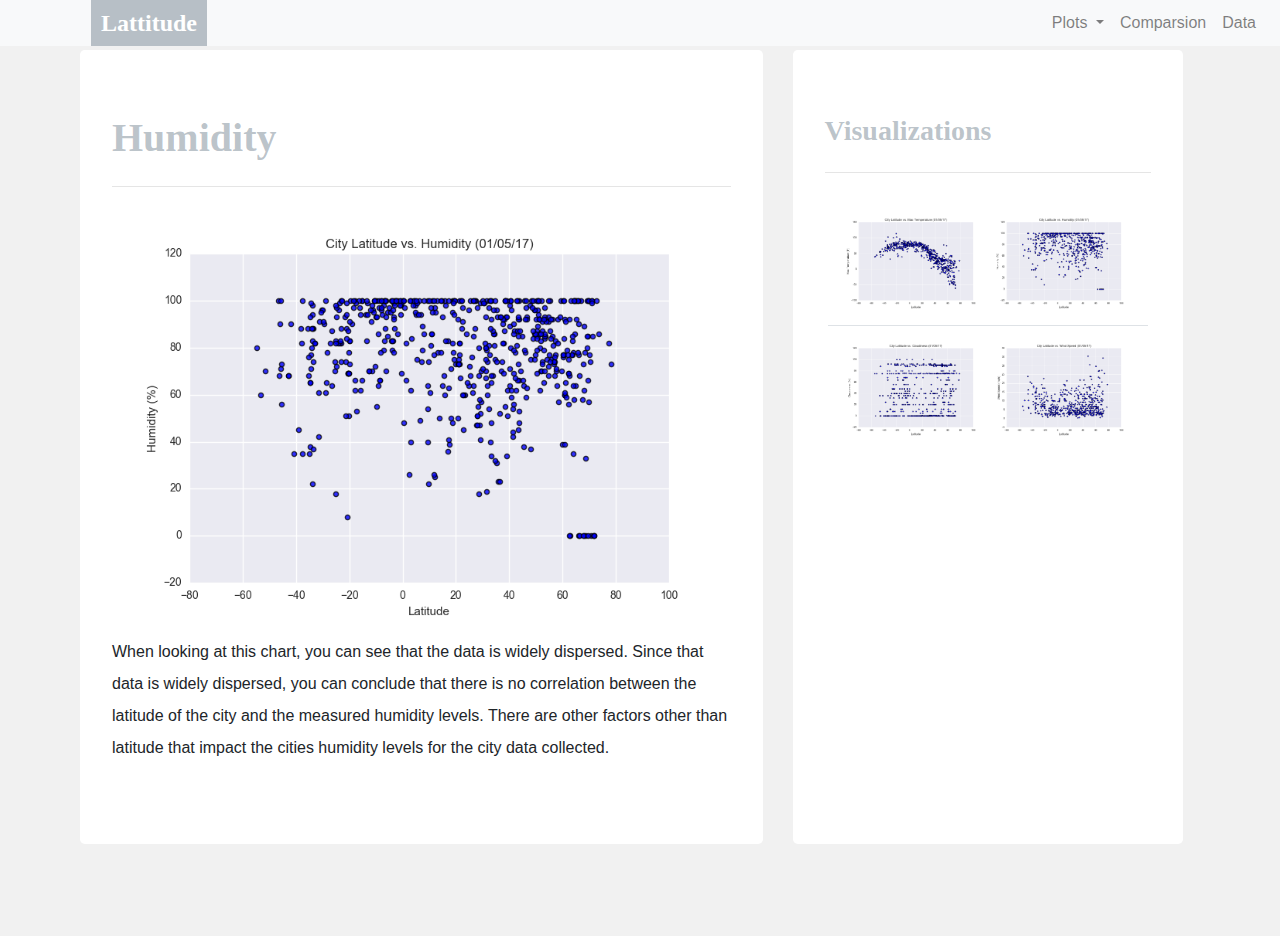
<file: WebVisualizations/humidity.html>
<!DOCTYPE html>
<html lang="en">

<head>
    <meta charset="UTF-8">
    <title>Humidity</title>
    <link rel="stylesheet" href="https://stackpath.bootstrapcdn.com/bootstrap/4.3.1/css/bootstrap.min.css"
        integrity="sha384-ggOyR0iXCbMQv3Xipma34MD+dH/1fQ784/j6cY/iJTQUOhcWr7x9JvoRxT2MZw1T" crossorigin="anonymous">
    <link rel="stylesheet" href="styles.css">
</head>

<body>


    <nav class="navbar navbar-expand-lg navbar-light bg-light fixed-top">
        <a class="navbar-brand" href="index.html">Lattitude</a>

        <button class="navbar-toggler" type="button" data-toggle="collapse" data-target="#navbarSupportedContent"
            aria-controls="navbarSupportedContent" aria-expanded="false" aria-label="Toggle navigation">
            <span class="navbar-toggler-icon"></span>
        </button>

        <div class="collapse navbar-collapse" id="navbarSupportedContent">
            <ul class="navbar-nav ml-auto">

                <li class="nav-item dropdown">
                    <a class="nav-link dropdown-toggle" href="#" id="navbarDropdown" role="button"
                        data-toggle="dropdown" aria-haspopup="true" aria-expanded="false">
                        Plots
                    </a>
                    <div class="dropdown-menu" aria-labelledby="navbarDropdown">
                        <a class="dropdown-item" href="max_temp.html">Max Temperature</a>
                        <a class="dropdown-item" href="cloudiness.html">Cloudiness</a>
                        <a class="dropdown-item" href="wind_speed.html">Wind Speed</a>
                    </div>
                </li>


                <span class="nav-item">
                    <a class="nav-link" href="compare.html">Comparsion <span class="sr-only">(current)</span></a>
                </span>

                <span class="nav-item">
                    <a class="nav-link" href="data_look.html">Data</a>
                </span>
            </ul>
        </div>
    </nav>

    <!-- Creates the Overall Grid -->

    <div class="container-fluid">

        <div class="row  e-pad">

            <div class="jumbotron text-left col-md-7">
                <h1 class="display-5">Humidity</h1>
                <hr class="my-4">


                <img src="Resources/assests/images/Fig2.png"" class=" img-fluid float-top" alt="Responsive image">
                <p class="text">When looking at this chart, you can see that the data is widely dispersed. Since that
                    data is widely dispersed, you can conclude that there is no correlation between the latitude of the
                    city and the measured humidity levels. There are other factors other than latitude that impact the
                    cities humidity levels for the city data collected.</p>


            </div>

            <div class="jumbotron text-left col-sm-4">
                <h3 class="display-7">Visualizations</h3>
                <hr class="my-4">
                <table class="table">
                    <tr>
                        <td>
                            <img src="Resources/assests/images/Fig1.png"" class=" img-fluid float-left"
                                alt="Responsive image">
                            <img src="Resources/assests/images/Fig2.png"" class=" img-fluid float-right"
                                alt="Responsive image">
                        </td>
                    </tr>

                    <tr>
                        <td>
                            <img src="Resources/assests/images/Fig3.png"" class=" img-fluid float-left"
                                alt="Responsive image">
                            <img src="Resources/assests/images/Fig4.png"" class=" img-fluid float-right"
                                alt="Responsive image">
                        </td>
                    </tr>
                </table>

            </div>
        </div>
    </div>

    <script src="https://code.jquery.com/jquery-3.3.1.slim.min.js"
        integrity="sha384-q8i/X+965DzO0rT7abK41JStQIAqVgRVzpbzo5smXKp4YfRvH+8abtTE1Pi6jizo"
        crossorigin="anonymous"></script>
    <script src="https://cdnjs.cloudflare.com/ajax/libs/popper.js/1.14.7/umd/popper.min.js"
        integrity="sha384-UO2eT0CpHqdSJQ6hJty5KVphtPhzWj9WO1clHTMGa3JDZwrnQq4sF86dIHNDz0W1"
        crossorigin="anonymous"></script>
    <script src="https://stackpath.bootstrapcdn.com/bootstrap/4.3.1/js/bootstrap.min.js"
        integrity="sha384-JjSmVgyd0p3pXB1rRibZUAYoIIy6OrQ6VrjIEaFf/nJGzIxFDsf4x0xIM+B07jRM"
        crossorigin="anonymous"></script>

</body>

</html>
</file>
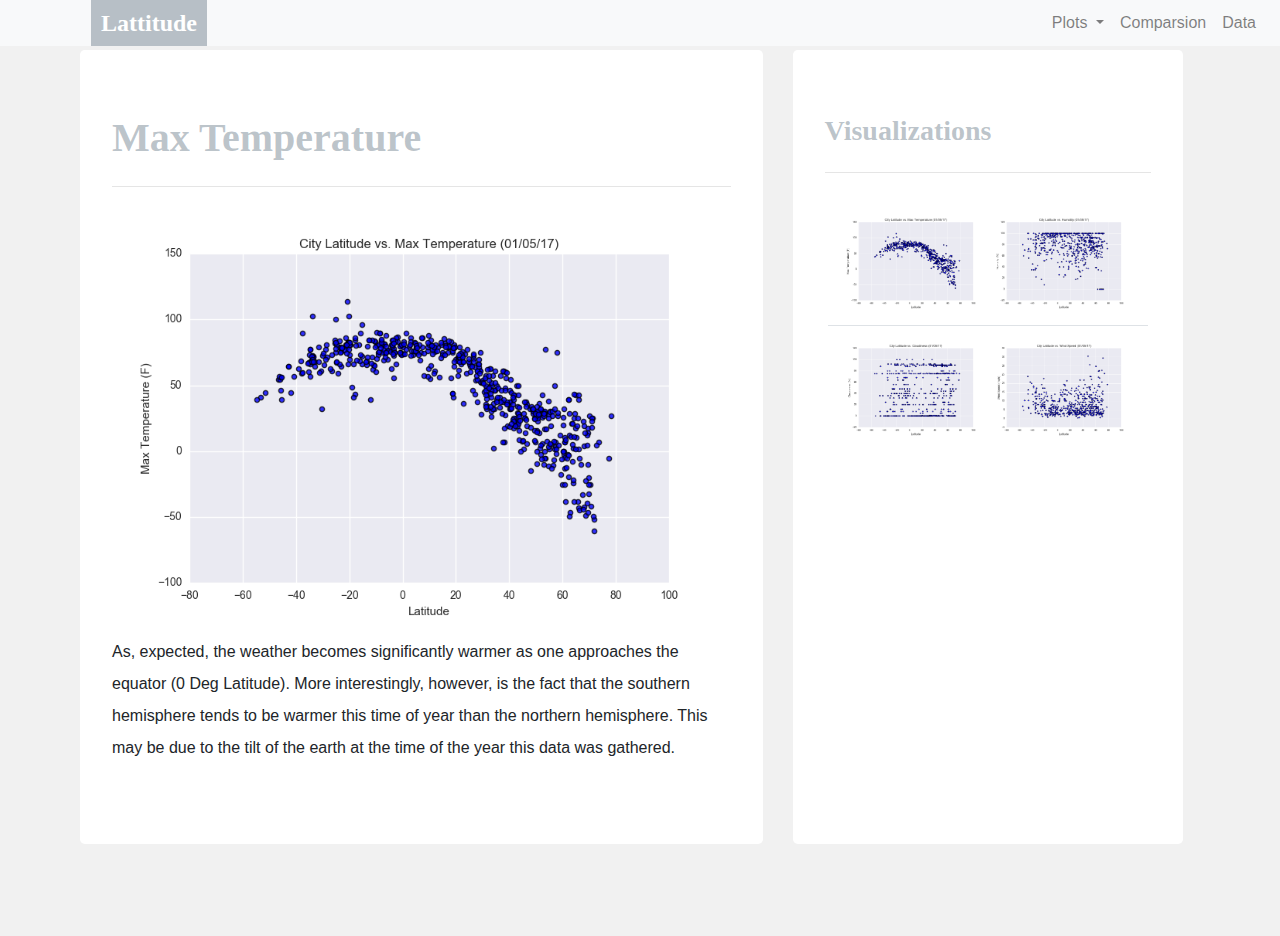
<file: WebVisualizations/max_temp.html>
<!DOCTYPE html>
<html lang="en">

<head>
  <meta charset="UTF-8">
  <title>Maximum Temperatures</title>
  <link rel="stylesheet" href="https://stackpath.bootstrapcdn.com/bootstrap/4.3.1/css/bootstrap.min.css"
    integrity="sha384-ggOyR0iXCbMQv3Xipma34MD+dH/1fQ784/j6cY/iJTQUOhcWr7x9JvoRxT2MZw1T" crossorigin="anonymous">
  <link rel="stylesheet" href="styles.css">
</head>

<body>


  <nav class="navbar navbar-expand-lg navbar-light bg-light fixed-top">
    <a class="navbar-brand" href="index.html">Lattitude</a>

    <button class="navbar-toggler" type="button" data-toggle="collapse" data-target="#navbarSupportedContent"
      aria-controls="navbarSupportedContent" aria-expanded="false" aria-label="Toggle navigation">
      <span class="navbar-toggler-icon"></span>
    </button>

    <div class="collapse navbar-collapse" id="navbarSupportedContent">
      <ul class="navbar-nav ml-auto">

        <li class="nav-item dropdown">
          <a class="nav-link dropdown-toggle" href="#" id="navbarDropdown" role="button" data-toggle="dropdown"
            aria-haspopup="true" aria-expanded="false">
            Plots
          </a>
          <div class="dropdown-menu" aria-labelledby="navbarDropdown">
            <a class="dropdown-item" href="humidity.html">Humidity</a>
            <a class="dropdown-item" href="cloudiness.html">Cloudiness</a>
            <a class="dropdown-item" href="wind_speed.html">Wind Speed</a>
          </div>
        </li>


        <span class="nav-item">
          <a class="nav-link" href="compare.html">Comparsion <span class="sr-only">(current)</span></a>
        </span>

        <span class="nav-item">
          <a class="nav-link" href="data_look.html">Data</a>
        </span>
      </ul>
    </div>
  </nav>

  <!-- Creates the Overall Grid -->

  <div class="container-fluid">

    <div class="row  e-pad">

      <div class="jumbotron text-left col-md-7">
        <h1 class="display-5">Max Temperature</h1>
        <hr class="my-4">


        <img src="Resources/assests/images/Fig1.png"" class="img-fluid float-top"
          alt="Responsive image">
        <p class="text">As, expected, the weather becomes significantly warmer as one approaches the equator (0 Deg
          Latitude). More interestingly, however, is the fact that the southern hemisphere tends to be warmer
          this time of year than the northern hemisphere. This may be due to the tilt of the earth at the time of
          the year this data was gathered.</p>


      </div>

      <div class="jumbotron text-left col-sm-4">
        <h3 class="display-7">Visualizations</h3>
        <hr class="my-4">
        <table class="table">
          <tr>
            <td>
              <img src="Resources/assests/images/Fig1.png"" class="img-fluid float-left" alt="Responsive image">
              <img src="Resources/assests/images/Fig2.png"" class="img-fluid float-right" alt="Responsive image">
            </td>
          </tr>

          <tr>
            <td>
              <img src="Resources/assests/images/Fig3.png"" class="img-fluid float-left" alt="Responsive image">
              <img src="Resources/assests/images/Fig4.png"" class="img-fluid float-right" alt="Responsive image">
            </td>
          </tr>
        </table>

      </div>
    </div>
  </div>

  <script src="https://code.jquery.com/jquery-3.3.1.slim.min.js"
    integrity="sha384-q8i/X+965DzO0rT7abK41JStQIAqVgRVzpbzo5smXKp4YfRvH+8abtTE1Pi6jizo"
    crossorigin="anonymous"></script>
  <script src="https://cdnjs.cloudflare.com/ajax/libs/popper.js/1.14.7/umd/popper.min.js"
    integrity="sha384-UO2eT0CpHqdSJQ6hJty5KVphtPhzWj9WO1clHTMGa3JDZwrnQq4sF86dIHNDz0W1"
    crossorigin="anonymous"></script>
  <script src="https://stackpath.bootstrapcdn.com/bootstrap/4.3.1/js/bootstrap.min.js"
    integrity="sha384-JjSmVgyd0p3pXB1rRibZUAYoIIy6OrQ6VrjIEaFf/nJGzIxFDsf4x0xIM+B07jRM"
    crossorigin="anonymous"></script>

</body>

</html>
</file>
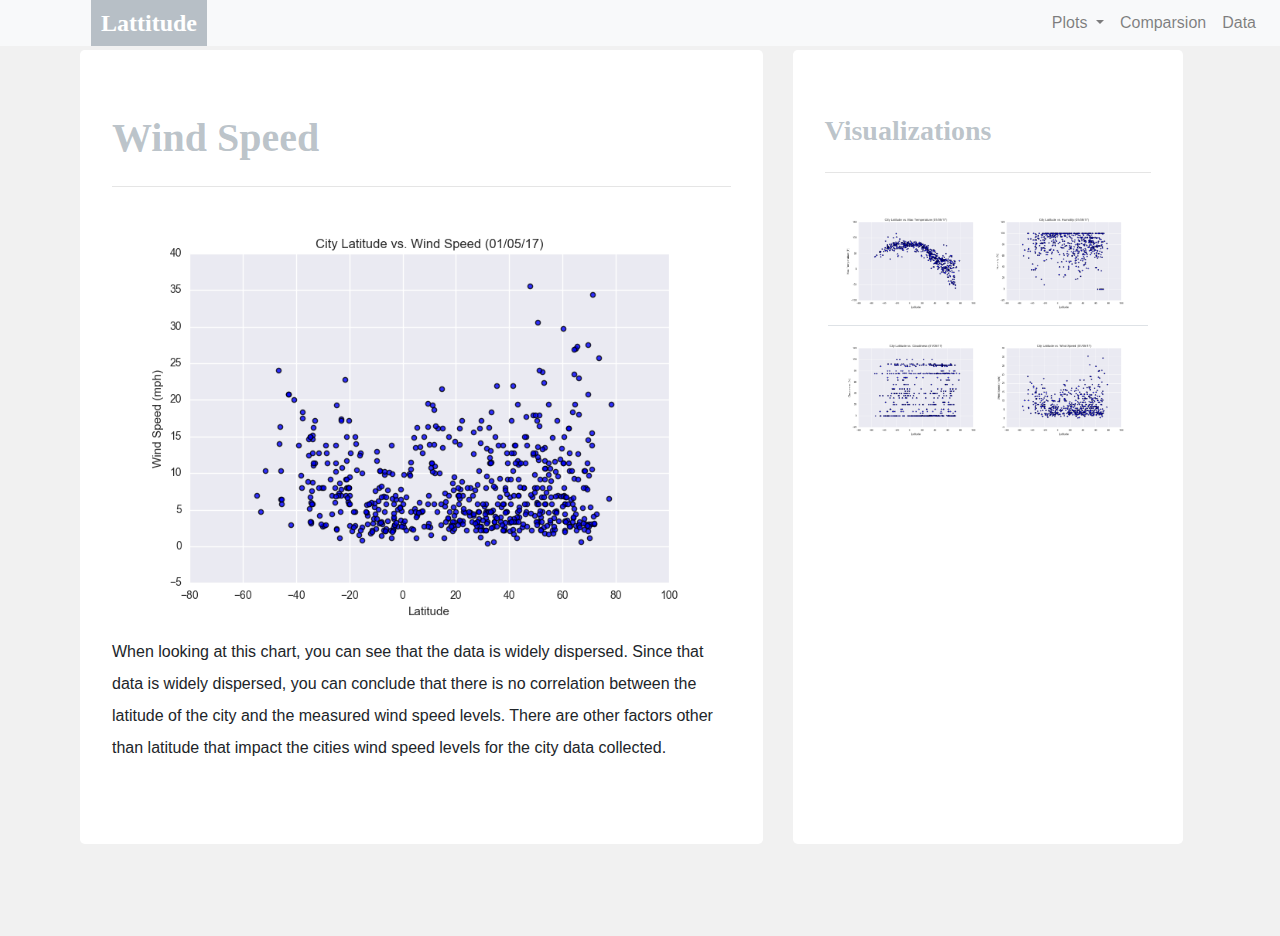
<file: WebVisualizations/wind_speed.html>
<!DOCTYPE html>
<html lang="en">

<head>
    <meta charset="UTF-8">
    <title>Wind Speed</title>
    <link rel="stylesheet" href="https://stackpath.bootstrapcdn.com/bootstrap/4.3.1/css/bootstrap.min.css"
        integrity="sha384-ggOyR0iXCbMQv3Xipma34MD+dH/1fQ784/j6cY/iJTQUOhcWr7x9JvoRxT2MZw1T" crossorigin="anonymous">
    <link rel="stylesheet" href="styles.css">
</head>

<body>


    <nav class="navbar navbar-expand-lg navbar-light bg-light fixed-top">
        <a class="navbar-brand" href="index.html">Lattitude</a>

        <button class="navbar-toggler" type="button" data-toggle="collapse" data-target="#navbarSupportedContent"
            aria-controls="navbarSupportedContent" aria-expanded="false" aria-label="Toggle navigation">
            <span class="navbar-toggler-icon"></span>
        </button>

        <div class="collapse navbar-collapse" id="navbarSupportedContent">
            <ul class="navbar-nav ml-auto">

                <li class="nav-item dropdown">
                    <a class="nav-link dropdown-toggle" href="#" id="navbarDropdown" role="button"
                        data-toggle="dropdown" aria-haspopup="true" aria-expanded="false">
                        Plots
                    </a>
                    <div class="dropdown-menu" aria-labelledby="navbarDropdown">
                        <a class="dropdown-item" href="max_temp.html">Max Temperature</a>
                        <a class="dropdown-item" href="humidity.html">Humidity</a>
                        <a class="dropdown-item" href="cloudiness.html">Cloudiness</a>
                    </div>
                </li>


                <span class="nav-item">
                    <a class="nav-link" href="compare.html">Comparsion <span class="sr-only">(current)</span></a>
                </span>

                <span class="nav-item">
                    <a class="nav-link" href="data_look.html">Data</a>
                </span>
            </ul>
        </div>
    </nav>

    <!-- Creates the Overall Grid -->

    <div class="container-fluid">

        <div class="row e-pad">

            <div class="jumbotron text-left col-md-7">
                <h1 class="display-5">Wind Speed</h1>
                <hr class="my-4">


                <img src="Resources/assests/images/Fig4.png"" class=" img-fluid float-top" alt="Responsive image">
                <p class="text">When looking at this chart, you can see that the data is widely dispersed. Since that
                    data is widely dispersed, you can conclude that there is no correlation between the latitude of the
                    city and the measured wind speed levels. There are other factors other than latitude that impact the
                    cities wind speed levels for the city data collected.</p>


            </div>

            <div class="jumbotron text-left col-sm-4">
                <h3 class="display-7">Visualizations</h3>
                <hr class="my-4">
                <table class="table">
                    <tr>
                        <td>
                            <img src="Resources/assests/images/Fig1.png"" class=" img-fluid float-left"
                                alt="Responsive image">
                            <img src="Resources/assests/images/Fig2.png"" class=" img-fluid float-right"
                                alt="Responsive image">
                        </td>
                    </tr>

                    <tr>
                        <td>
                            <img src="Resources/assests/images/Fig3.png"" class=" img-fluid float-left"
                                alt="Responsive image">
                            <img src="Resources/assests/images/Fig4.png"" class=" img-fluid float-right"
                                alt="Responsive image">
                        </td>
                    </tr>
                </table>

            </div>
        </div>
    </div>

    <script src="https://code.jquery.com/jquery-3.3.1.slim.min.js"
        integrity="sha384-q8i/X+965DzO0rT7abK41JStQIAqVgRVzpbzo5smXKp4YfRvH+8abtTE1Pi6jizo"
        crossorigin="anonymous"></script>
    <script src="https://cdnjs.cloudflare.com/ajax/libs/popper.js/1.14.7/umd/popper.min.js"
        integrity="sha384-UO2eT0CpHqdSJQ6hJty5KVphtPhzWj9WO1clHTMGa3JDZwrnQq4sF86dIHNDz0W1"
        crossorigin="anonymous"></script>
    <script src="https://stackpath.bootstrapcdn.com/bootstrap/4.3.1/js/bootstrap.min.js"
        integrity="sha384-JjSmVgyd0p3pXB1rRibZUAYoIIy6OrQ6VrjIEaFf/nJGzIxFDsf4x0xIM+B07jRM"
        crossorigin="anonymous"></script>

</body>

</html>
</file>
<file: WebVisualizations/styles.css>
/* Giving the body the specified background color */
body {
  background: #f1f1f1;
  padding-top: 0px;
  padding-right: 10px;
  padding-left: 0px;
  padding-bottom: 10px;
  margin-left: 0px;
}
.navbar {
  padding-top: 0px;
  padding-bottom: 0px;
  margin-left: 0px;
}

.navbar-brand {
  color: white !important;
  background-color: #4e627262;
  background-size: 500px 200px;
  padding-right: 10px;
  padding-left: 10px;
  margin-left: 75px;
  font-family: serif;
  font-size: x-large;
  font-weight: bold;
  font-stretch: semi-expanded;
}

.navbar-brand:hover, .navbar-brand:focus {
  color: rgb(81, 53, 184)  !important;
}

.c-pad {
  padding-top: 50px;
  padding-right: 50px;
  padding-left: 50px;
  padding-bottom: 50px;
}

.jumbotron {
  margin-left: 30px;
  background-color: white !important;
}

.b-margin {
  margin-left: 10px;
  margin-right: 10px;
}
.jumbotron h1 {
  font-family: serif;
  color: #4e627262;
  font-weight: bold;

}
.jumbotron h3 {
  font-family: serif;
  color: #4e627262;
  font-weight: bold;
}

.gh-title {
  font-family: serif;
  color: #4e627262;
  font-weight: bold;
  font-size: x-large;
  text-align: center;

}

.float-bottom {
  max-width: 100%;
  height: auto;
 }

.img-fluid {
  max-width: 50%;
  height: auto;
}

.d-pad {
  padding-top: 2px;
  padding-right: 2px;
  padding-left: 2px;
  padding-bottom: 2px;
}

.e-pad {
  padding-top: 50px;
  padding-right: 50px;
  padding-left: 50px;
  padding-bottom: 50px;
}
.float-top {
  max-width: 100%;
  height: auto;
}

p {
  line-height: 2.0;
}

table {
  border: solid white
}
  
@media (max-width: 992px) {

  .navbar.navbar-expand-lg .navbar-toggler .navbar-light {
    margin-right: 110px;
    border: none;
    margin-top: 10px;
  }
  .navbar.navbar-expand-lg .navbar-navbar .nav-link .dropdown-menu {
    margin-right: -10px;
  }
  .navbar-navbar {
    position: fixed;
    top: 50px;
    right: 10px;
  }

  .c-pad {
    padding-top: 300px;
    padding-right: 50px;
    padding-left: 50px;
    padding-bottom: 50px;
  }
  
  .e-pad {
    padding-top: 275px;
    padding-right: 50px;
    padding-left: 50px;
    padding-bottom: 50px;
  }

}
</file>
